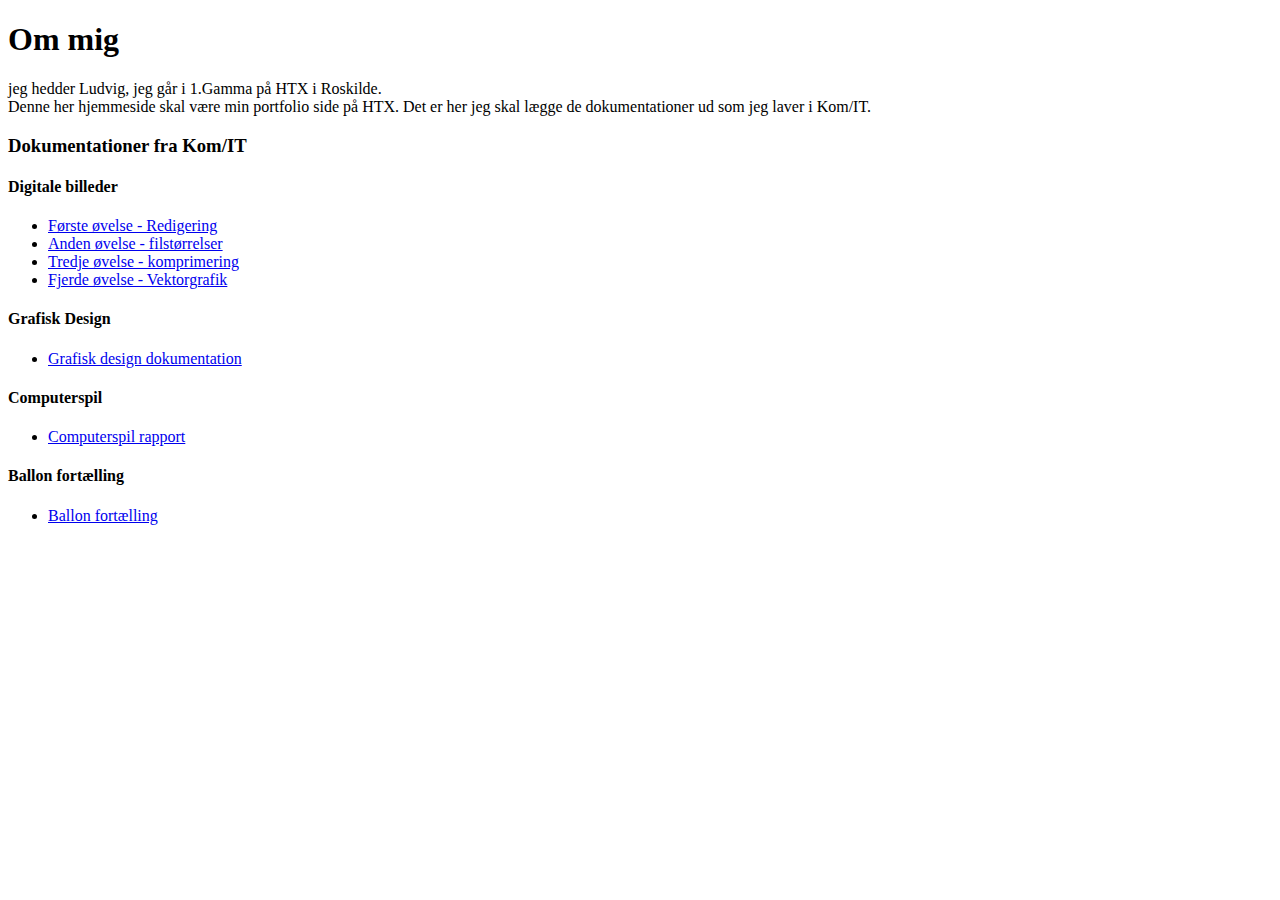
<file: index.html>
<!DOCTYPE html>
<html>
<head>
	<title>Ludvig</title>
	<meta charset="utf-8">
</head>
<body>

<h1>Om mig</h1>
<p>jeg hedder Ludvig, jeg går i 1.Gamma på HTX i Roskilde.<br>
Denne her hjemmeside skal være min portfolio side på HTX. Det er her jeg skal lægge de dokumentationer ud som jeg laver i Kom/IT. </p>

<nav>
	<h3>Dokumentationer fra Kom/IT</h3>

	<h4>Digitale billeder</h4>
	<ul>
		<li><a href="sider/digitale-billeder/db-første.html">Første øvelse - Redigering</a></li>
		<li><a href="sider/digitale-billeder/db-anden.html">Anden øvelse - filstørrelser</a></li>
		<li><a href="sider/digitale-billeder/db-tredje.html">Tredje øvelse - komprimering</a></li>
		<li><a href="sider/digitale-billeder/db-fjerde.html">Fjerde øvelse - Vektorgrafik</a></li>
	</ul>

	<h4>Grafisk Design</h4>
		<ul>
			<li><a href="sider/grafisk-design/gf-dokumentation.html">Grafisk design dokumentation</a></li>
		</ul>

		<h4>Computerspil</h4>
			<ul>
				<li><a href="sider/computerspil/rapport.html">Computerspil rapport</a></li>
			</ul>

			<h4>Ballon fortælling</h4>
				<ul>
					<li><a href="sider/ballon-fortælling/rapport.html">Ballon fortælling</a></li>
				</ul>
</nav>

</body>
</html>
</file>
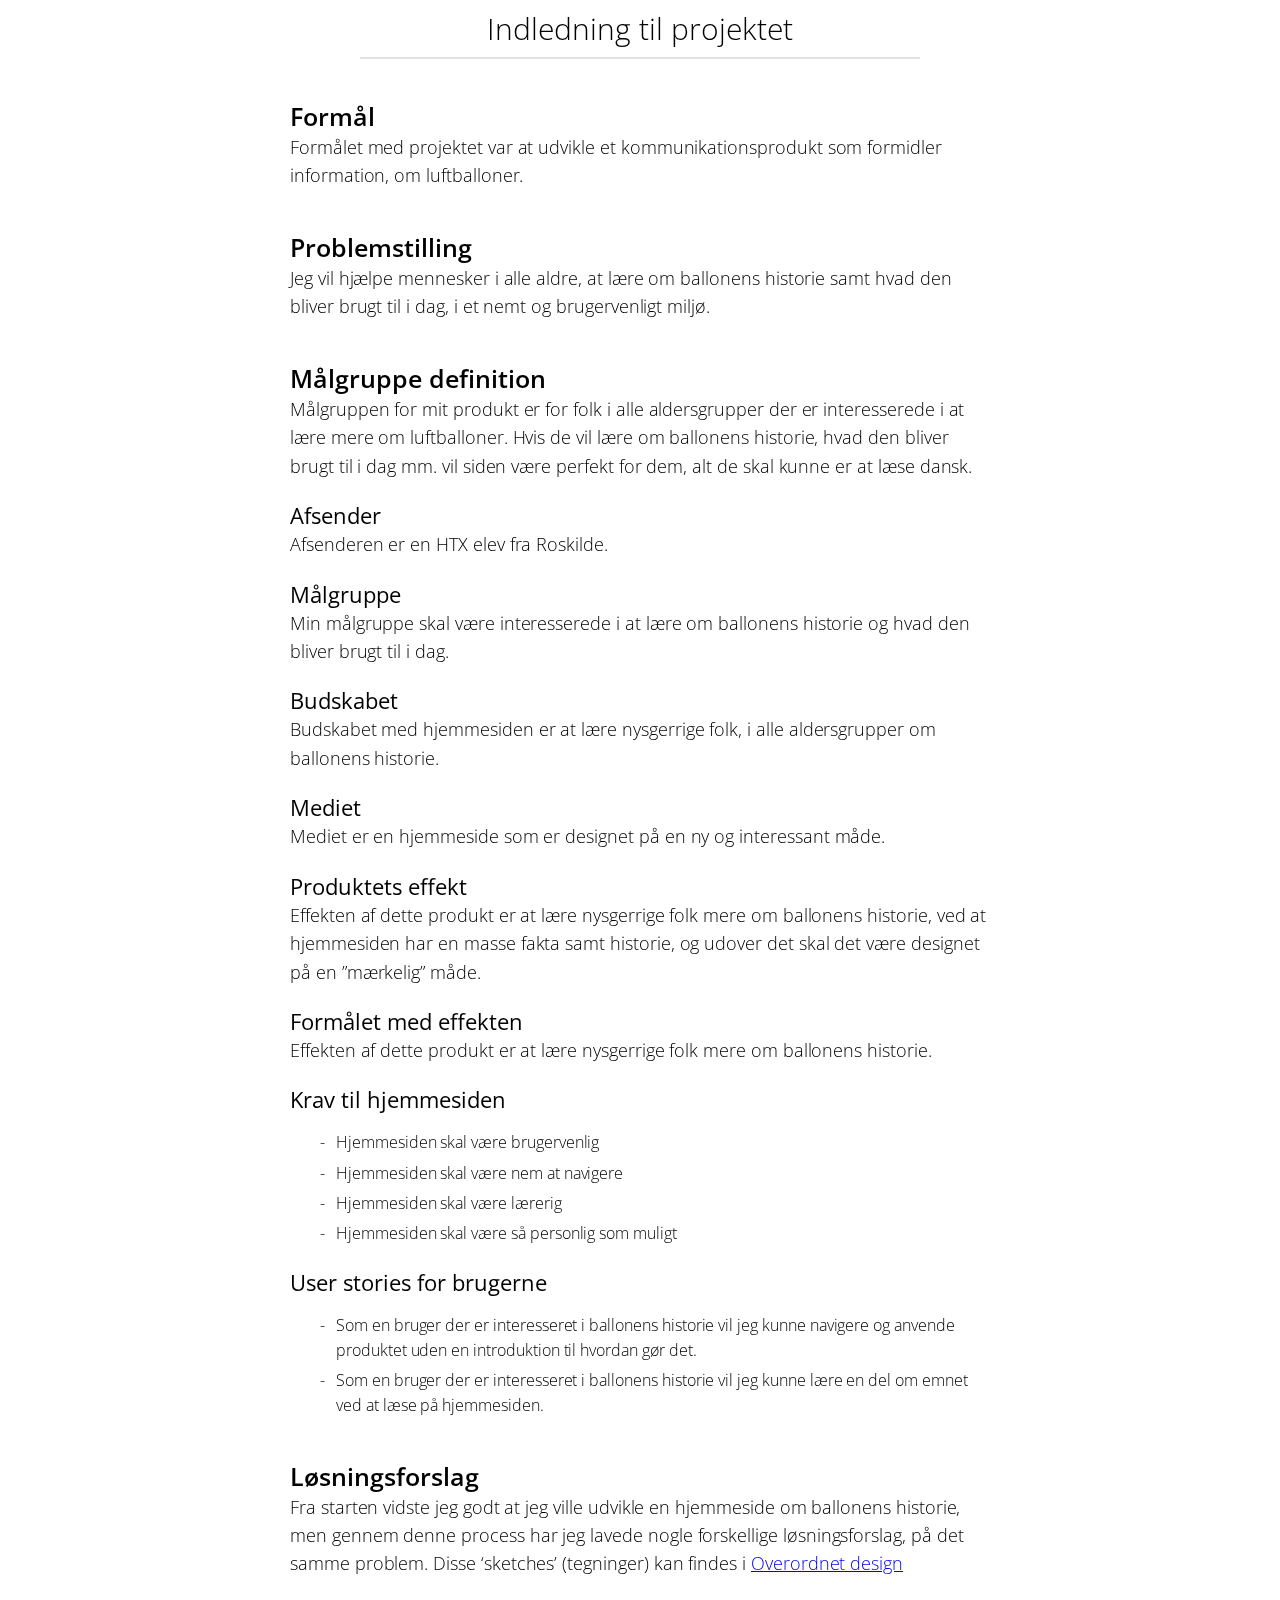
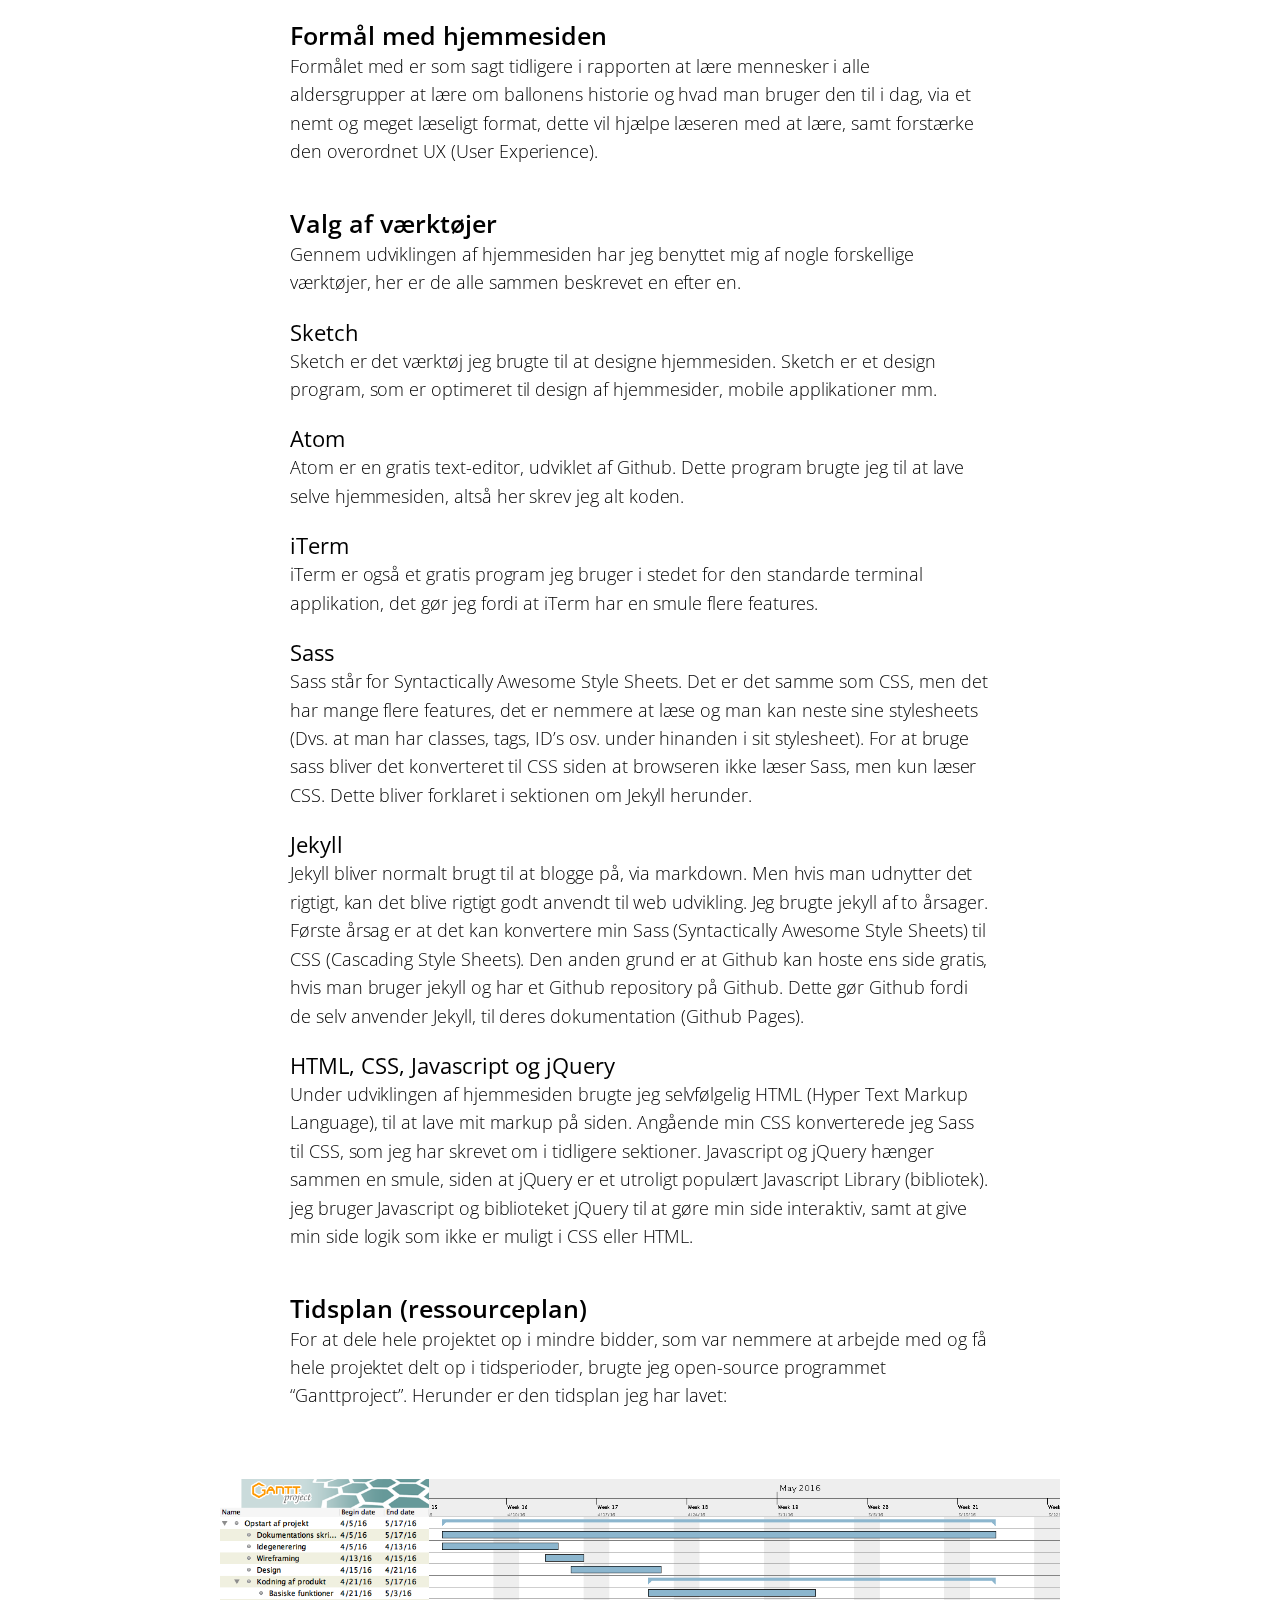
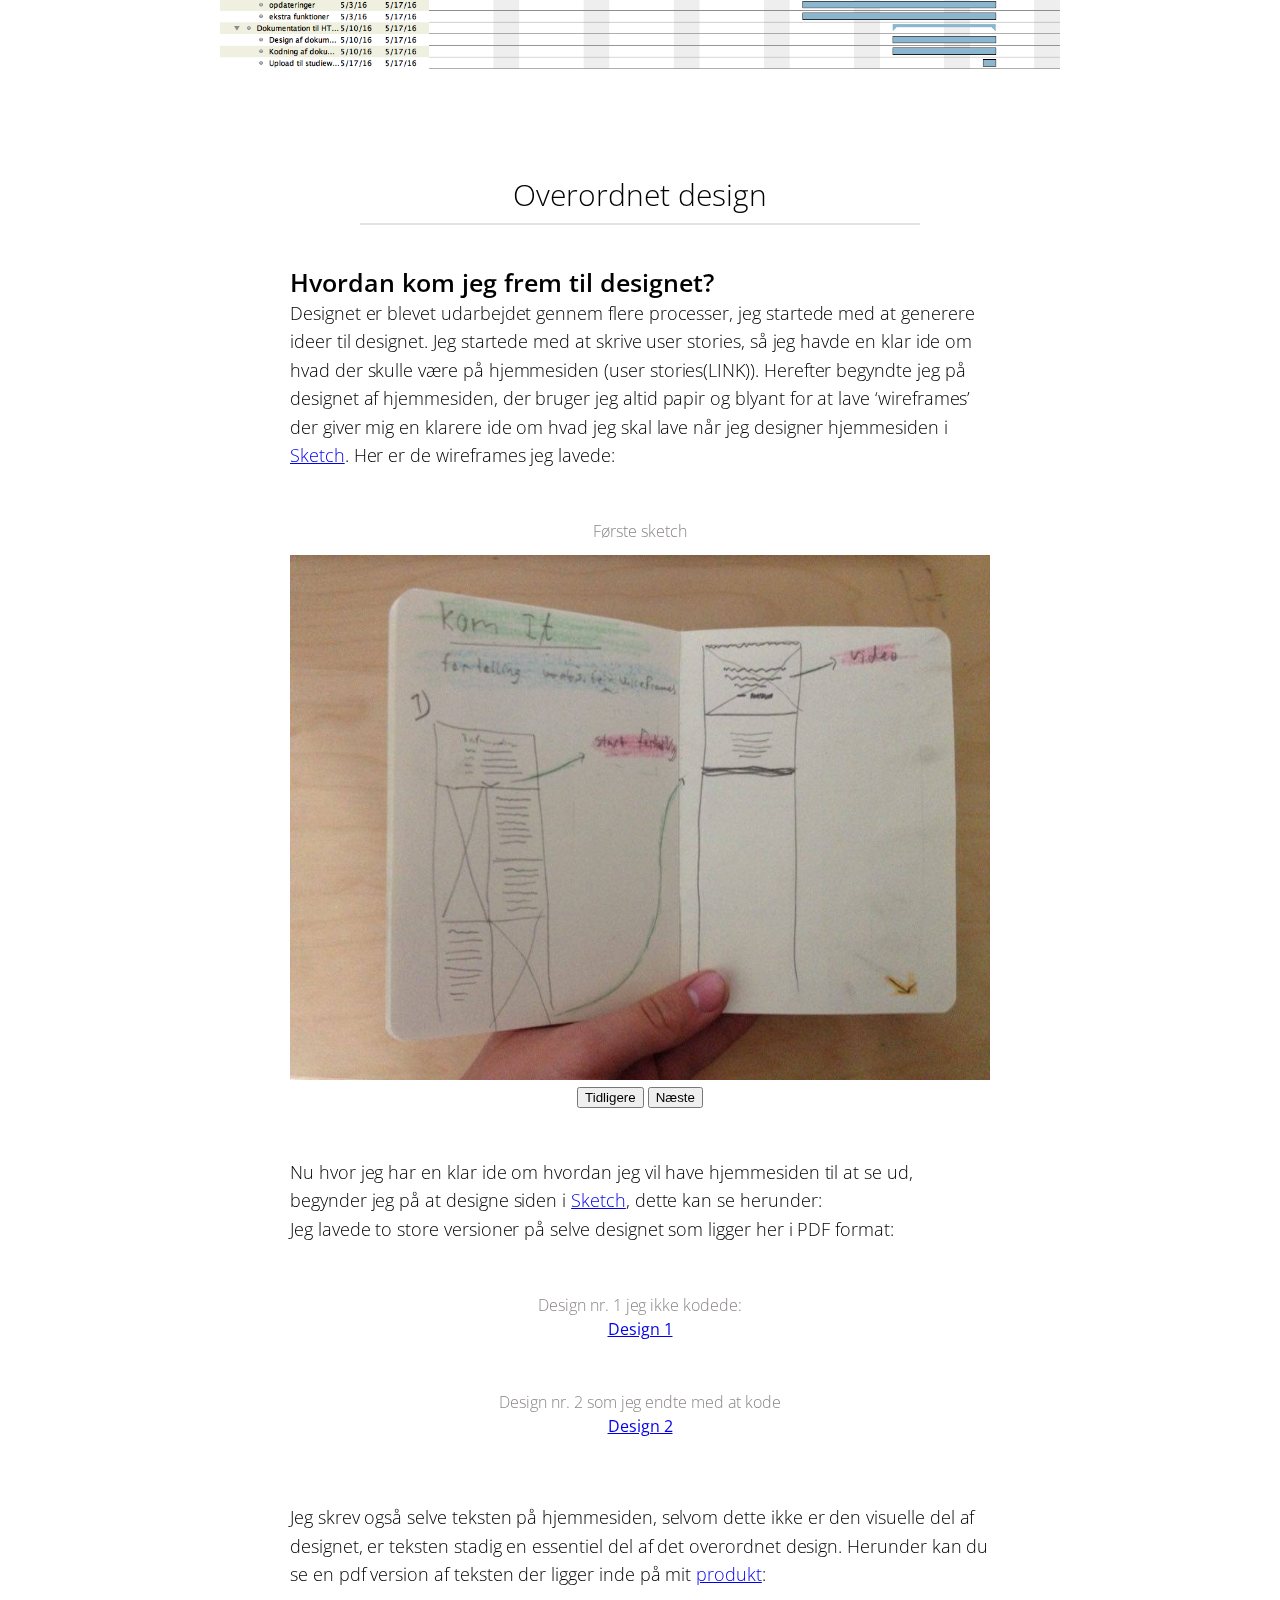
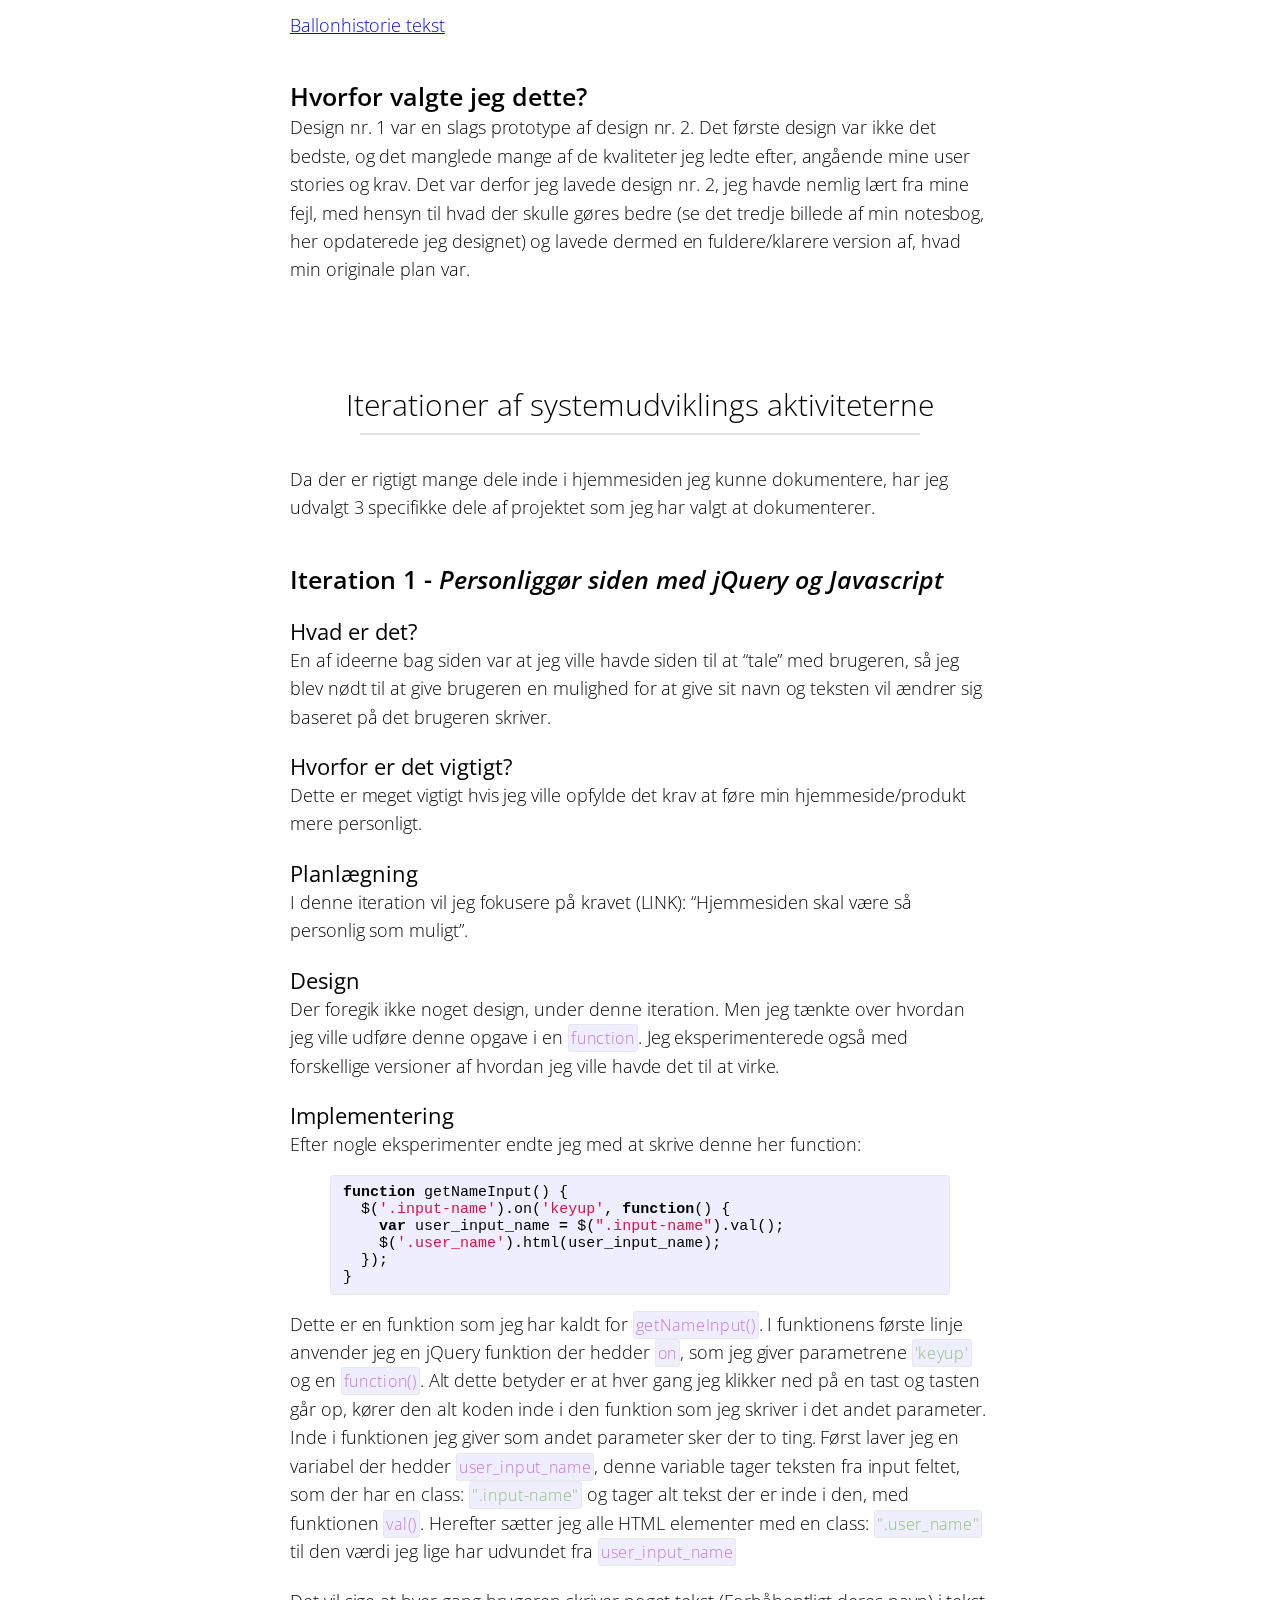
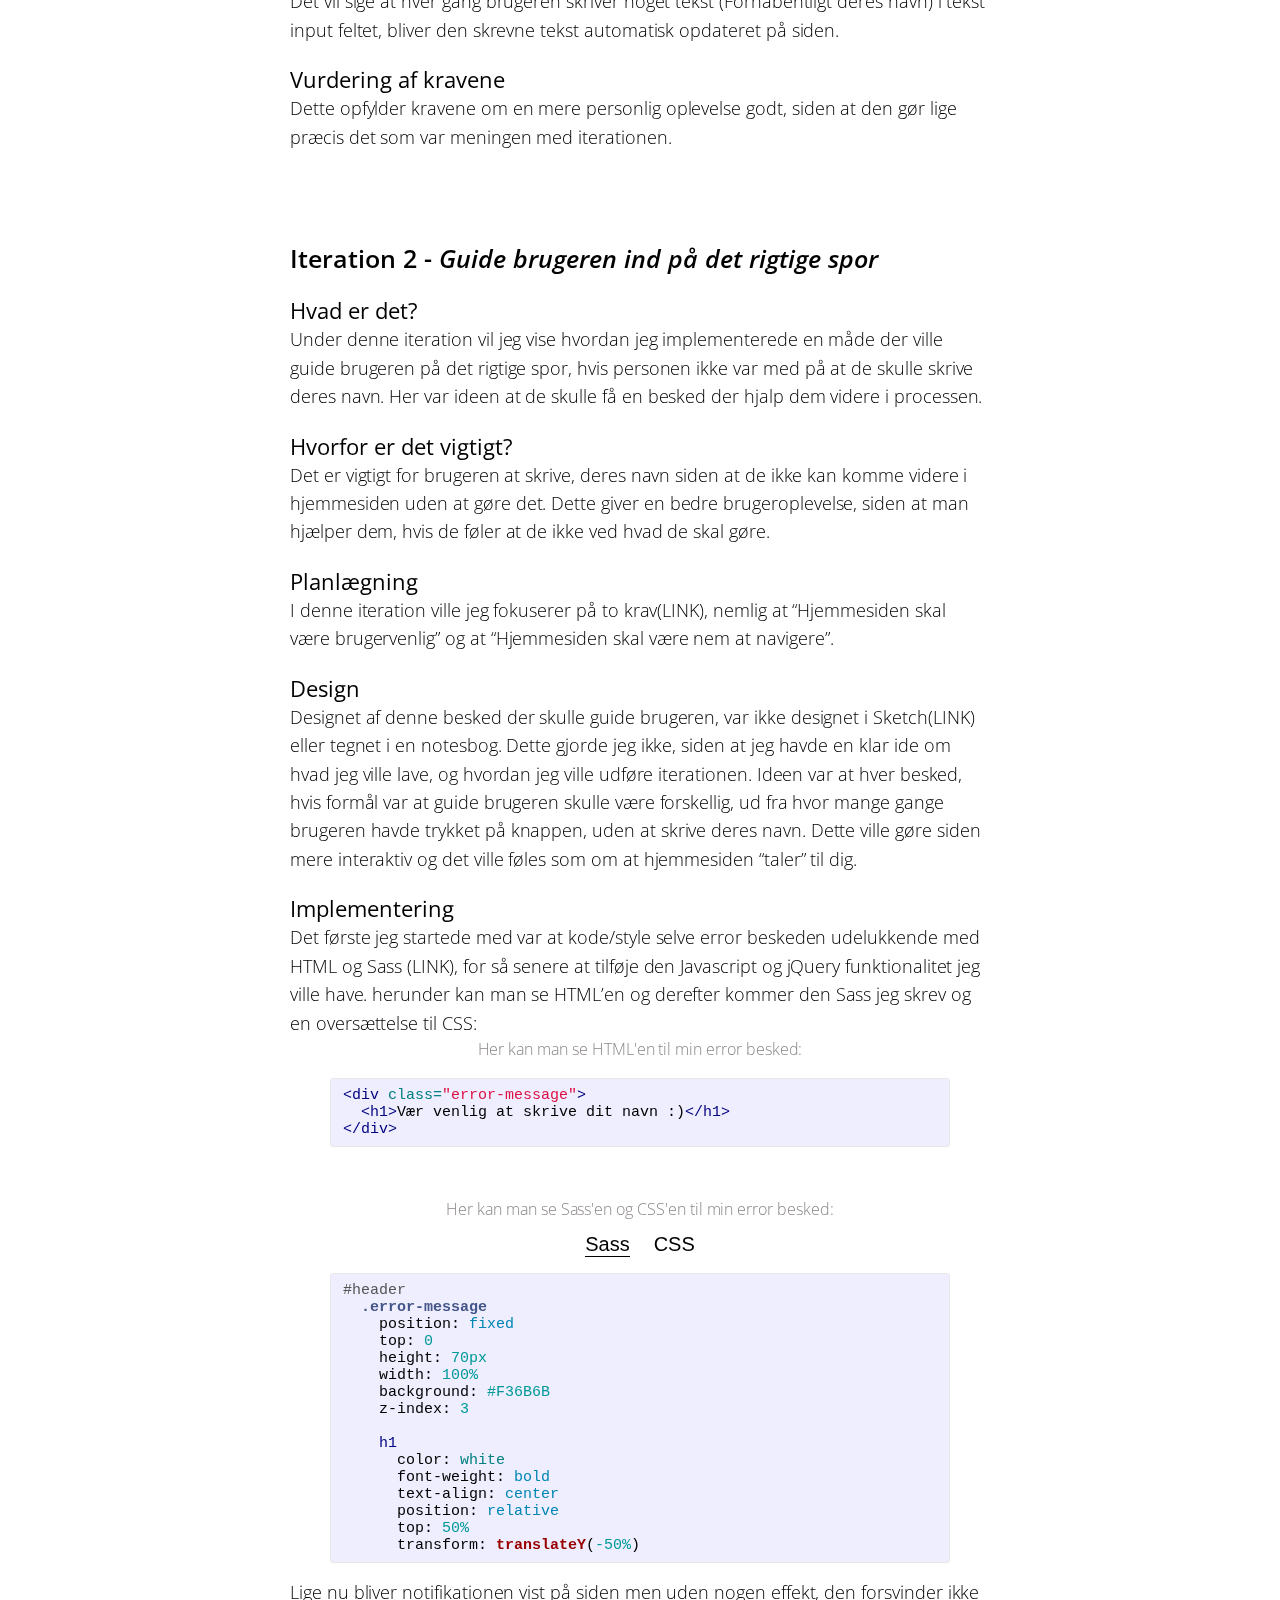
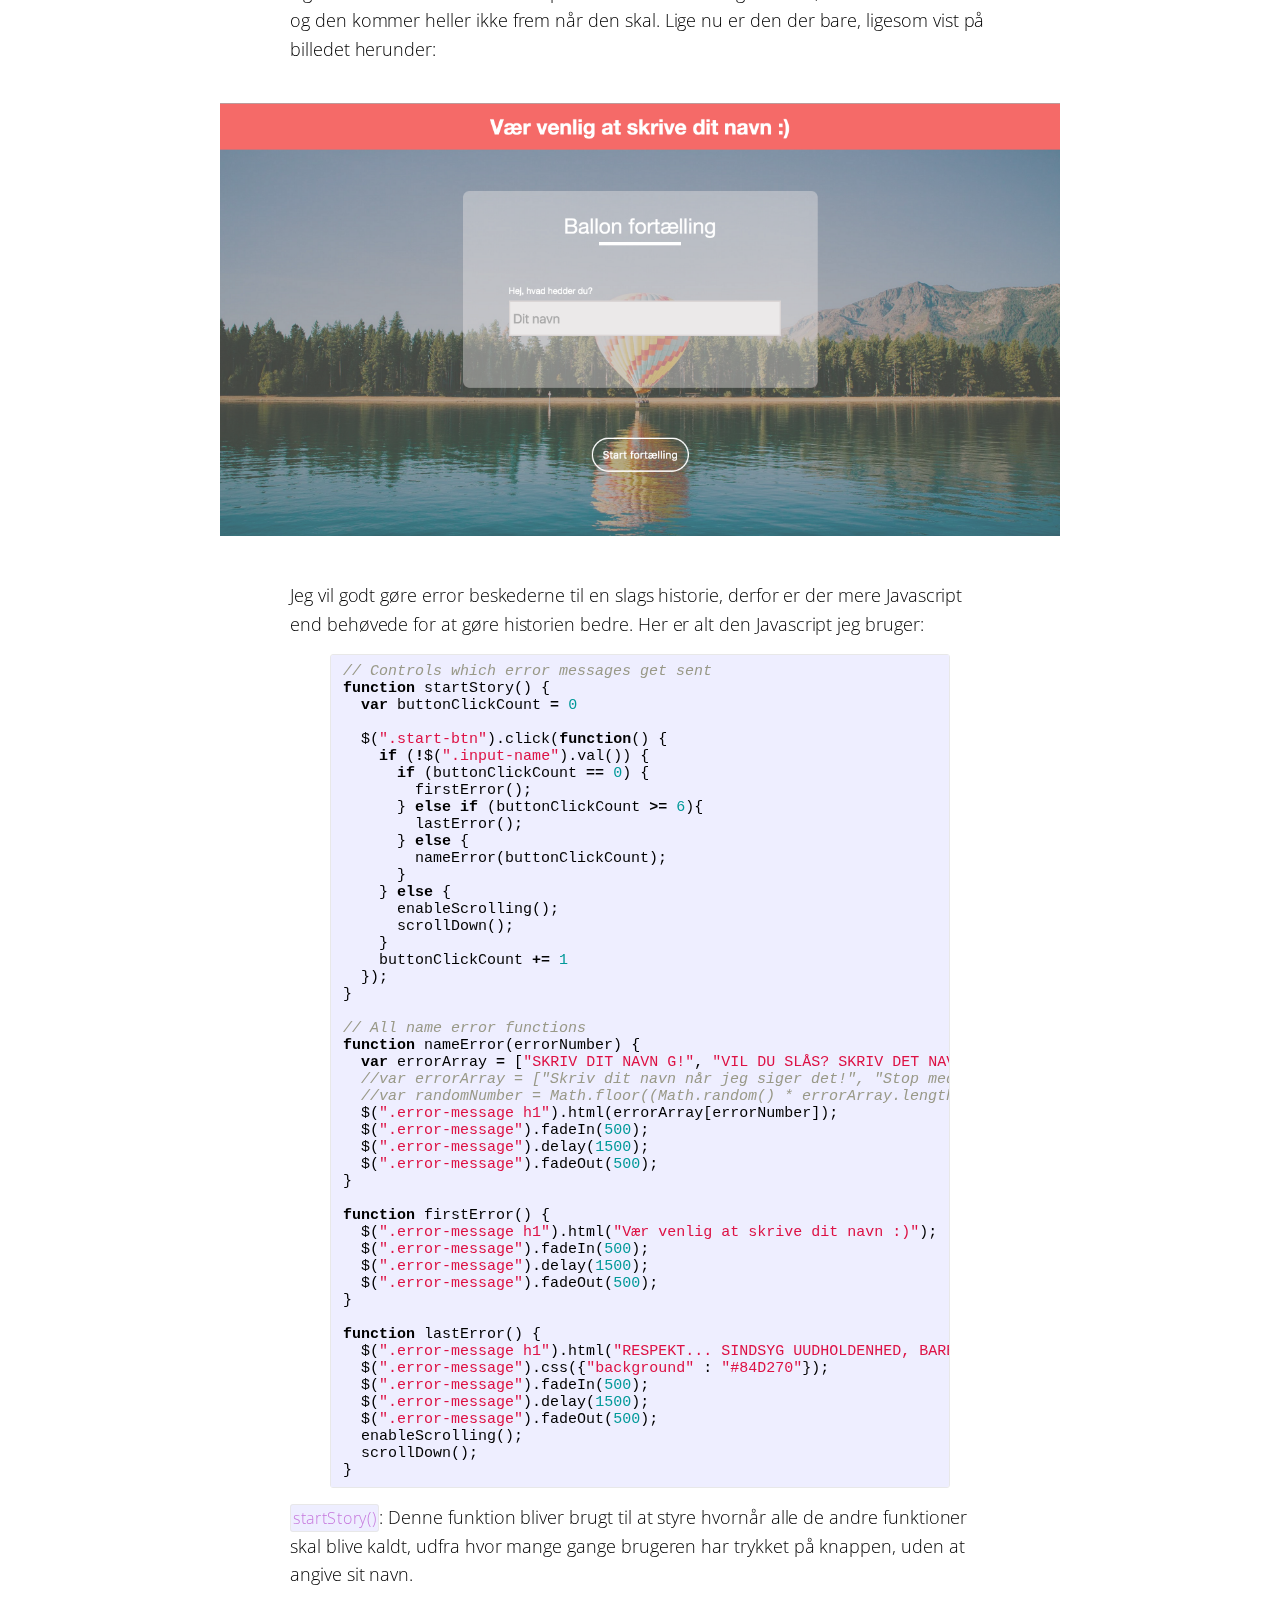
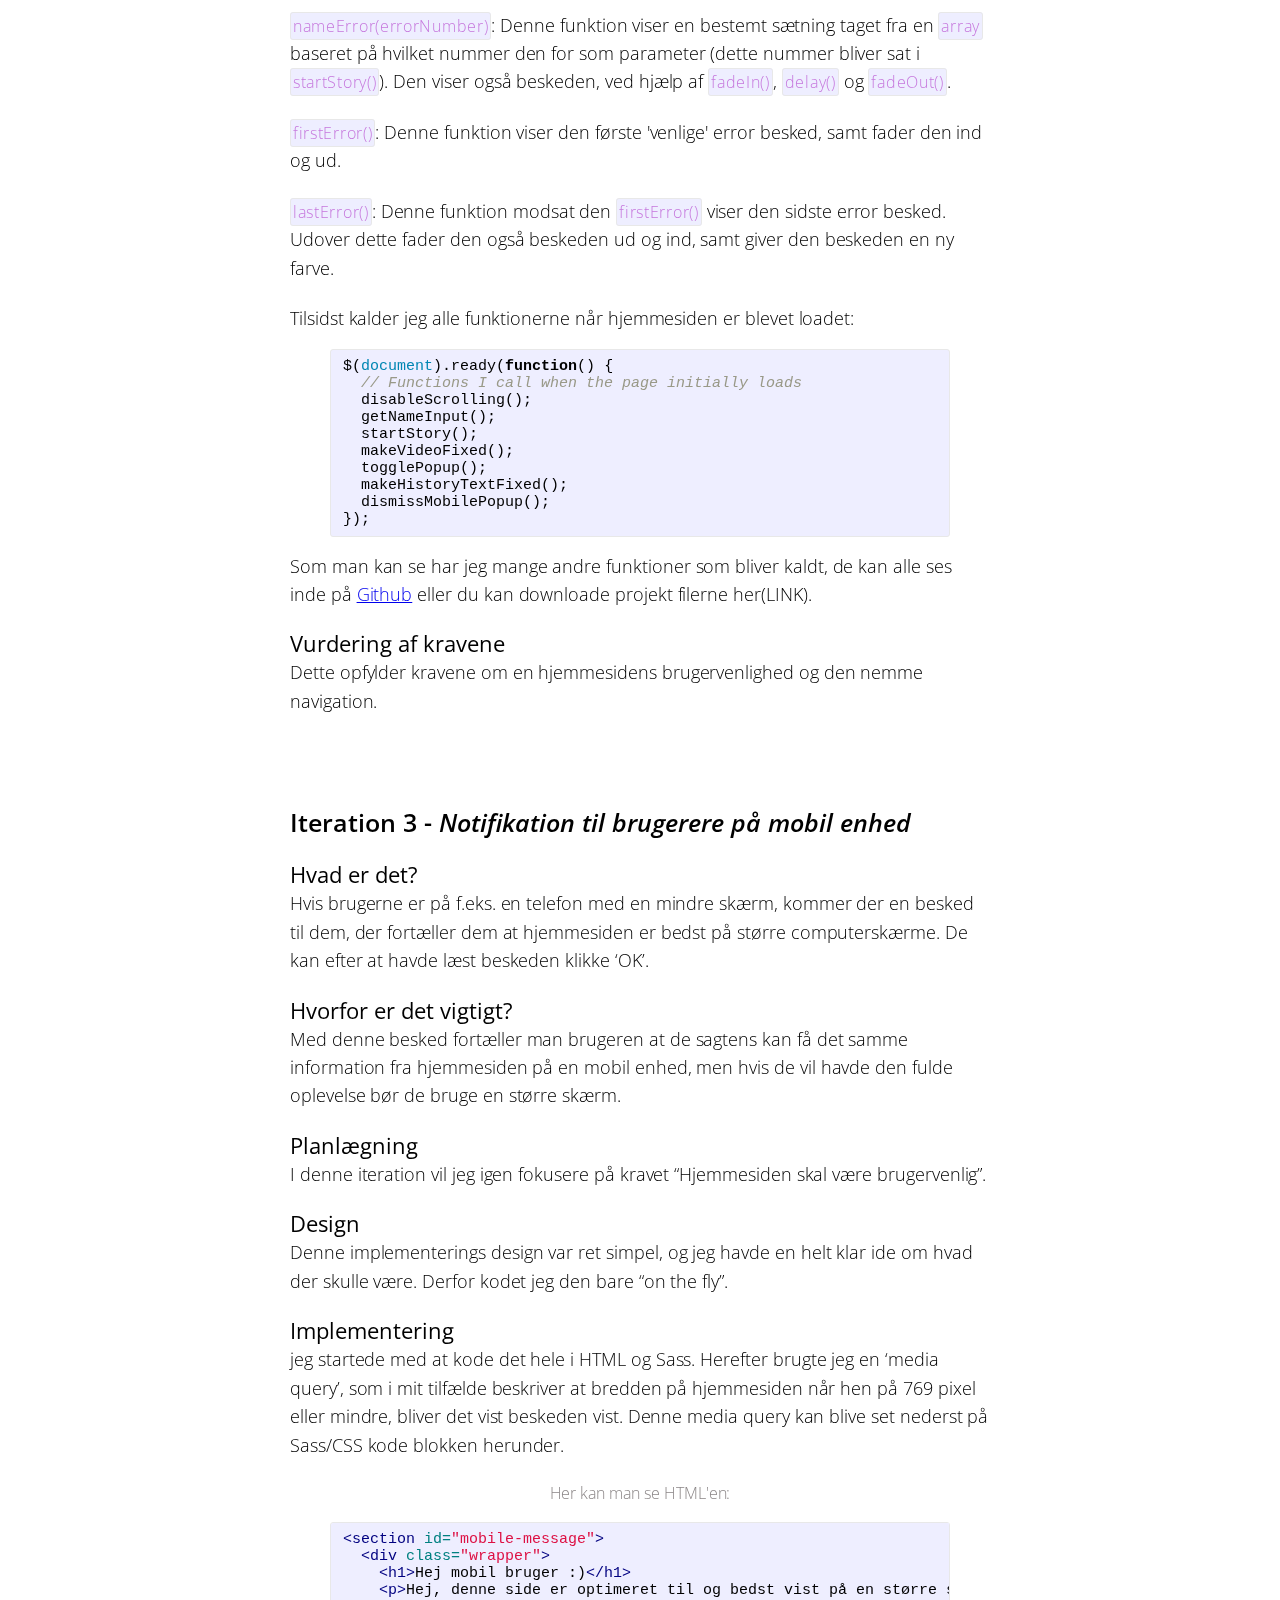
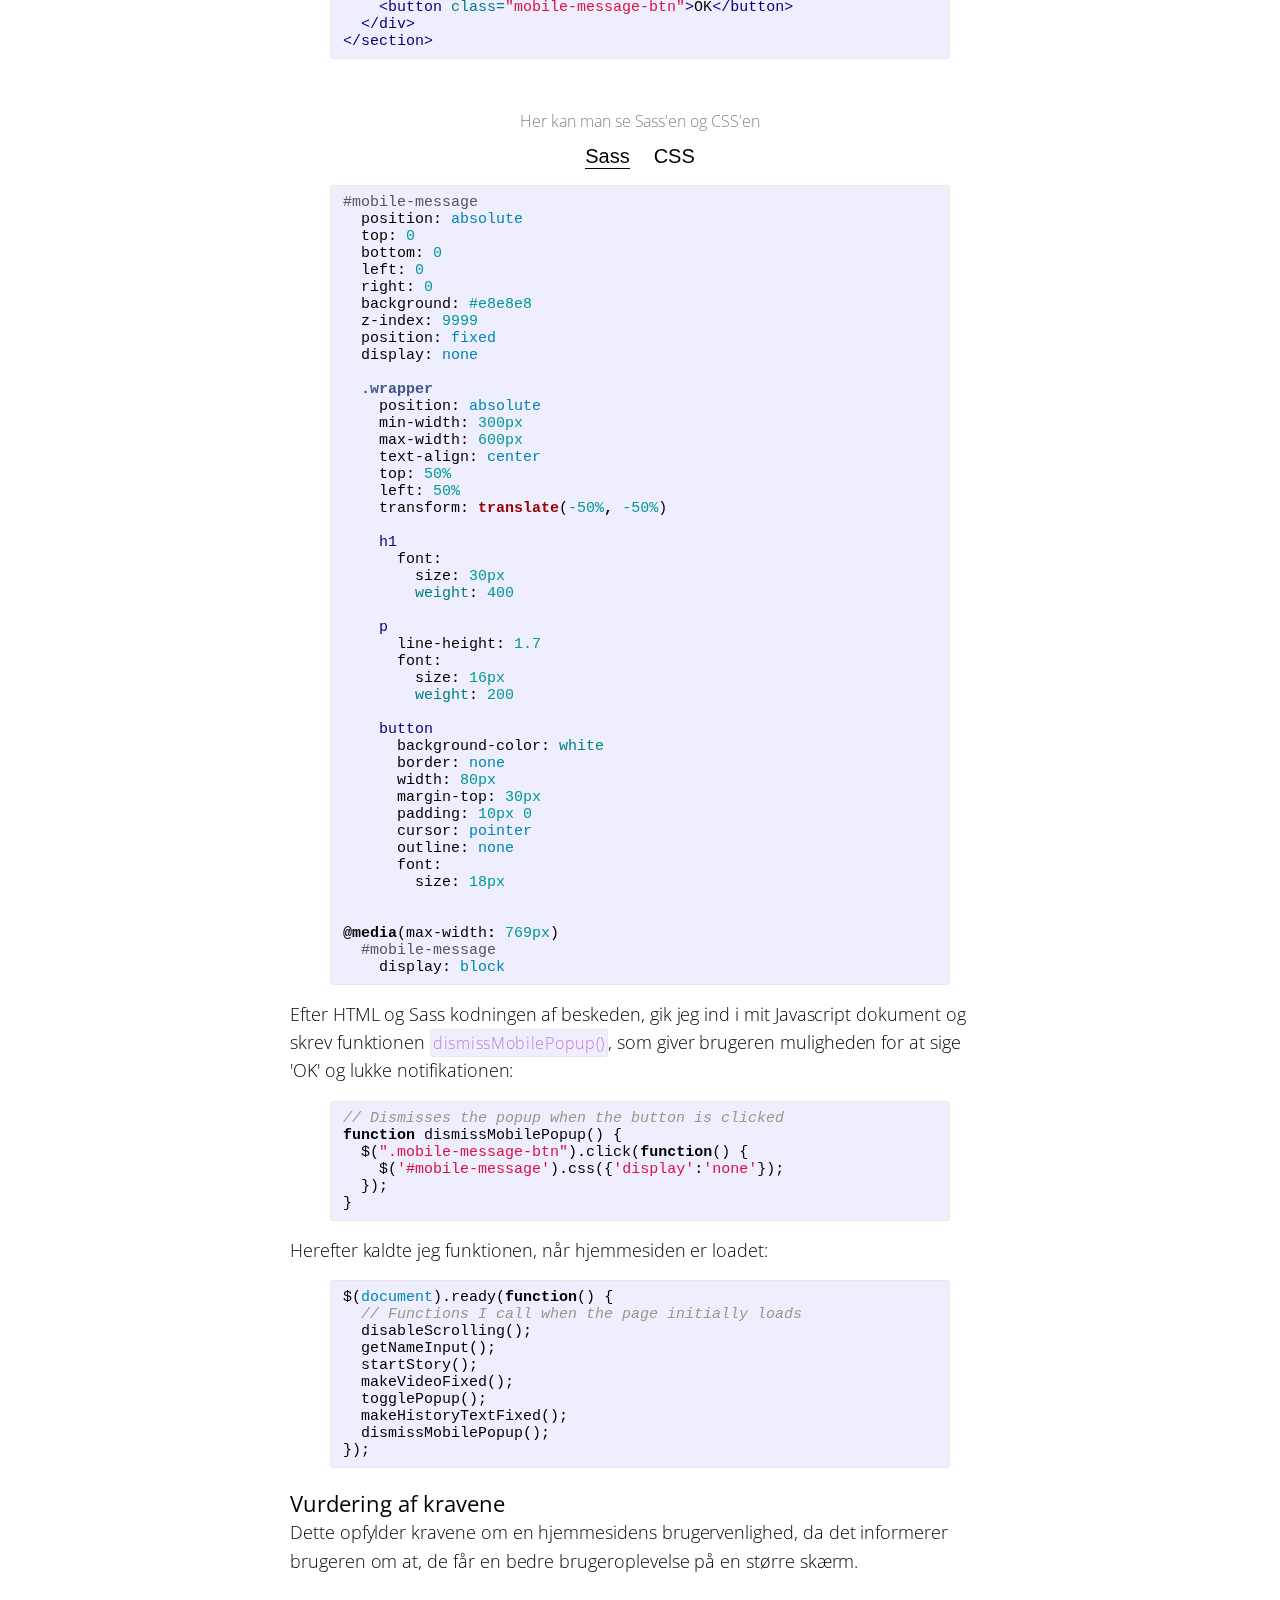
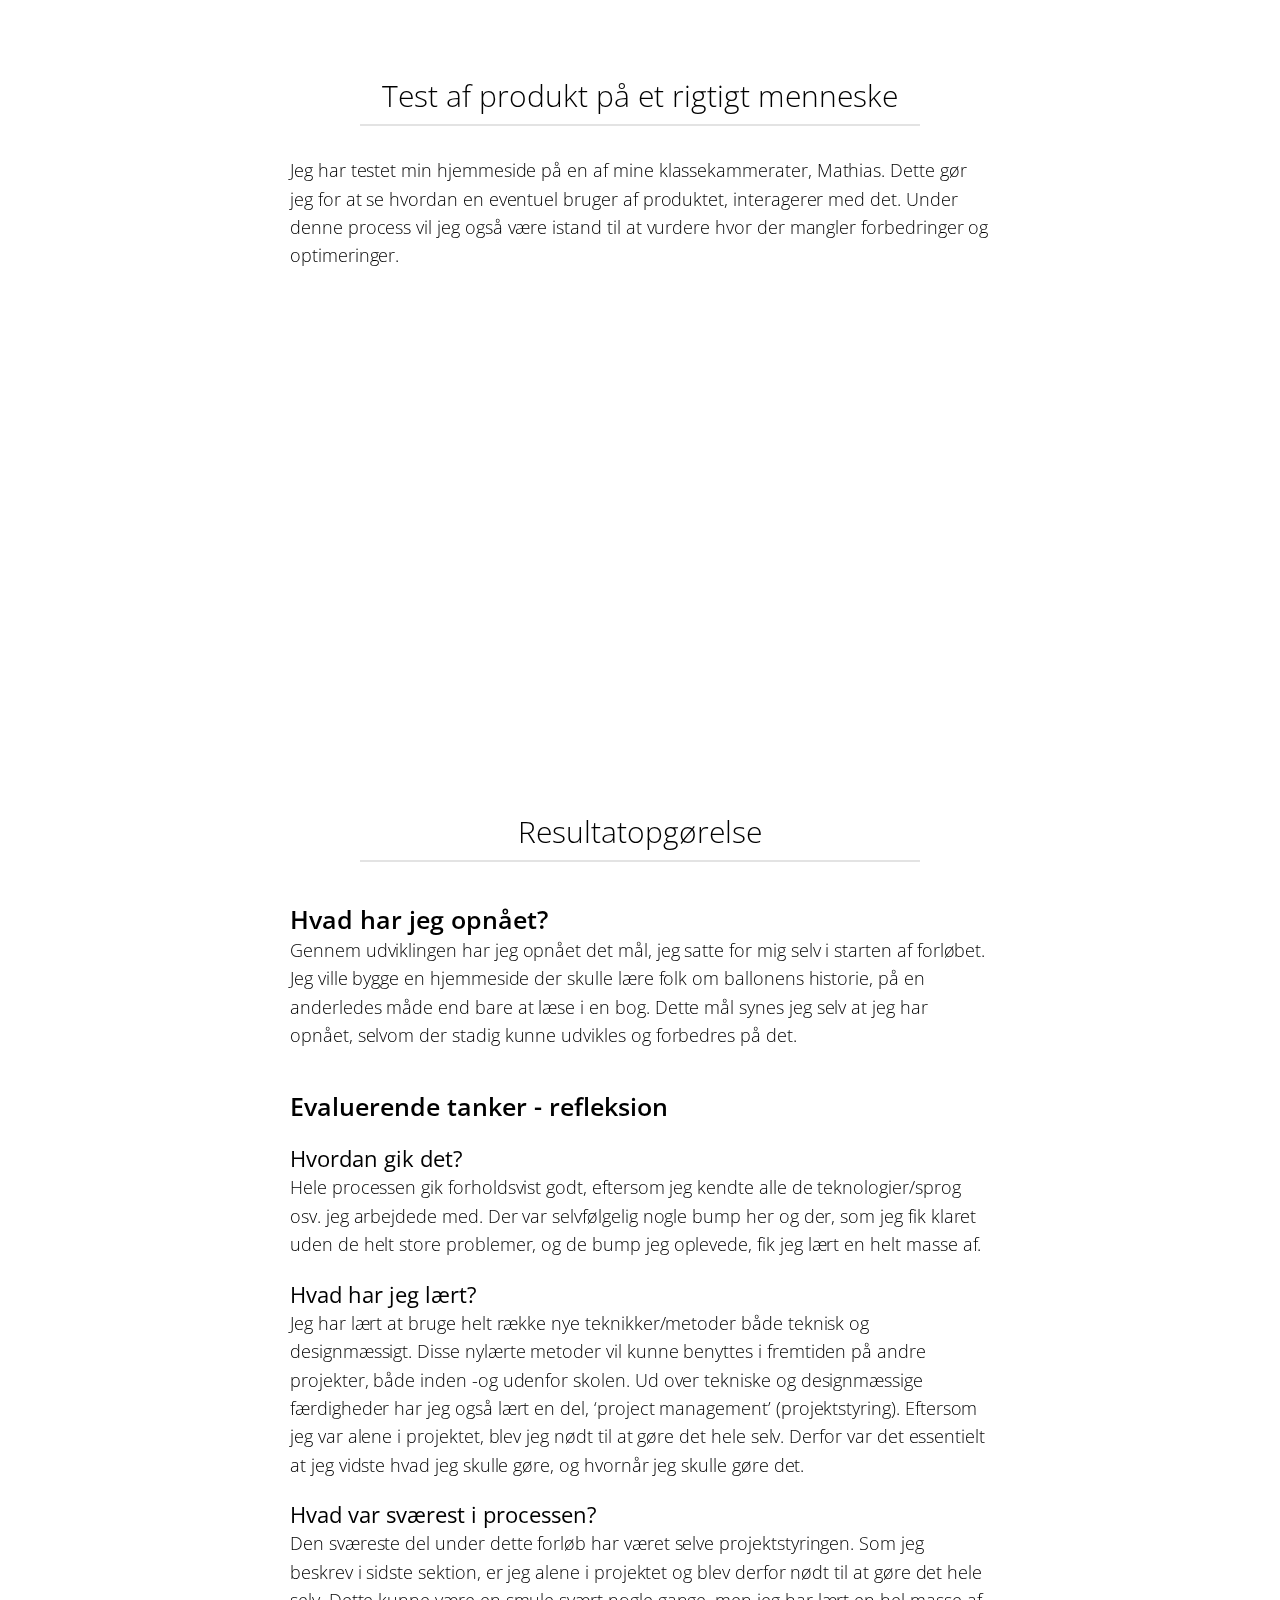
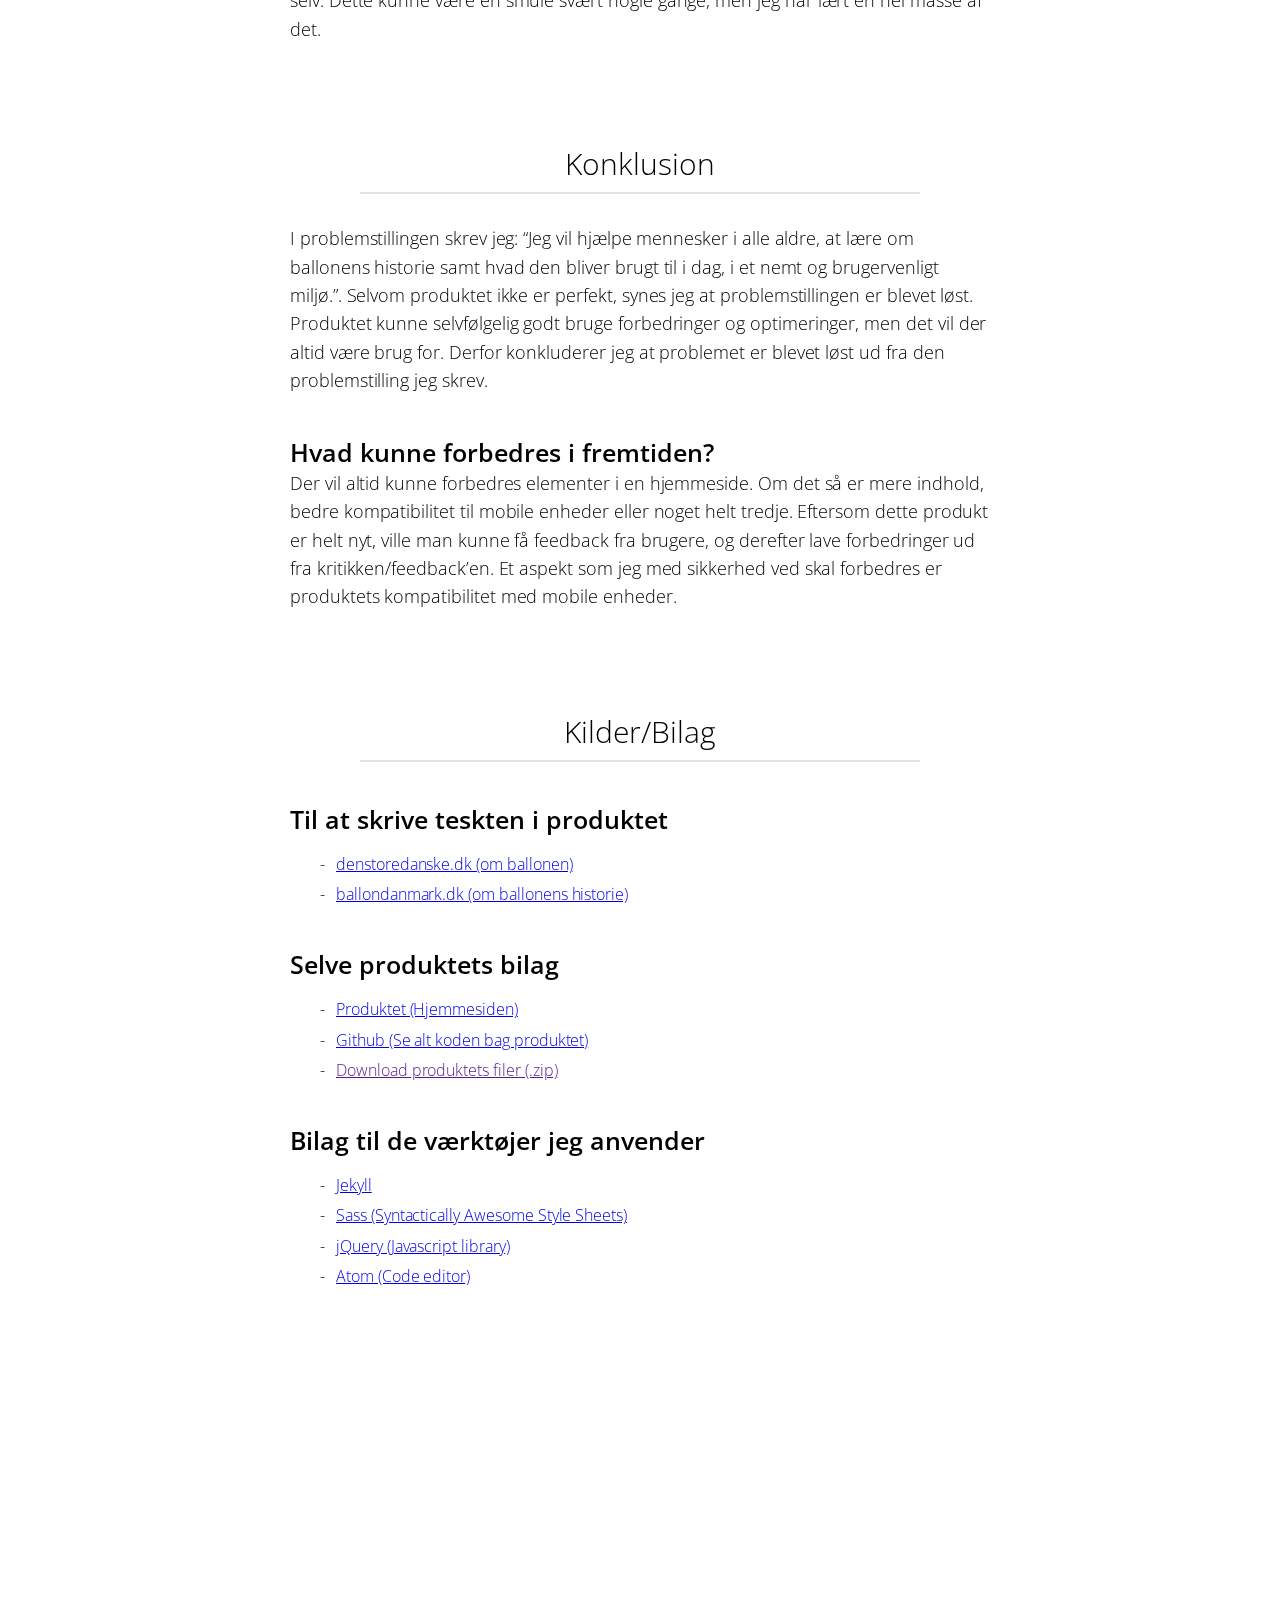
<file: sider/ballon-fortælling/rapport.html>
<!DOCTYPE html>
<html>
<head>
  <title>Ballon fortælling rapport</title>
  <meta charset="utf-8">
  <link rel="stylesheet" href="rapport-style.css">
  <link rel="stylesheet" href="syntax-highlighting.css">
</head>
<body>

  <div id="main">
    <div class="indledning">
      <h1 class="no-margin">Indledning til projektet</h1>
      <hr class="seperator">

      <h2>Formål</h2>
      <p>Formålet med projektet var at udvikle et kommunikationsprodukt som formidler information, om luftballoner.</p>

      <h2>Problemstilling</h2>
      <p>Jeg vil hjælpe mennesker i alle aldre, at lære om ballonens historie samt hvad den bliver brugt til i dag, i et nemt og brugervenligt miljø.</p>

      <h2>Målgruppe definition</h2>
      <p>Målgruppen for mit produkt er for folk i alle aldersgrupper der er interesserede i at lære mere om luftballoner. Hvis de vil lære om ballonens historie, hvad den bliver brugt til i dag mm. vil siden være perfekt for dem, alt de skal kunne er at læse dansk.</p>

      <h3>Afsender</h3>
      <p>Afsenderen er en HTX elev fra Roskilde.</p>

      <h3>Målgruppe</h3>
      <p>Min målgruppe skal være interesserede i at lære om ballonens historie og hvad den bliver brugt til i dag.</p>

      <h3>Budskabet</h3>
      <p>Budskabet med hjemmesiden er at lære nysgerrige folk, i alle aldersgrupper om ballonens historie.</p>

      <h3>Mediet</h3>
      <p>Mediet er en hjemmeside som er designet på en ny og interessant måde.</p>

      <h3>Produktets effekt</h3>
      <p>Effekten af dette produkt er at lære nysgerrige folk mere om ballonens historie, ved at hjemmesiden har en masse fakta samt historie, og udover det skal det være designet på en ”mærkelig” måde.</p>

      <h3>Formålet med effekten</h3>
      <p>Effekten af dette produkt er at lære nysgerrige folk mere om ballonens historie.</p>

      <h3>Krav til hjemmesiden</h3>
        <ul>
          <li>Hjemmesiden skal være brugervenlig</li>
          <li>Hjemmesiden skal være nem at navigere</li>
          <li>Hjemmesiden skal være lærerig</li>
          <li>Hjemmesiden skal være så personlig som muligt</li>
        </ul>

      <h3>User stories for brugerne</h3>
        <ul>
          <li>Som en bruger der er interesseret i ballonens historie vil jeg kunne navigere og anvende produktet uden en introduktion til hvordan gør det.</li>
          <li>Som en bruger der er interesseret i ballonens historie vil jeg kunne lære en del om emnet ved at læse på hjemmesiden.</li>
        </ul>


      <h2>Løsningsforslag</h2>
      <p>Fra starten vidste jeg godt at jeg ville udvikle en hjemmeside om ballonens historie, men gennem denne process har jeg lavede nogle forskellige løsningsforslag, på det samme problem. Disse ‘sketches’ (tegninger) kan findes i <a href="#">Overordnet design</a></p>

      <h2>Formål med hjemmesiden</h2>
      <p>Formålet med er som sagt tidligere i rapporten at lære mennesker i alle aldersgrupper at lære om ballonens historie og hvad man bruger den til i dag, via et nemt og meget læseligt format, dette vil hjælpe læseren med at lære, samt forstærke den overordnet UX (User Experience).</p>


      <h2>Valg af værktøjer</h2>
      <p>Gennem udviklingen af hjemmesiden har jeg benyttet mig af nogle forskellige værktøjer, her er de alle sammen beskrevet en efter en.</p>

      <h3>Sketch</h3>
      <p>Sketch er det værktøj jeg brugte til at designe hjemmesiden. Sketch er et design program, som er optimeret til design af hjemmesider, mobile applikationer mm.</p>

      <h3>Atom</h3>
      <p>Atom er en gratis text-editor, udviklet af Github. Dette program brugte jeg til at lave selve hjemmesiden, altså her skrev jeg alt koden.</p>

      <h3>iTerm</h3>
      <p>iTerm er også et gratis program jeg bruger i stedet for den standarde terminal applikation, det gør jeg fordi at iTerm har en smule flere features.</p>

      <h3>Sass</h3>
      <p>Sass står for Syntactically Awesome Style Sheets. Det er det samme som CSS, men det har mange flere features, det er nemmere at læse og man kan neste sine stylesheets (Dvs. at man har classes, tags, ID’s osv. under hinanden i sit stylesheet). For at bruge sass bliver det konverteret til CSS siden at browseren ikke læser Sass, men kun læser CSS. Dette bliver forklaret i sektionen om Jekyll herunder.</p>

      <h3>Jekyll</h3>
      <p>Jekyll bliver normalt brugt til at blogge på, via markdown. Men hvis man udnytter det rigtigt, kan det blive rigtigt godt anvendt til web udvikling. Jeg brugte jekyll af to årsager. Første årsag er at det kan konvertere min Sass (Syntactically Awesome Style Sheets) til CSS (Cascading Style Sheets). Den anden grund er at Github kan hoste ens side gratis, hvis man bruger jekyll og har et Github repository på Github. Dette gør Github fordi de selv anvender Jekyll, til deres dokumentation (Github Pages).</p>

      <h3>HTML, CSS, Javascript og jQuery</h3>
      <p>Under udviklingen af hjemmesiden brugte jeg selvfølgelig HTML (Hyper Text Markup Language), til at lave mit markup på siden. Angående min CSS konverterede jeg Sass til CSS, som jeg har skrevet om i tidligere sektioner. Javascript og jQuery hænger sammen en smule, siden at jQuery er et utroligt populært Javascript Library (bibliotek). jeg bruger Javascript og biblioteket jQuery til at gøre min side interaktiv, samt at give min side logik som ikke er muligt i CSS eller HTML.</p>


      <h2>Tidsplan (ressourceplan)</h2>
      <p>For at dele hele projektet op i mindre bidder, som var nemmere at arbejde med og få hele projektet delt op i tidsperioder, brugte jeg open-source programmet “Ganttproject”. Herunder er den tidsplan jeg har lavet:</p>

      <div class="image">
        <div class="image-wrapper">
          <img src="billeder/gantt-diagram-ballon-komit.png" alt="Der burde være et billede her ¯\_(ツ)_/¯">
        </div>
      </div>
    </div>

  <div class="overordnet-design">
    <h1>Overordnet design</h1>
    <hr class="seperator">

    <h2>Hvordan kom jeg frem til designet?</h2>
    <p>Designet er blevet udarbejdet gennem flere processer, jeg startede med at generere ideer til designet. Jeg startede med at skrive user stories, så jeg havde en klar ide om hvad der skulle være på hjemmesiden (user stories(LINK)). Herefter begyndte jeg på designet af hjemmesiden, der bruger jeg altid papir og blyant for at lave ‘wireframes’ der giver mig en klarere ide om hvad jeg skal lave når jeg designer hjemmesiden i <a href="https://sketchapp.com/">Sketch</a>. Her er de wireframes jeg lavede:</p>

    <div class="image-slider">
      <div class="image-slider-wrapper">
        <p class="current-image-comment">De første wireframes</p>
        <img class="current-image" src="billeder/error-screenshot.png" alt="Der burde være et billede her ¯\_(ツ)_/¯">

        <div class="navigation">
          <button class="prev">Tidligere</button>
          <button class="next">Næste</button>
        </div>
      </div>
    </div>

    <p>Nu hvor jeg har en klar ide om hvordan jeg vil have hjemmesiden til at se ud, begynder jeg på at designe siden i <a href="https://sketchapp.com/">Sketch</a>, dette kan se herunder:</p>

    <p>Jeg lavede to store versioner på selve designet som ligger her i PDF format:</p>

    <div class="comment">
      <p>Design nr. 1 jeg ikke kodede:</p>
      <a href="downloadables/design-1.pdf">Design 1</a>
    </div>

    <div class="comment">
      <p>Design nr. 2 som jeg endte med at kode</p>
      <a href="downloadables/design-2-final.pdf">Design 2</a>
    </div>

    <br><br><br>

    <p>Jeg skrev også selve teksten på hjemmesiden, selvom dette ikke er den visuelle del af designet, er teksten stadig en essentiel del af det overordnet design. Herunder kan du se en pdf version af teksten der ligger inde på mit <a href="http://lutski.github.io/ballon-fort-lling-KomIt/">produkt</a>:</p>
    <br>
    <p><a href="downloadables/Komitballon-historie.pdf">Ballonhistorie tekst</a></p>

    <h2>Hvorfor valgte jeg dette?</h2>
    <p>Design nr. 1 var en slags prototype af design nr. 2. Det første design var ikke det bedste, og det manglede mange af de kvaliteter jeg ledte efter, angående mine user stories og krav. Det var derfor jeg lavede design nr. 2, jeg havde nemlig lært fra mine fejl, med hensyn til hvad der skulle gøres bedre (se det tredje billede af min notesbog, her opdaterede jeg designet) og lavede dermed en fuldere/klarere version af, hvad min originale plan var.</p>

  </div>





    <h1>Iterationer af systemudviklings aktiviteterne</h1>
    <hr class="seperator">

    <p>Da der er rigtigt mange dele inde i hjemmesiden jeg kunne dokumentere, har jeg udvalgt 3 specifikke dele af projektet som jeg har valgt at dokumenterer.</p>

    <h2>Iteration 1 - <i>Personliggør siden med jQuery og Javascript</i></h2>
    <h3>Hvad er det?</h3>
    <p>En af ideerne bag siden var at jeg ville havde siden til at “tale” med brugeren, så jeg blev nødt til at give brugeren en mulighed for at give sit navn og teksten vil ændrer sig baseret på det brugeren skriver.</p>

    <h3>Hvorfor er det vigtigt?</h3>
    <p>Dette er meget vigtigt hvis jeg ville opfylde det krav at føre min hjemmeside/produkt mere personligt.</p>

    <h3>Planlægning</h3>
    <p>I denne iteration vil jeg fokusere på kravet (LINK): “Hjemmesiden skal være så personlig som muligt”.</p>

    <h3>Design</h3>
    <p>Der foregik ikke noget design, under denne iteration. Men jeg tænkte over hvordan jeg ville udføre denne opgave i en <span class="coderize">function</span>. Jeg eksperimenterede også med forskellige versioner af hvordan jeg ville havde det til at virke.</p>

    <h3>Implementering</h3>
    <p>Efter nogle eksperimenter endte jeg med at skrive denne her function:</p>

    <figure class="highlight"><pre><code class="language-javascript" data-lang="javascript"><span class="kd">function</span> <span class="nx">getNameInput</span><span class="p">()</span> <span class="p">{</span>
  <span class="nx">$</span><span class="p">(</span><span class="s1">'.input-name'</span><span class="p">).</span><span class="nx">on</span><span class="p">(</span><span class="s1">'keyup'</span><span class="p">,</span> <span class="kd">function</span><span class="p">()</span> <span class="p">{</span>
    <span class="kd">var</span> <span class="nx">user_input_name</span> <span class="o">=</span> <span class="nx">$</span><span class="p">(</span><span class="s2">".input-name"</span><span class="p">).</span><span class="nx">val</span><span class="p">();</span>
    <span class="nx">$</span><span class="p">(</span><span class="s1">'.user_name'</span><span class="p">).</span><span class="nx">html</span><span class="p">(</span><span class="nx">user_input_name</span><span class="p">);</span>
  <span class="p">});</span>
<span class="p">}</span></code></pre></figure>

    <p>Dette er en funktion som jeg har kaldt for <span class="coderize">getNameInput()</span>. I funktionens første linje anvender jeg en jQuery funktion der hedder <span class="coderize">on</span>, som jeg giver parametrene <span class="stringerize">'keyup'</span> og en <span class="coderize">function()</span>. Alt dette betyder er at hver gang jeg klikker ned på en tast og tasten går op, kører den alt koden inde i den funktion som jeg skriver i det andet parameter. Inde i funktionen jeg giver som andet parameter sker der to ting. Først laver jeg en variabel der hedder <span class="coderize">user_input_name</span>, denne variable tager teksten fra input feltet, som der har en class: <span class="stringerize">".input-name"</span> og tager alt tekst der er inde i den, med funktionen <span class="coderize">val()</span>. Herefter sætter jeg alle HTML elementer med en class: <span class="stringerize">".user_name"</span> til den værdi jeg lige har udvundet fra <span class="coderize">user_input_name</span></p>
    <br>
    <p>Det vil sige at hver gang brugeren skriver noget tekst (Forhåbentligt deres navn) i tekst input feltet, bliver den skrevne tekst automatisk opdateret på siden.</p>

    <h3>Vurdering af kravene</h3>
    <p>Dette opfylder kravene om en mere personlig oplevelse godt, siden at den gør lige præcis det som var meningen med iterationen.</p>

    <div class="space-divider"></div>

    <h2>Iteration 2 - <i>Guide brugeren ind på det rigtige spor</i></h2>
    <h3>Hvad er det?</h3>
    <p>Under denne iteration vil jeg vise hvordan jeg implementerede en måde der ville guide brugeren på det rigtige spor, hvis personen ikke var med på at de skulle skrive deres navn. Her var ideen at de skulle få en besked der hjalp dem videre i processen.</p>

    <h3>Hvorfor er det vigtigt?</h3>
    <p>Det er vigtigt for brugeren at skrive, deres navn siden at de ikke kan komme videre i hjemmesiden uden at gøre det. Dette giver en bedre brugeroplevelse, siden at man hjælper dem, hvis de føler at de ikke ved hvad de skal gøre.</p>

    <h3>Planlægning</h3>
    <p>I denne iteration ville jeg fokuserer på to krav(LINK), nemlig at “Hjemmesiden skal være brugervenlig” og at “Hjemmesiden skal være nem at navigere”.</p>

    <h3>Design</h3>
    <p>Designet af denne besked der skulle guide brugeren, var ikke designet i Sketch(LINK) eller tegnet i en notesbog. Dette gjorde jeg ikke, siden at jeg havde en klar ide om hvad jeg ville lave, og hvordan jeg ville udføre iterationen. Ideen var at hver besked, hvis formål var at guide brugeren skulle være forskellig, ud fra hvor mange gange brugeren havde trykket på knappen, uden at skrive deres navn. Dette ville gøre siden mere interaktiv og det ville føles som om at hjemmesiden “taler” til dig.</p>

    <h3>Implementering</h3>
    <p>Det første jeg startede med var at kode/style selve error beskeden udelukkende med HTML og Sass (LINK), for så senere at tilføje den Javascript og jQuery funktionalitet jeg ville have. herunder kan man se HTML’en og derefter kommer den Sass jeg skrev og en oversættelse til CSS:</p>

    <div class="comment no-margin">
      <p>Her kan man se HTML'en til min error besked:</p>
    </div>

    <figure class="highlight"><pre><code class="language-html" data-lang="html"><span class="nt">&lt;div</span> <span class="na">class=</span><span class="s">"error-message"</span><span class="nt">&gt;</span>
  <span class="nt">&lt;h1&gt;</span>Vær venlig at skrive dit navn :)<span class="nt">&lt;/h1&gt;</span>
<span class="nt">&lt;/div&gt;</span></code></pre></figure>

    <div class="comment">
      <p>Her kan man se Sass'en og CSS'en til min error besked:</p>
    </div>
    <div class="sass-css">
      <div class="buttons">
        <button class="sass-btn sass-css-btn-is-on">Sass</button>
        <button class="css-btn">CSS</button>
      </div>
      <div class="sass">
        <figure class="highlight"><pre><code class="language-sass" data-lang="sass"><span class="nn">#header</span>
  <span class="nc">.error-message</span>
    <span class="nl">position</span><span class="p">:</span> <span class="nb">fixed</span>
    <span class="nl">top</span><span class="p">:</span> <span class="m">0</span>
    <span class="nl">height</span><span class="p">:</span> <span class="m">70px</span>
    <span class="nl">width</span><span class="p">:</span> <span class="m">100%</span>
    <span class="nl">background</span><span class="p">:</span> <span class="mh">#F36B6B</span>
    <span class="nl">z-index</span><span class="p">:</span> <span class="m">3</span>

    <span class="nt">h1</span>
      <span class="nl">color</span><span class="p">:</span> <span class="no">white</span>
      <span class="nl">font-weight</span><span class="p">:</span> <span class="nb">bold</span>
      <span class="nl">text-align</span><span class="p">:</span> <span class="nb">center</span>
      <span class="nl">position</span><span class="p">:</span> <span class="nb">relative</span>
      <span class="nl">top</span><span class="p">:</span> <span class="m">50%</span>
      <span class="nl">transform</span><span class="p">:</span> <span class="nf">translateY</span><span class="p">(</span><span class="m">-50%</span><span class="p">)</span></code></pre></figure>
      </div>
      <div class="css is-gone">
        <figure class="highlight"><pre><code class="language-css" data-lang="css"><span class="nf">#header</span> <span class="nc">.error-message</span> <span class="p">{</span>
  <span class="nl">position</span><span class="p">:</span> <span class="nb">fixed</span><span class="p">;</span>
  <span class="nl">top</span><span class="p">:</span> <span class="m">0</span><span class="p">;</span>
  <span class="nl">height</span><span class="p">:</span> <span class="m">70px</span><span class="p">;</span>
  <span class="nl">width</span><span class="p">:</span> <span class="m">100%</span><span class="p">;</span>
  <span class="nl">background</span><span class="p">:</span> <span class="m">#F36B6B</span><span class="p">;</span>
  <span class="nl">z-index</span><span class="p">:</span> <span class="m">3</span><span class="p">;</span>
<span class="p">}</span>
<span class="nf">#header</span> <span class="nc">.error-message</span> <span class="nt">h1</span> <span class="p">{</span>
  <span class="nl">color</span><span class="p">:</span> <span class="no">white</span><span class="p">;</span>
  <span class="nl">font-weight</span><span class="p">:</span> <span class="nb">bold</span><span class="p">;</span>
  <span class="nl">text-align</span><span class="p">:</span> <span class="nb">center</span><span class="p">;</span>
  <span class="nl">position</span><span class="p">:</span> <span class="nb">relative</span><span class="p">;</span>
  <span class="nl">top</span><span class="p">:</span> <span class="m">50%</span><span class="p">;</span>
  <span class="nl">transform</span><span class="p">:</span> <span class="n">translateY</span><span class="p">(</span><span class="m">-50%</span><span class="p">);</span>
<span class="p">}</span></code></pre></figure>
      </div>
    </div>

    <p>Lige nu bliver notifikationen vist på siden men uden nogen effekt, den forsvinder ikke og den kommer heller ikke frem når den skal. Lige nu er den der bare, ligesom vist på billedet herunder:</p>

    <div class="image">
      <div class="image-wrapper">
        <img src="billeder/error-screenshot.png" alt="Der burde være et billede her ¯\_(ツ)_/¯">
      </div>
    </div>

    <p>Jeg vil godt gøre error beskederne til en slags historie, derfor er der mere Javascript end behøvede for at gøre historien bedre. Her er alt den Javascript jeg bruger:</p>

    <figure class="highlight"><pre><code class="language-javascript" data-lang="javascript"><span class="c1">// Controls which error messages get sent</span>
<span class="kd">function</span> <span class="nx">startStory</span><span class="p">()</span> <span class="p">{</span>
  <span class="kd">var</span> <span class="nx">buttonClickCount</span> <span class="o">=</span> <span class="mi">0</span>

  <span class="nx">$</span><span class="p">(</span><span class="s2">".start-btn"</span><span class="p">).</span><span class="nx">click</span><span class="p">(</span><span class="kd">function</span><span class="p">()</span> <span class="p">{</span>
    <span class="k">if</span> <span class="p">(</span><span class="o">!</span><span class="nx">$</span><span class="p">(</span><span class="s2">".input-name"</span><span class="p">).</span><span class="nx">val</span><span class="p">())</span> <span class="p">{</span>
      <span class="k">if</span> <span class="p">(</span><span class="nx">buttonClickCount</span> <span class="o">==</span> <span class="mi">0</span><span class="p">)</span> <span class="p">{</span>
        <span class="nx">firstError</span><span class="p">();</span>
      <span class="p">}</span> <span class="k">else</span> <span class="k">if</span> <span class="p">(</span><span class="nx">buttonClickCount</span> <span class="o">&gt;=</span> <span class="mi">6</span><span class="p">){</span>
        <span class="nx">lastError</span><span class="p">();</span>
      <span class="p">}</span> <span class="k">else</span> <span class="p">{</span>
        <span class="nx">nameError</span><span class="p">(</span><span class="nx">buttonClickCount</span><span class="p">);</span>
      <span class="p">}</span>
    <span class="p">}</span> <span class="k">else</span> <span class="p">{</span>
      <span class="nx">enableScrolling</span><span class="p">();</span>
      <span class="nx">scrollDown</span><span class="p">();</span>
    <span class="p">}</span>
    <span class="nx">buttonClickCount</span> <span class="o">+=</span> <span class="mi">1</span>
  <span class="p">});</span>
<span class="p">}</span>

<span class="c1">// All name error functions</span>
<span class="kd">function</span> <span class="nx">nameError</span><span class="p">(</span><span class="nx">errorNumber</span><span class="p">)</span> <span class="p">{</span>
  <span class="kd">var</span> <span class="nx">errorArray</span> <span class="o">=</span> <span class="p">[</span><span class="s2">"SKRIV DIT NAVN G!"</span><span class="p">,</span> <span class="s2">"VIL DU SLÅS? SKRIV DET NAVN"</span><span class="p">,</span> <span class="s2">"JEG KALDER PÅ MINE SHABABS! SKRIV DET NAVN!"</span><span class="p">,</span> <span class="s2">"WALLAH, JEG GIVER DIG EN SEKUND TIL AT SKRIVE DIT NAVN"</span><span class="p">,</span> <span class="s2">"PAS PÅ G, JEG HAR DRENGE PÅ GADEN! SKRIV DET NAVN"</span><span class="p">,</span> <span class="s2">"DU VED IKKE HVAD JEG ER I STAND TIL! SKRIV NAVNET"</span><span class="p">,</span> <span class="s2">"JEG LEGER IKKE... SKRIV DIT NAVN"</span><span class="p">];</span>
  <span class="c1">//var errorArray = ["Skriv dit navn når jeg siger det!", "Stop med at klikke på knappen uden at skrive dit navn... Det gør ondt!", "AVV! Skriv dog dit navn...", "Okay... Sidste chance ellers sagsøger jeg dig!"]</span>
  <span class="c1">//var randomNumber = Math.floor((Math.random() * errorArray.length) + 1);</span>
  <span class="nx">$</span><span class="p">(</span><span class="s2">".error-message h1"</span><span class="p">).</span><span class="nx">html</span><span class="p">(</span><span class="nx">errorArray</span><span class="p">[</span><span class="nx">errorNumber</span><span class="p">]);</span>
  <span class="nx">$</span><span class="p">(</span><span class="s2">".error-message"</span><span class="p">).</span><span class="nx">fadeIn</span><span class="p">(</span><span class="mi">500</span><span class="p">);</span>
  <span class="nx">$</span><span class="p">(</span><span class="s2">".error-message"</span><span class="p">).</span><span class="nx">delay</span><span class="p">(</span><span class="mi">1500</span><span class="p">);</span>
  <span class="nx">$</span><span class="p">(</span><span class="s2">".error-message"</span><span class="p">).</span><span class="nx">fadeOut</span><span class="p">(</span><span class="mi">500</span><span class="p">);</span>
<span class="p">}</span>

<span class="kd">function</span> <span class="nx">firstError</span><span class="p">()</span> <span class="p">{</span>
  <span class="nx">$</span><span class="p">(</span><span class="s2">".error-message h1"</span><span class="p">).</span><span class="nx">html</span><span class="p">(</span><span class="s2">"Vær venlig at skrive dit navn :)"</span><span class="p">);</span>
  <span class="nx">$</span><span class="p">(</span><span class="s2">".error-message"</span><span class="p">).</span><span class="nx">fadeIn</span><span class="p">(</span><span class="mi">500</span><span class="p">);</span>
  <span class="nx">$</span><span class="p">(</span><span class="s2">".error-message"</span><span class="p">).</span><span class="nx">delay</span><span class="p">(</span><span class="mi">1500</span><span class="p">);</span>
  <span class="nx">$</span><span class="p">(</span><span class="s2">".error-message"</span><span class="p">).</span><span class="nx">fadeOut</span><span class="p">(</span><span class="mi">500</span><span class="p">);</span>
<span class="p">}</span>

<span class="kd">function</span> <span class="nx">lastError</span><span class="p">()</span> <span class="p">{</span>
  <span class="nx">$</span><span class="p">(</span><span class="s2">".error-message h1"</span><span class="p">).</span><span class="nx">html</span><span class="p">(</span><span class="s2">"RESPEKT... SINDSYG UUDHOLDENHED, BARE KOM!"</span><span class="p">);</span>
  <span class="nx">$</span><span class="p">(</span><span class="s2">".error-message"</span><span class="p">).</span><span class="nx">css</span><span class="p">({</span><span class="s2">"background"</span> <span class="p">:</span> <span class="s2">"#84D270"</span><span class="p">});</span>
  <span class="nx">$</span><span class="p">(</span><span class="s2">".error-message"</span><span class="p">).</span><span class="nx">fadeIn</span><span class="p">(</span><span class="mi">500</span><span class="p">);</span>
  <span class="nx">$</span><span class="p">(</span><span class="s2">".error-message"</span><span class="p">).</span><span class="nx">delay</span><span class="p">(</span><span class="mi">1500</span><span class="p">);</span>
  <span class="nx">$</span><span class="p">(</span><span class="s2">".error-message"</span><span class="p">).</span><span class="nx">fadeOut</span><span class="p">(</span><span class="mi">500</span><span class="p">);</span>
  <span class="nx">enableScrolling</span><span class="p">();</span>
  <span class="nx">scrollDown</span><span class="p">();</span>
<span class="p">}</span></code></pre></figure>


    <p><span class="coderize">startStory()</span>: Denne funktion bliver brugt til at styre hvornår alle de andre funktioner skal blive kaldt, udfra hvor mange gange brugeren har trykket på knappen, uden at angive sit navn.</p>
    <br>
    <p><span class="coderize">nameError(errorNumber)</span>: Denne funktion viser en bestemt sætning taget fra en <span class="coderize">array</span> baseret på hvilket nummer den for som parameter (dette nummer bliver sat i <span class="coderize">startStory()</span>). Den viser også beskeden, ved hjælp af <span class="coderize">fadeIn()</span>, <span class="coderize">delay()</span> og <span class="coderize">fadeOut()</span>.</p>
    <br>
    <p><span class="coderize">firstError()</span>: Denne funktion viser den første 'venlige' error besked, samt fader den ind og ud.</p>
    <br>
    <p><span class="coderize">lastError()</span>: Denne funktion modsat den <span class="coderize">firstError()</span> viser den sidste error besked. Udover dette fader den også beskeden ud og ind, samt giver den beskeden en ny farve.</p>
    <br>
    <p>Tilsidst kalder jeg alle funktionerne når hjemmesiden er blevet loadet:</p>

    <figure class="highlight"><pre><code class="language-javascript" data-lang="javascript"><span class="nx">$</span><span class="p">(</span><span class="nb">document</span><span class="p">).</span><span class="nx">ready</span><span class="p">(</span><span class="kd">function</span><span class="p">()</span> <span class="p">{</span>
  <span class="c1">// Functions I call when the page initially loads</span>
  <span class="nx">disableScrolling</span><span class="p">();</span>
  <span class="nx">getNameInput</span><span class="p">();</span>
  <span class="nx">startStory</span><span class="p">();</span>
  <span class="nx">makeVideoFixed</span><span class="p">();</span>
  <span class="nx">togglePopup</span><span class="p">();</span>
  <span class="nx">makeHistoryTextFixed</span><span class="p">();</span>
  <span class="nx">dismissMobilePopup</span><span class="p">();</span>
<span class="p">});</span></code></pre></figure>

    <p>Som man kan se har jeg mange andre funktioner som bliver kaldt, de kan alle ses inde på <a href="https://github.com/Lutski/ballon-fort-lling-KomIt/blob/gh-pages/javascript/main.js">Github</a> eller du kan downloade projekt filerne her(LINK).</p>


    <h3>Vurdering af kravene</h3>
    <p>Dette opfylder kravene om en hjemmesidens brugervenlighed og den nemme navigation.</p>

    <div class="space-divider"></div>

    <h2>Iteration 3 - <i>Notifikation til brugerere på mobil enhed</i></h2>
    <h3>Hvad er det?</h3>
    <p>Hvis brugerne er på f.eks. en telefon med en mindre skærm, kommer der en besked til dem, der fortæller dem at hjemmesiden er bedst på større computerskærme. De kan efter at havde læst beskeden klikke ‘OK’.</p>

    <h3>Hvorfor er det vigtigt?</h3>
    <p>Med denne besked fortæller man brugeren at de sagtens kan få det samme information fra hjemmesiden på en mobil enhed, men hvis de vil havde den fulde oplevelse bør de bruge en større skærm.</p>

    <h3>Planlægning</h3>
    <p>I denne iteration vil jeg igen fokusere på kravet “Hjemmesiden skal være brugervenlig”.</p>

    <h3>Design</h3>
    <p>Denne implementerings design var ret simpel, og jeg havde en helt klar ide om hvad der skulle være. Derfor kodet jeg den bare “on the fly”.</p>

    <h3>Implementering</h3>
    <p>jeg startede med at kode det hele i HTML og Sass. Herefter brugte jeg en ‘media query’, som i mit tilfælde beskriver at bredden på hjemmesiden når hen på 769 pixel eller mindre, bliver det vist beskeden vist. Denne media query kan blive set nederst på Sass/CSS kode blokken herunder.</p>
    <br>
    <div class="comment no-margin">
      <p>Her kan man se HTML'en:</p>
    </div>
<figure class="highlight"><pre><code class="language-html" data-lang="html"><span class="nt">&lt;section</span> <span class="na">id=</span><span class="s">"mobile-message"</span><span class="nt">&gt;</span>
  <span class="nt">&lt;div</span> <span class="na">class=</span><span class="s">"wrapper"</span><span class="nt">&gt;</span>
    <span class="nt">&lt;h1&gt;</span>Hej mobil bruger :)<span class="nt">&lt;/h1&gt;</span>
    <span class="nt">&lt;p&gt;</span>Hej, denne side er optimeret til og bedst vist på en større skærm. Du får de samme informationer ud af det på en mindre skærm, men oplevelsen er bedst på en computer.<span class="nt">&lt;/p&gt;</span>
    <span class="nt">&lt;button</span> <span class="na">class=</span><span class="s">"mobile-message-btn"</span><span class="nt">&gt;</span>OK<span class="nt">&lt;/button&gt;</span>
  <span class="nt">&lt;/div&gt;</span>
<span class="nt">&lt;/section&gt;</span></code></pre></figure>

    <div class="comment">
      <p>Her kan man se Sass'en og CSS'en</p>
    </div>
    <div class="sass-css">
      <div class="buttons">
        <button class="sass-btn sass-css-btn-is-on">Sass</button>
        <button class="css-btn">CSS</button>
      </div>
      <div class="sass">
        <figure class="highlight"><pre><code class="language-sass" data-lang="sass"><span class="nn">#mobile-message</span>
  <span class="nl">position</span><span class="p">:</span> <span class="nb">absolute</span>
  <span class="nl">top</span><span class="p">:</span> <span class="m">0</span>
  <span class="nl">bottom</span><span class="p">:</span> <span class="m">0</span>
  <span class="nl">left</span><span class="p">:</span> <span class="m">0</span>
  <span class="nl">right</span><span class="p">:</span> <span class="m">0</span>
  <span class="nl">background</span><span class="p">:</span> <span class="mh">#e8e8e8</span>
  <span class="nl">z-index</span><span class="p">:</span> <span class="m">9999</span>
  <span class="nl">position</span><span class="p">:</span> <span class="nb">fixed</span>
  <span class="nl">display</span><span class="p">:</span> <span class="nb">none</span>

  <span class="nc">.wrapper</span>
    <span class="nl">position</span><span class="p">:</span> <span class="nb">absolute</span>
    <span class="nl">min-width</span><span class="p">:</span> <span class="m">300px</span>
    <span class="nl">max-width</span><span class="p">:</span> <span class="m">600px</span>
    <span class="nl">text-align</span><span class="p">:</span> <span class="nb">center</span>
    <span class="nl">top</span><span class="p">:</span> <span class="m">50%</span>
    <span class="nl">left</span><span class="p">:</span> <span class="m">50%</span>
    <span class="nl">transform</span><span class="p">:</span> <span class="nf">translate</span><span class="p">(</span><span class="m">-50%</span><span class="o">,</span> <span class="m">-50%</span><span class="p">)</span>

    <span class="nt">h1</span>
      <span class="nl">font</span><span class="p">:</span>
        <span class="nl">size</span><span class="p">:</span> <span class="m">30px</span>
        <span class="na">weight</span><span class="p">:</span> <span class="m">400</span>

    <span class="nt">p</span>
      <span class="nl">line-height</span><span class="p">:</span> <span class="m">1</span><span class="mi">.7</span>
      <span class="nl">font</span><span class="p">:</span>
        <span class="nl">size</span><span class="p">:</span> <span class="m">16px</span>
        <span class="na">weight</span><span class="p">:</span> <span class="m">200</span>

    <span class="nt">button</span>
      <span class="nl">background-color</span><span class="p">:</span> <span class="no">white</span>
      <span class="nl">border</span><span class="p">:</span> <span class="nb">none</span>
      <span class="nl">width</span><span class="p">:</span> <span class="m">80px</span>
      <span class="nl">margin-top</span><span class="p">:</span> <span class="m">30px</span>
      <span class="nl">padding</span><span class="p">:</span> <span class="m">10px</span> <span class="m">0</span>
      <span class="nl">cursor</span><span class="p">:</span> <span class="nb">pointer</span>
      <span class="nl">outline</span><span class="p">:</span> <span class="nb">none</span>
      <span class="nl">font</span><span class="p">:</span>
        <span class="nl">size</span><span class="p">:</span> <span class="m">18px</span>


<span class="k">@media</span><span class="p">(</span><span class="n">max-width</span><span class="o">:</span> <span class="m">769px</span><span class="p">)</span>
  <span class="nn">#mobile-message</span>
    <span class="nl">display</span><span class="p">:</span> <span class="nb">block</span></code></pre></figure>
      </div>
      <div class="css is-gone">
        <figure class="highlight"><pre><code class="language-css" data-lang="css"><span class="nf">#mobile-message</span> <span class="p">{</span>
  <span class="nl">position</span><span class="p">:</span> <span class="nb">absolute</span><span class="p">;</span>
  <span class="nl">top</span><span class="p">:</span> <span class="m">0</span><span class="p">;</span>
  <span class="nl">bottom</span><span class="p">:</span> <span class="m">0</span><span class="p">;</span>
  <span class="nl">left</span><span class="p">:</span> <span class="m">0</span><span class="p">;</span>
  <span class="nl">right</span><span class="p">:</span> <span class="m">0</span><span class="p">;</span>
  <span class="nl">background</span><span class="p">:</span> <span class="m">#e8e8e8</span><span class="p">;</span>
  <span class="nl">z-index</span><span class="p">:</span> <span class="m">9999</span><span class="p">;</span>
  <span class="nl">position</span><span class="p">:</span> <span class="nb">fixed</span><span class="p">;</span>
  <span class="nl">display</span><span class="p">:</span> <span class="nb">none</span><span class="p">;</span>
<span class="p">}</span>
<span class="nf">#mobile-message</span> <span class="nc">.wrapper</span> <span class="p">{</span>
  <span class="nl">position</span><span class="p">:</span> <span class="nb">absolute</span><span class="p">;</span>
  <span class="nl">min-width</span><span class="p">:</span> <span class="m">300px</span><span class="p">;</span>
  <span class="nl">max-width</span><span class="p">:</span> <span class="m">600px</span><span class="p">;</span>
  <span class="nl">text-align</span><span class="p">:</span> <span class="nb">center</span><span class="p">;</span>
  <span class="nl">top</span><span class="p">:</span> <span class="m">50%</span><span class="p">;</span>
  <span class="nl">left</span><span class="p">:</span> <span class="m">50%</span><span class="p">;</span>
  <span class="nl">transform</span><span class="p">:</span> <span class="n">translate</span><span class="p">(</span><span class="m">-50%</span><span class="p">,</span> <span class="m">-50%</span><span class="p">);</span>
<span class="p">}</span>
<span class="nf">#mobile-message</span> <span class="nc">.wrapper</span> <span class="nt">h1</span> <span class="p">{</span>
  <span class="nl">font-size</span><span class="p">:</span> <span class="m">30px</span><span class="p">;</span>
  <span class="nl">font-weight</span><span class="p">:</span> <span class="m">400</span><span class="p">;</span>
<span class="p">}</span>
<span class="nf">#mobile-message</span> <span class="nc">.wrapper</span> <span class="nt">p</span> <span class="p">{</span>
  <span class="nl">line-height</span><span class="p">:</span> <span class="m">1.7</span><span class="p">;</span>
  <span class="nl">font-size</span><span class="p">:</span> <span class="m">16px</span><span class="p">;</span>
  <span class="nl">font-weight</span><span class="p">:</span> <span class="m">200</span><span class="p">;</span>
<span class="p">}</span>
<span class="nf">#mobile-message</span> <span class="nc">.wrapper</span> <span class="nt">button</span> <span class="p">{</span>
  <span class="nl">background-color</span><span class="p">:</span> <span class="no">white</span><span class="p">;</span>
  <span class="nl">border</span><span class="p">:</span> <span class="nb">none</span><span class="p">;</span>
  <span class="nl">width</span><span class="p">:</span> <span class="m">80px</span><span class="p">;</span>
  <span class="nl">margin-top</span><span class="p">:</span> <span class="m">30px</span><span class="p">;</span>
  <span class="nl">padding</span><span class="p">:</span> <span class="m">10px</span> <span class="m">0</span><span class="p">;</span>
  <span class="nl">cursor</span><span class="p">:</span> <span class="nb">pointer</span><span class="p">;</span>
  <span class="nl">outline</span><span class="p">:</span> <span class="nb">none</span><span class="p">;</span>
  <span class="nl">font-size</span><span class="p">:</span> <span class="m">18px</span><span class="p">;</span>
<span class="p">}</span>

<span class="k">@media</span><span class="p">(</span><span class="n">max-width</span><span class="p">:</span> <span class="m">769px</span><span class="p">)</span> <span class="p">{</span>
  <span class="nf">#mobile-message</span> <span class="p">{</span>
    <span class="nl">display</span><span class="p">:</span> <span class="nb">block</span><span class="p">;</span>
  <span class="p">}</span>
<span class="p">}</span></code></pre></figure>
      </div>
    </div>

    <p>Efter HTML og Sass kodningen af beskeden, gik jeg ind i mit Javascript dokument og skrev funktionen <span class="coderize">dismissMobilePopup()</span>, som giver brugeren muligheden for at sige 'OK' og lukke notifikationen:</p>

    <figure class="highlight"><pre><code class="language-javascript" data-lang="javascript"><span class="c1">// Dismisses the popup when the button is clicked</span>
<span class="kd">function</span> <span class="nx">dismissMobilePopup</span><span class="p">()</span> <span class="p">{</span>
  <span class="nx">$</span><span class="p">(</span><span class="s2">".mobile-message-btn"</span><span class="p">).</span><span class="nx">click</span><span class="p">(</span><span class="kd">function</span><span class="p">()</span> <span class="p">{</span>
    <span class="nx">$</span><span class="p">(</span><span class="s1">'#mobile-message'</span><span class="p">).</span><span class="nx">css</span><span class="p">({</span><span class="s1">'display'</span><span class="p">:</span><span class="s1">'none'</span><span class="p">});</span>
  <span class="p">});</span>
<span class="p">}</span></code></pre></figure>

    <p>Herefter kaldte jeg funktionen, når hjemmesiden er loadet:</p>

    <figure class="highlight"><pre><code class="language-javascript" data-lang="javascript"><span class="nx">$</span><span class="p">(</span><span class="nb">document</span><span class="p">).</span><span class="nx">ready</span><span class="p">(</span><span class="kd">function</span><span class="p">()</span> <span class="p">{</span>
  <span class="c1">// Functions I call when the page initially loads</span>
  <span class="nx">disableScrolling</span><span class="p">();</span>
  <span class="nx">getNameInput</span><span class="p">();</span>
  <span class="nx">startStory</span><span class="p">();</span>
  <span class="nx">makeVideoFixed</span><span class="p">();</span>
  <span class="nx">togglePopup</span><span class="p">();</span>
  <span class="nx">makeHistoryTextFixed</span><span class="p">();</span>
  <span class="nx">dismissMobilePopup</span><span class="p">();</span>
<span class="p">});</span></code></pre></figure>


    <h3>Vurdering af kravene</h3>
    <p>Dette opfylder kravene om en hjemmesidens brugervenlighed, da det informerer brugeren om at, de får en bedre brugeroplevelse på en større skærm.</p>

    <div class="test-af-produkt">
      <h1>Test af produkt på et rigtigt menneske</h1>
      <hr class="seperator">

      <p>Jeg har testet min hjemmeside på en af mine klassekammerater, Mathias. Dette gør jeg for at se hvordan en eventuel bruger af produktet, interagerer med det. Under denne process vil jeg også være istand til at vurdere hvor der mangler forbedringer og optimeringer.</p>
      <br>
      <div class="video">
        <iframe src="https://www.youtube.com/embed/W0ROtjKJXmg" frameborder="0" allowfullscreen></iframe>
      </div>
    </div>


    <div class="resultatopgoerelse">
      <h1>Resultatopgørelse</h1>
      <hr class="seperator">

      <h2>Hvad har jeg opnået?</h2>
      <p>Gennem udviklingen har jeg opnået det mål, jeg satte for mig selv i starten af forløbet. Jeg ville bygge en hjemmeside der skulle lære folk om ballonens historie, på en anderledes måde end bare at læse i en bog. Dette mål synes jeg selv at jeg har opnået, selvom der stadig kunne udvikles og forbedres på det.</p>

      <h2>Evaluerende tanker - refleksion</h2>
      <h3>Hvordan gik det?</h3>
      <p>Hele processen gik forholdsvist godt, eftersom jeg kendte alle de teknologier/sprog osv. jeg arbejdede med. Der var selvfølgelig nogle bump her og der, som jeg fik klaret uden de helt store problemer, og de bump jeg oplevede, fik jeg lært en helt masse af.</p>

      <h3>Hvad har jeg lært?</h3>
      <p>Jeg har lært at bruge helt række nye teknikker/metoder både teknisk og designmæssigt. Disse nylærte metoder vil kunne benyttes i fremtiden på andre projekter, både inden -og udenfor skolen. Ud over tekniske og designmæssige færdigheder har jeg også lært en del, ‘project management’ (projektstyring). Eftersom jeg var alene i projektet, blev jeg nødt til at gøre det hele selv. Derfor var det essentielt at jeg vidste hvad jeg skulle gøre, og hvornår jeg skulle gøre det.</p>

      <h3>Hvad var sværest i processen?</h3>
      <p>Den sværeste del under dette forløb har været selve projektstyringen. Som jeg beskrev i sidste sektion, er jeg alene i projektet og blev derfor nødt til at gøre det hele selv. Dette kunne være en smule svært nogle gange, men jeg har lært en hel masse af det.</p>
    </div>


    <div class="konklusion">
      <h1>Konklusion</h1>
      <hr class="seperator">
      <p>I problemstillingen skrev jeg: “Jeg vil hjælpe mennesker i alle aldre, at lære om ballonens historie samt hvad den bliver brugt til i dag, i et nemt og brugervenligt miljø.”. Selvom produktet ikke er perfekt, synes jeg at problemstillingen er blevet løst. Produktet kunne selvfølgelig godt bruge forbedringer og optimeringer, men det vil der altid være brug for. Derfor konkluderer jeg at problemet er blevet løst ud fra den problemstilling jeg skrev.</p>

      <h2>Hvad kunne forbedres i fremtiden?</h2>
      <p>Der vil altid kunne forbedres elementer i en hjemmeside. Om det så er mere indhold, bedre kompatibilitet til mobile enheder eller noget helt tredje. Eftersom dette produkt er helt nyt, ville man kunne få feedback fra brugere, og derefter lave forbedringer ud fra kritikken/feedback’en. Et aspekt som jeg med sikkerhed ved skal forbedres er produktets kompatibilitet med mobile enheder.</p>

    </div>

    <div class="kilder">
      <h1>Kilder/Bilag</h1>
      <hr class="seperator">

      <h2>Til at skrive teskten i produktet</h2>
      <ul>
        <li><a href="http://denstoredanske.dk/Bil,_b%C3%A5d,_fly_m.m./Luftfart/Balloner_og_luftskibe/ballon ">denstoredanske.dk (om ballonen)</a></li>
        <li><a href="http://www.ballondanmark.dk/index.php/ballonens-historie ">ballondanmark.dk (om ballonens historie)</a></li>
      </ul>

      <h2>Selve produktets bilag</h2>
      <ul>
        <li><a href="http://lutski.github.io/ballon-fort-lling-KomIt/">Produktet (Hjemmesiden)</a></li>
        <li><a href="https://github.com/Lutski/ballon-fort-lling-KomIt">Github (Se alt koden bag produktet)</a></li>
        <li><a href="">Download produktets filer (.zip)</a></li>
      </ul>

      <h2>Bilag til de værktøjer jeg anvender</h2>
      <ul>
        <li><a href="http://jekyllrb.com/">Jekyll</a></li>
        <li><a href="http://sass-lang.com/">Sass (Syntactically Awesome Style Sheets)</a></li>
        <li><a href="https://jquery.com/">jQuery (Javascript library)</a></li>
        <li><a href="https://atom.io/">Atom (Code editor)</a></li>
      </ul>
    </div>

    <div class="space"></div>
  </div>

  <script src="http://code.jquery.com/jquery-2.1.4.min.js"></script>
  <script src="rapport.js"></script>
</body>
</html>
</file>
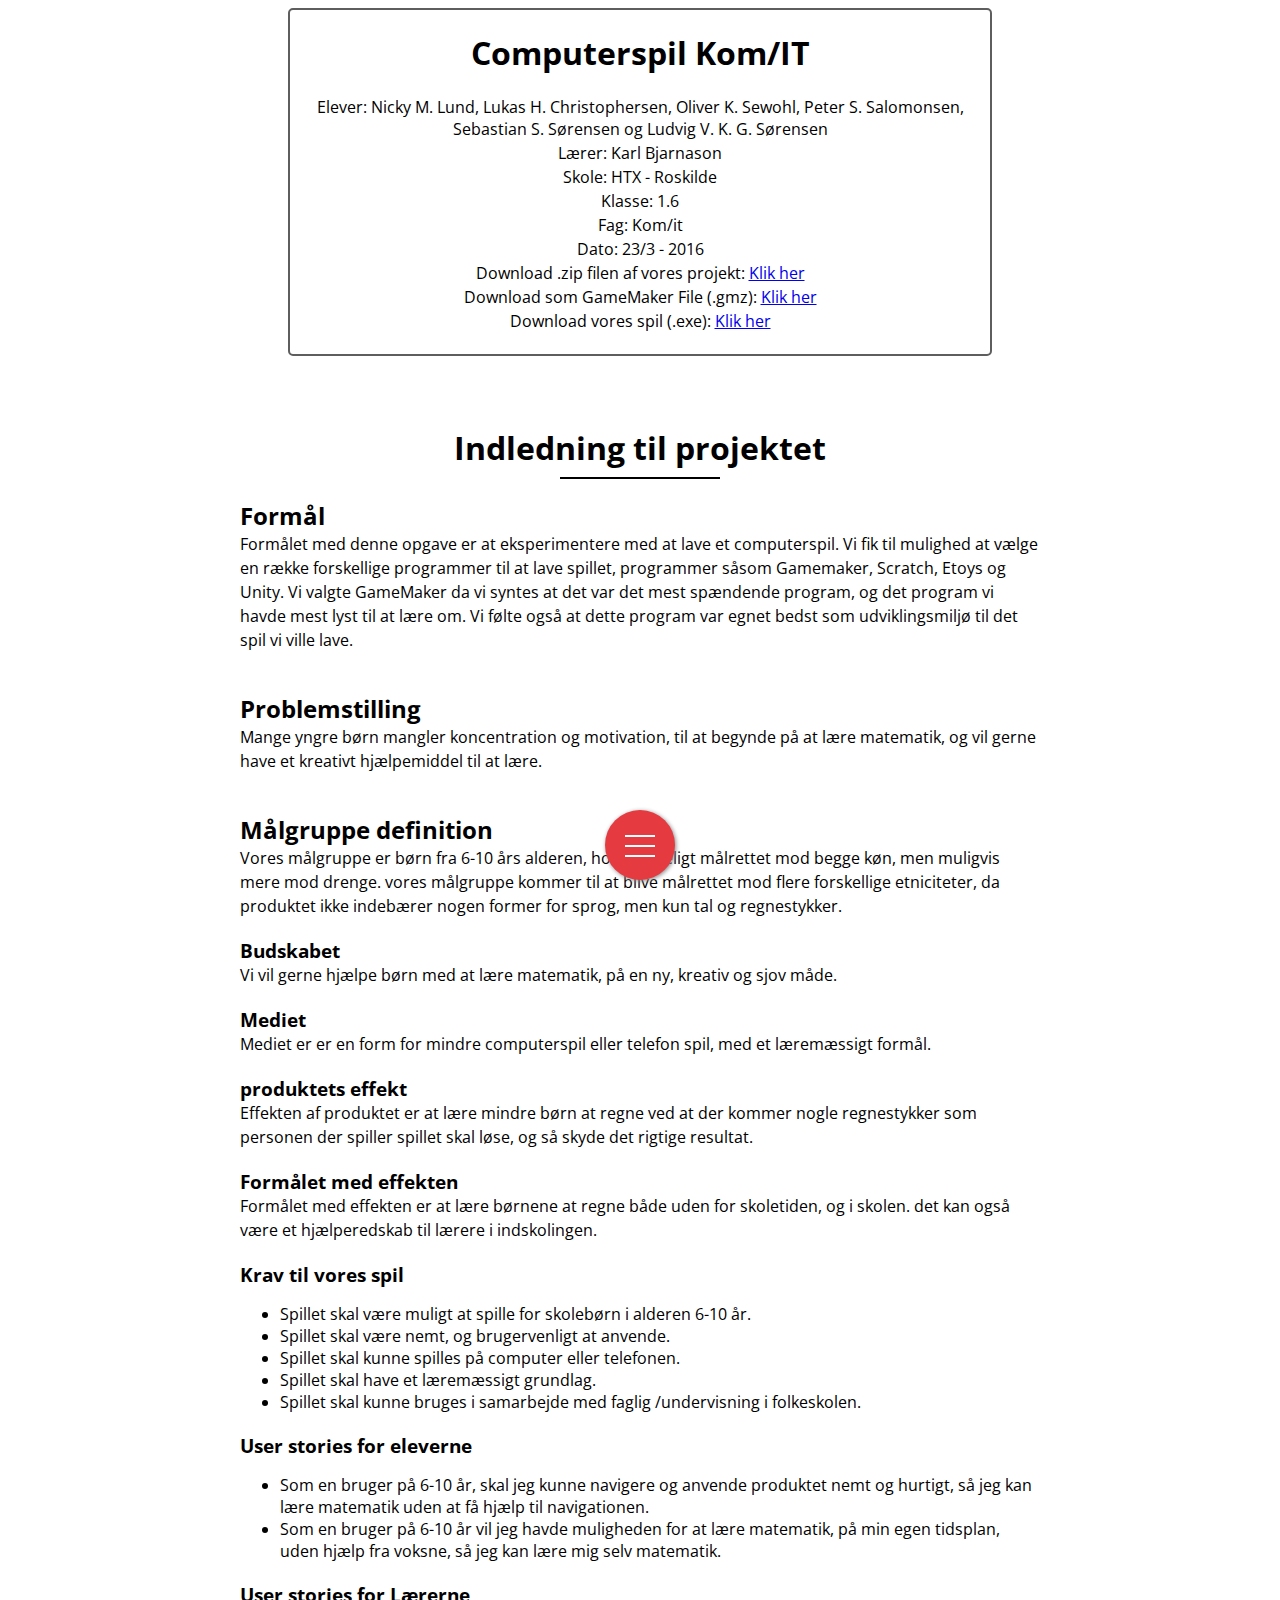
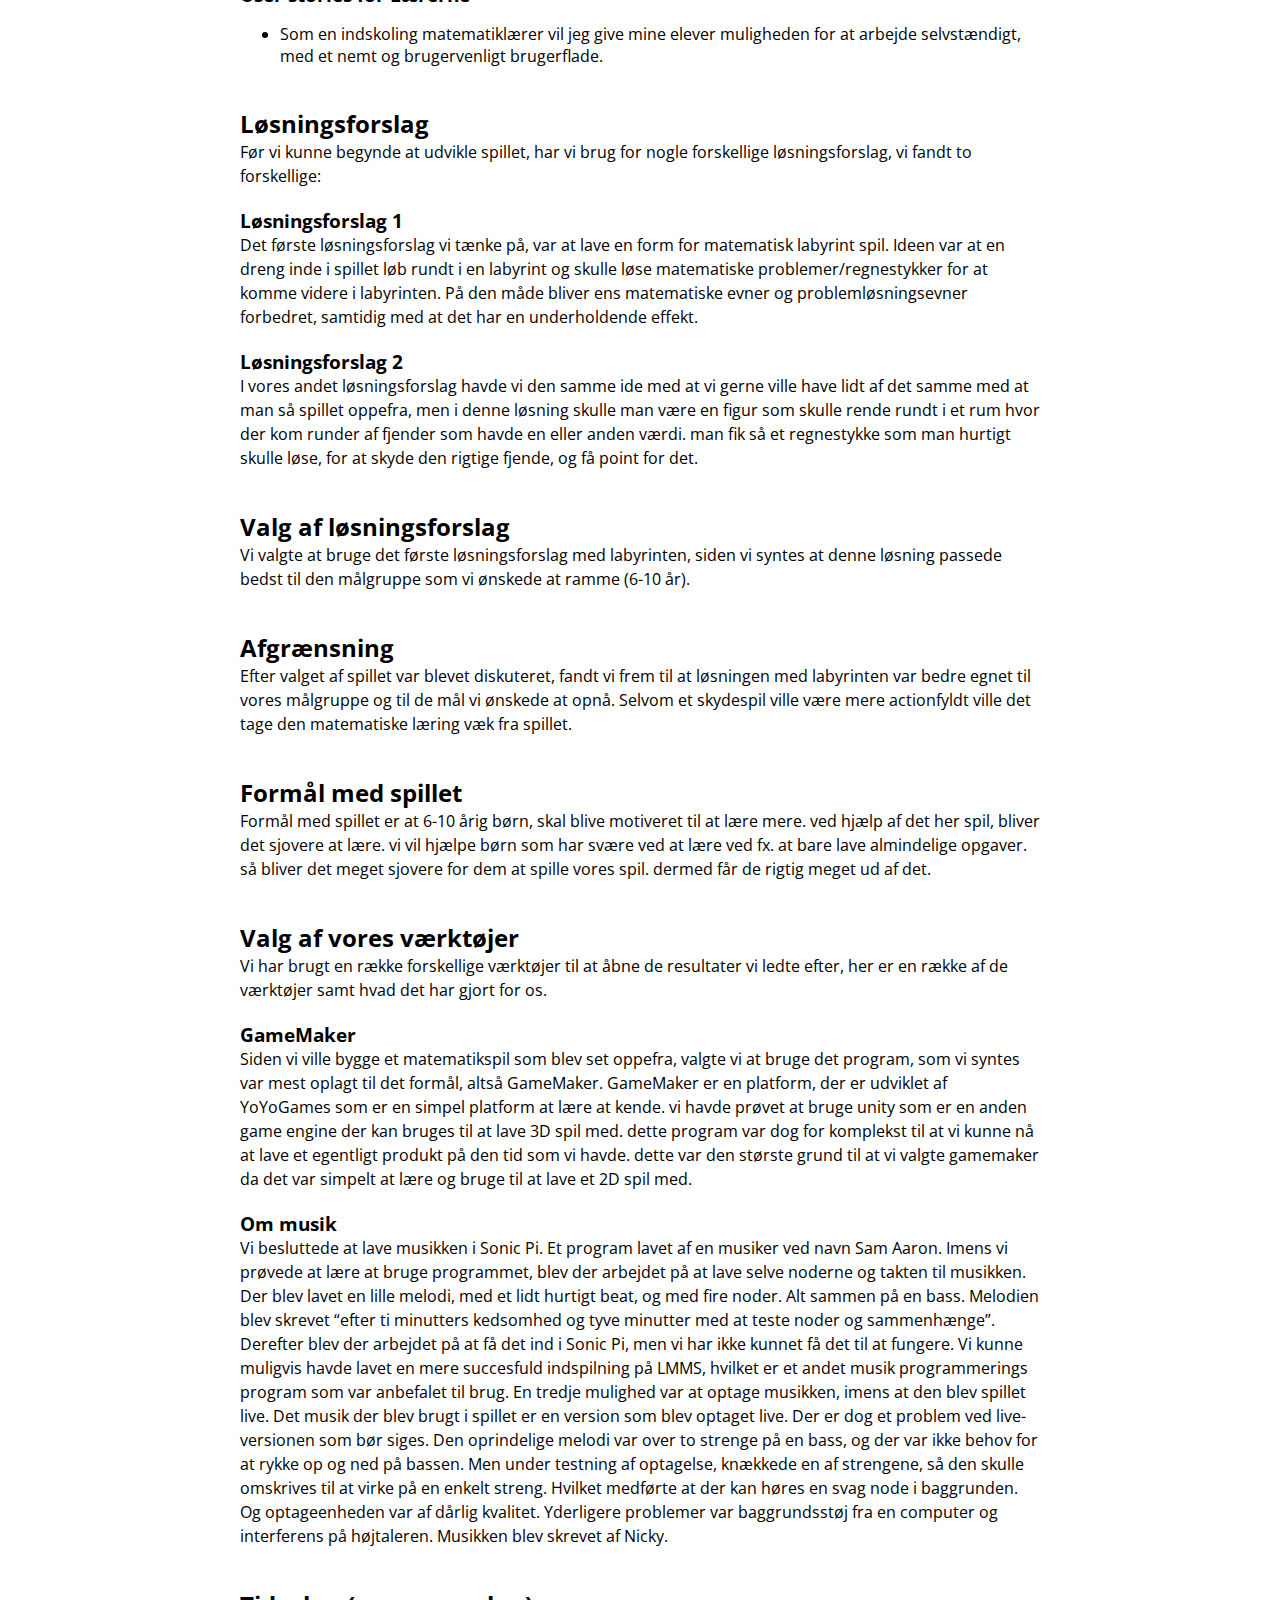
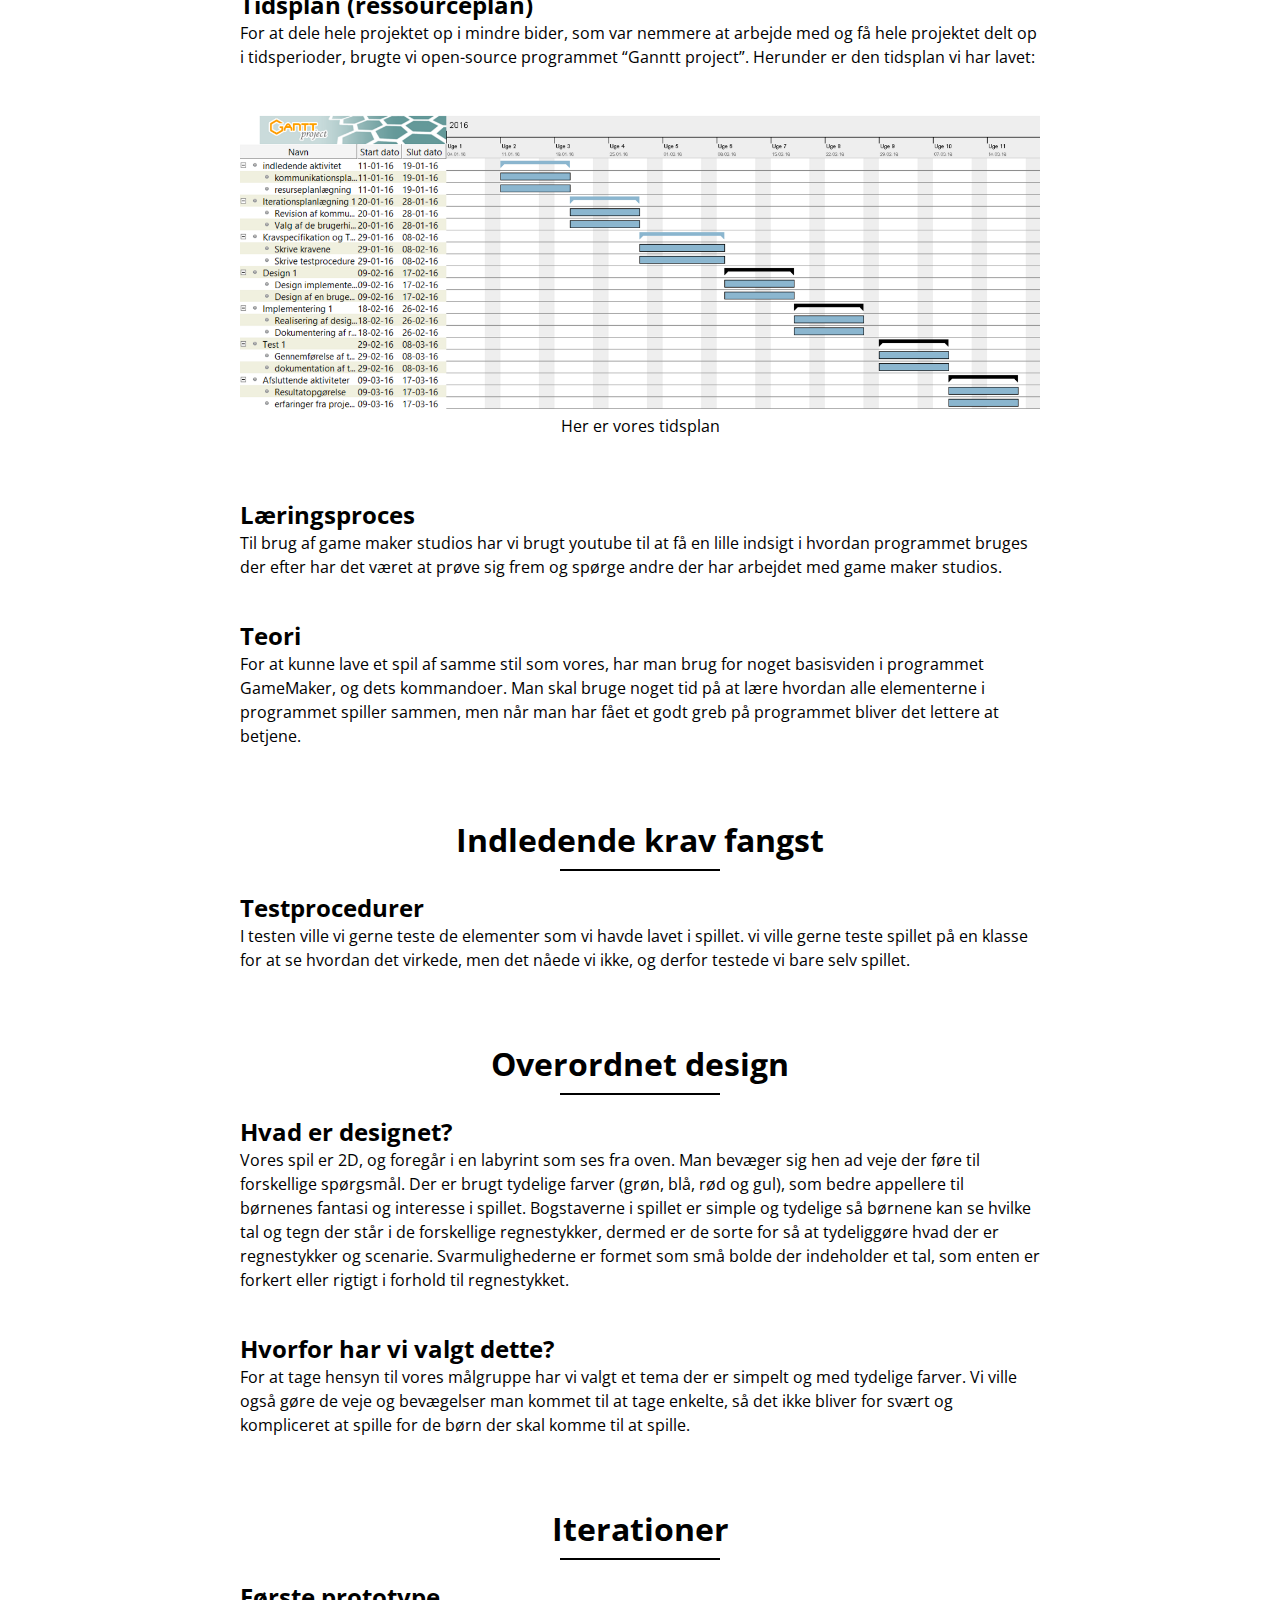
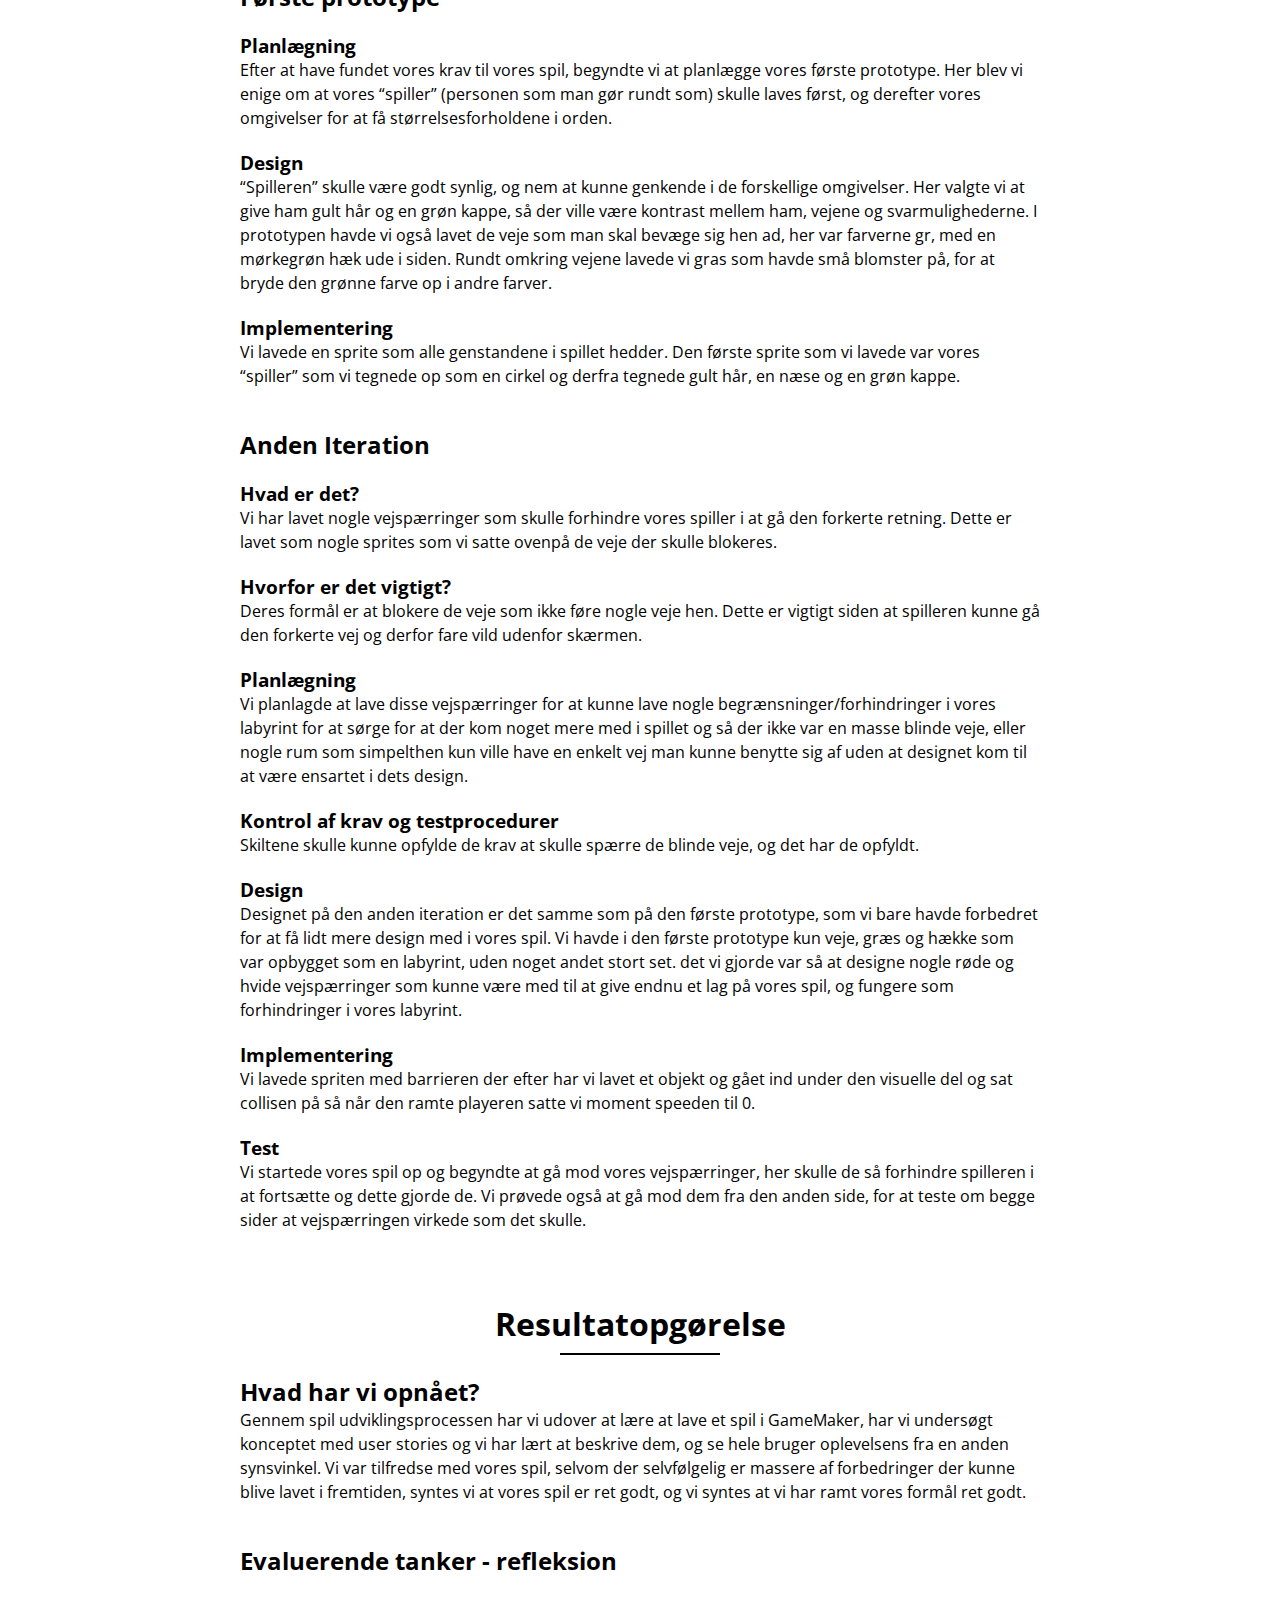
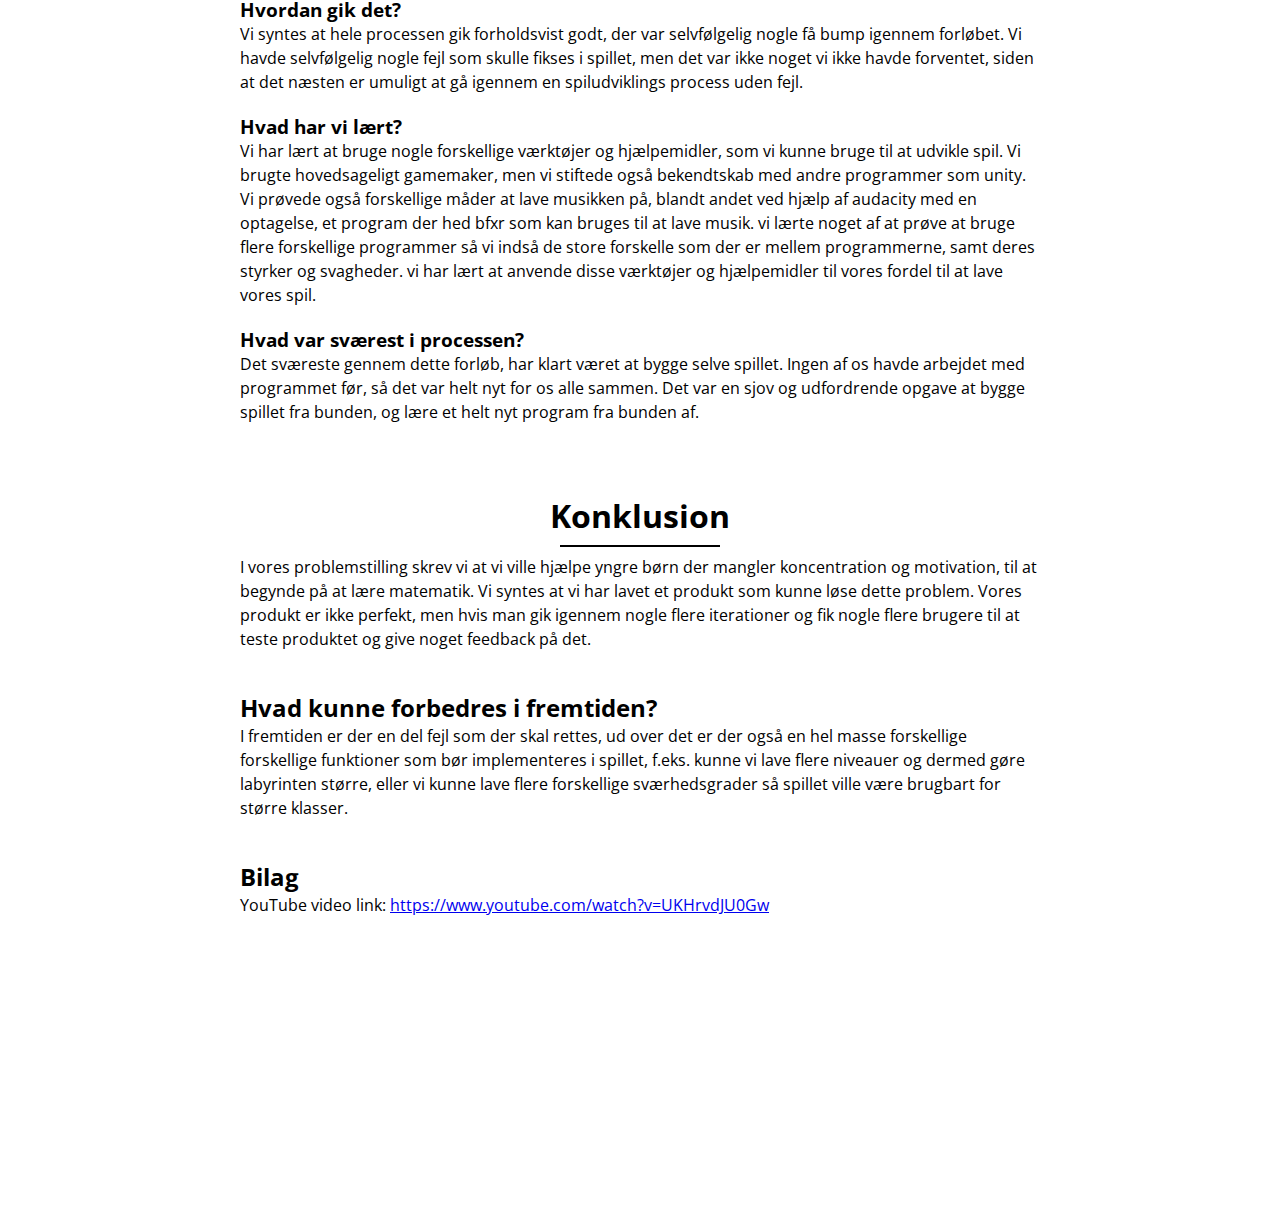
<file: sider/computerspil/rapport.html>
<!DOCTYPE html>
<html>
<head>
	<title>Computerspil Kom/IT</title>
  <meta charset="utf-8">
  <link rel="stylesheet" href="rapport-style.css">
</head>
<body>
  <button class="menu-btn">
    <div class="nav-toggle"><span></span></div>
  </button>

  <div class="intro">
    <div class="text_wrapper">
      <h1>Computerspil Kom/IT</h1>
      <p>Elever: Nicky M. Lund, Lukas H. Christophersen,
  Oliver K. Sewohl, Peter S. Salomonsen, Sebastian S. Sørensen og Ludvig V. K. G. Sørensen</p>
      <p>Lærer: Karl Bjarnason</p>
      <p>Skole: HTX - Roskilde</p>
      <p>Klasse: 1.6</p>
      <p>Fag: Kom/it</p>
      <p>Dato: 23/3 - 2016</p>
      <p>Download .zip filen af vores projekt: <a href="files/Peter.zip" download>Klik her</a></p>
      <p>Download som GameMaker File (.gmz): <a href="files/Peter.gmz" download>Klik her</a></p>
      <p>Download vores spil (.exe): <a href="files/Peter.exe" download>Klik her</a></p>
    </div>
  </div>

  <div class="opgave">

    <div id="indledning">
      <h1>Indledning til projektet</h1>
      <hr />

      <h2 class="first-after">Formål</h2>
      <p>Formålet med denne opgave er at eksperimentere med at lave et computerspil. Vi fik til mulighed at vælge en række forskellige programmer til at lave spillet, programmer såsom Gamemaker, Scratch, Etoys og Unity. Vi valgte GameMaker da vi syntes at det var det mest spændende program, og det program vi havde mest lyst til at lære om. Vi følte også at dette program var egnet bedst som udviklingsmiljø til det spil vi ville lave.</p>



      <h2>Problemstilling</h2>
      <p>Mange yngre børn mangler koncentration og motivation, til at begynde på at lære matematik, og vil gerne have et kreativt hjælpemiddel til at lære.</p>



      <h2>Målgruppe definition</h2>
      <p>Vores målgruppe er børn fra 6-10 års alderen, hovedsageligt målrettet mod begge køn, men muligvis mere mod drenge. vores målgruppe kommer til at blive målrettet mod flere forskellige etniciteter, da produktet ikke indebærer nogen former for sprog, men kun tal og regnestykker.</p>

      <h3>Budskabet</h3>
      <p>Vi vil gerne hjælpe børn med at lære matematik, på en ny, kreativ og sjov måde.</p>

      <h3>Mediet</h3>
      <p>Mediet er er en form for mindre computerspil eller telefon spil, med et læremæssigt formål.</p>

      <h3>produktets effekt</h3>
      <p>Effekten af produktet er at lære mindre børn at regne ved at der kommer nogle regnestykker som personen der spiller spillet skal løse, og så skyde det rigtige resultat.</p>

      <h3>Formålet med effekten</h3>
      <p>Formålet med effekten er at lære børnene at regne både uden for skoletiden, og i skolen. det kan også være et hjælperedskab til lærere i indskolingen.</p>

      <h3>Krav til vores spil</h3>
      <ul>
        <li>Spillet skal være muligt at spille for skolebørn i alderen 6-10 år.</li>
        <li>Spillet skal være nemt, og brugervenligt at anvende.</li>
        <li>Spillet skal kunne spilles på computer eller telefonen.</li>
        <li>Spillet skal have et læremæssigt grundlag.</li>
        <li>Spillet skal kunne bruges i samarbejde med faglig /undervisning i folkeskolen.</li>
      </ul>

      <h3>User stories for eleverne</h3>
      <ul>
        <li>Som en bruger på 6-10 år, skal jeg kunne navigere og anvende produktet nemt og hurtigt, så jeg kan lære matematik uden at få hjælp til navigationen.</li>
        <li>Som en bruger på 6-10 år vil jeg havde muligheden for at lære matematik, på min egen tidsplan, uden hjælp fra voksne, så jeg kan lære mig selv matematik.</li>
      </ul>

      <h3>User stories for Lærerne</h3>
      <ul>
        <li>Som en indskoling matematiklærer vil jeg give mine elever muligheden for at arbejde selvstændigt, med et nemt og brugervenligt brugerflade.</li>
      </ul>



      <h2>Løsningsforslag</h2>
      <p>Før vi kunne begynde at udvikle spillet, har vi brug for nogle forskellige løsningsforslag, vi fandt to forskellige:</p>

      <h3>Løsningsforslag 1</h3>
      <p>Det første løsningsforslag vi tænke på, var at lave en form for matematisk labyrint spil. Ideen var at en dreng inde i spillet løb rundt i en labyrint og skulle løse matematiske problemer/regnestykker for at komme videre i labyrinten. På den måde bliver ens matematiske evner og problemløsningsevner forbedret, samtidig med at det har en underholdende effekt.</p>

      <h3>Løsningsforslag 2</h3>
      <p>I vores andet løsningsforslag havde vi den samme ide med at vi gerne ville have lidt af det samme med at man så spillet oppefra, men i denne løsning skulle man være en figur som skulle rende rundt i et rum hvor der kom runder af fjender som havde en eller anden værdi. man fik så et regnestykke som man hurtigt skulle løse, for at skyde den rigtige fjende, og få point for det.</p>



      <h2>Valg af løsningsforslag</h2>
      <p>Vi valgte at bruge det første løsningsforslag med labyrinten, siden vi syntes at denne løsning passede bedst til den målgruppe som vi ønskede at ramme (6-10 år).</p>



      <h2>Afgrænsning</h2>
      <p>Efter valget af spillet var blevet diskuteret, fandt vi frem til at løsningen med labyrinten var bedre egnet til vores målgruppe og til de mål vi ønskede at opnå. Selvom et skydespil ville være mere actionfyldt ville det tage den matematiske læring væk fra spillet.</p>



      <h2>Formål med spillet</h2>
      <p>Formål med spillet er at 6-10 årig børn, skal blive motiveret til at lære mere. ved hjælp af det her spil, bliver det sjovere at lære. vi vil hjælpe børn som har svære ved at lære ved fx. at bare lave almindelige opgaver. så bliver det meget sjovere for dem at spille vores spil. dermed får de rigtig meget ud af det.</p>



      <h2>Valg af vores værktøjer</h2>
      <p>Vi har brugt en række forskellige værktøjer til at åbne de resultater vi ledte efter, her er en række af de værktøjer samt hvad det har gjort for os.</p>

      <h3>GameMaker</h3>
      <p>Siden vi ville bygge et matematikspil som blev set oppefra, valgte vi at bruge det program, som vi syntes var mest oplagt til det formål, altså GameMaker.
GameMaker er en platform, der er udviklet af YoYoGames som er en simpel platform at lære at kende. vi havde prøvet at bruge unity som er en anden game engine der kan bruges til at lave 3D spil med. dette program var dog for komplekst til at vi kunne nå at lave et egentligt produkt på den tid som vi havde. dette var den største grund til at vi valgte gamemaker da det var simpelt at lære og bruge til at lave et 2D spil med.</p>

      <h3>Om musik</h3>
      <p>Vi besluttede at lave musikken i Sonic Pi. Et program lavet af en musiker ved navn Sam Aaron. Imens vi prøvede at lære at bruge programmet, blev der arbejdet på at lave selve noderne og takten til musikken. Der blev lavet en lille melodi, med et lidt hurtigt beat, og med fire noder. Alt sammen på en bass. Melodien blev skrevet “efter ti minutters kedsomhed og tyve minutter med at teste noder og sammenhænge”. Derefter blev der arbejdet på at få det ind i Sonic Pi, men vi har ikke kunnet få det til at fungere. Vi kunne muligvis havde lavet en mere succesfuld indspilning på LMMS, hvilket er et andet musik programmerings program som var anbefalet til brug. En tredje mulighed var at optage musikken, imens at den blev spillet live. Det musik der blev brugt i spillet er en version som blev optaget live.
Der er dog et problem ved live-versionen som bør siges. Den oprindelige melodi var over to strenge på en bass, og der var ikke behov for at rykke op og ned på bassen. Men under testning af optagelse, knækkede en af strengene, så den skulle omskrives til at virke på en enkelt streng. Hvilket medførte at der kan høres en svag node i baggrunden. Og optageenheden var af dårlig kvalitet. Yderligere problemer var baggrundsstøj fra en computer og interferens på højtaleren.
Musikken blev skrevet af Nicky.</p>



      <h2>Tidsplan (ressourceplan)</h2>
      <p>For at dele hele projektet op i mindre bider, som var nemmere at arbejde med og få hele projektet delt op i tidsperioder, brugte vi open-source programmet “Ganntt project”. Herunder er den tidsplan vi har lavet:</p>
      <div class="image-wrapper">
        <img src="billeder/gannt-diagram.png" alt="Tidsplanen bør være her :O" />
        <p>Her er vores tidsplan</p>
      </div>



      <h2>Læringsproces</h2>
      <p>Til brug af game maker studios har vi brugt youtube til at få en lille indsigt i hvordan programmet bruges der efter har det været at prøve sig frem og spørge andre der har arbejdet med game maker studios.</p>



      <h2>Teori</h2>
      <p>For at kunne lave et spil af samme stil som vores, har man brug for noget basisviden i programmet GameMaker, og dets kommandoer. Man skal bruge noget tid på at lære hvordan alle elementerne i programmet spiller sammen, men når man har fået et godt greb på programmet bliver det lettere at betjene.</p>
    </div>


    <div id="krav-fangst">
      <h1>Indledende krav fangst</h1>
      <hr />

      <h2 class="first-after">Testprocedurer</h2>
      <p>I testen ville vi gerne teste de elementer som vi havde lavet i spillet. vi ville gerne teste spillet på en klasse for at se hvordan det virkede, men det nåede vi ikke, og derfor testede vi bare selv spillet.</p>
    </div>

    <div id="overordnet-design">
      <h1>Overordnet design</h1>
      <hr />

      <h2 class="first-after">Hvad er designet?</h2>
      <p>Vores spil er 2D, og foregår i en labyrint som ses fra oven. Man bevæger sig hen ad veje der føre til forskellige spørgsmål. Der er brugt tydelige farver (grøn, blå, rød og gul), som bedre appellere til børnenes fantasi og interesse i spillet. Bogstaverne i spillet er simple og tydelige så børnene kan se hvilke tal og tegn der står i de forskellige regnestykker, dermed er de sorte for så at tydeliggøre hvad der er regnestykker og scenarie. Svarmulighederne er formet som små bolde der indeholder et tal, som enten er forkert eller rigtigt i forhold til regnestykket.</p>



      <h2>Hvorfor har vi valgt dette?</h2>
      <p>For at tage hensyn til vores målgruppe har vi valgt et tema der er simpelt og med tydelige farver. Vi ville også gøre de veje og bevægelser man kommet til at tage enkelte, så det ikke bliver for svært og kompliceret at spille for de børn der skal komme til at spille.</p>
    </div>

    <div id="iterationer">
      <h1>Iterationer</h1>
      <hr />

      <h2 class="first-after">Første prototype</h2>

      <h3>Planlægning</h3>
      <p>Efter at have fundet vores krav til vores spil, begyndte vi at planlægge vores første prototype. Her blev vi enige om at vores “spiller” (personen som man gør rundt som) skulle laves først, og derefter vores omgivelser for at få størrelsesforholdene i orden.</p>

      <h3>Design</h3>
      <p>“Spilleren” skulle være godt synlig, og nem at kunne genkende i de forskellige omgivelser. Her valgte vi at give ham gult hår og en grøn kappe, så der ville være kontrast mellem ham, vejene og svarmulighederne. I prototypen havde vi også lavet de veje som man skal bevæge sig hen ad, her var farverne gr, med en mørkegrøn hæk ude i siden. Rundt omkring vejene lavede vi gras som havde små blomster på, for at bryde den grønne farve op i andre farver.</p>

      <h3>Implementering</h3>
      <p>Vi lavede en sprite som alle genstandene i spillet hedder. Den første sprite som vi lavede var vores “spiller” som vi tegnede op som en cirkel og derfra tegnede gult hår, en næse og en grøn kappe.</p>

      <h2>Anden Iteration</h2>

      <h3>Hvad er det?</h3>
      <p>Vi har lavet nogle vejspærringer som skulle forhindre vores spiller i at gå den forkerte retning. Dette er lavet som nogle sprites som vi satte ovenpå de veje der skulle blokeres.</p>

      <h3>Hvorfor er det vigtigt?</h3>
      <p>Deres formål er at blokere de veje som ikke føre nogle veje hen. Dette er vigtigt siden at spilleren kunne gå den forkerte vej og derfor fare vild udenfor skærmen.</p>

      <h3>Planlægning</h3>
      <p>Vi planlagde at lave disse vejspærringer for at kunne lave nogle begrænsninger/forhindringer i vores labyrint for at sørge for at der kom noget mere med i spillet og så der ikke var en masse blinde veje, eller nogle rum som simpelthen kun ville have en enkelt vej man kunne benytte sig af uden at designet kom til at være ensartet i dets design.</p>

      <h3>Kontrol af krav og testprocedurer</h3>
      <p>Skiltene skulle kunne opfylde de krav at skulle spærre de blinde veje, og det har de opfyldt. </p>

      <h3>Design</h3>
      <p>Designet på den anden iteration er det samme som på den første prototype, som vi bare havde forbedret for at få lidt mere design med i vores spil. Vi havde i den første prototype kun veje, græs og hække som var opbygget som en labyrint, uden noget andet stort set. det vi gjorde var så at designe nogle røde og hvide vejspærringer som kunne være med til at give endnu et lag på vores spil, og fungere som forhindringer i vores labyrint.</p>

      <h3>Implementering</h3>
      <p>Vi lavede spriten med barrieren der efter har vi lavet et objekt og gået ind under den visuelle del og sat collisen på så når den ramte playeren satte vi moment speeden til 0.</p>

      <h3>Test</h3>
      <p>Vi startede vores spil op og begyndte at gå mod vores vejspærringer, her skulle de så forhindre spilleren i at fortsætte og dette gjorde de. Vi prøvede også at gå mod dem fra den anden side, for at teste om begge sider at vejspærringen virkede som det skulle.</p>
    </div>


    <div id="resultatopgørelse">
      <h1>Resultatopgørelse</h1>
      <hr />

      <h2 class="first-after">Hvad har vi opnået?</h2>
      <p>Gennem spil udviklingsprocessen har vi udover at lære at lave et spil i GameMaker, har vi undersøgt konceptet med user stories og vi har lært at beskrive dem, og se hele bruger oplevelsens fra en anden synsvinkel. Vi var tilfredse med vores spil, selvom der selvfølgelig er massere af forbedringer der kunne blive lavet i fremtiden, syntes vi at vores spil er ret godt, og vi syntes at vi har ramt vores formål ret godt.</p>

      <h2>Evaluerende tanker - refleksion</h2>
      <h3>Hvordan gik det?</h3>
      <p>Vi syntes at hele processen gik forholdsvist godt, der var selvfølgelig nogle få bump igennem forløbet. Vi havde selvfølgelig nogle fejl som skulle fikses i spillet, men det var ikke noget vi ikke havde forventet, siden at det næsten er umuligt at gå igennem en spiludviklings process uden fejl.</p>

      <h3>Hvad har vi lært?</h3>
      <p>Vi har lært at bruge nogle forskellige værktøjer og hjælpemidler, som vi kunne bruge til at udvikle spil. Vi brugte hovedsageligt gamemaker, men vi stiftede også bekendtskab med andre programmer som unity. Vi prøvede også forskellige måder at lave musikken på, blandt andet ved hjælp af audacity med en optagelse, et program der hed bfxr som kan bruges til at lave musik. vi lærte noget af at prøve at bruge flere forskellige programmer så vi indså de store forskelle som der er mellem programmerne, samt deres styrker og svagheder. vi har lært at anvende disse værktøjer og hjælpemidler til vores fordel til at lave vores spil.</p>

      <h3>Hvad var sværest i processen?</h3>
      <p>Det sværeste gennem dette forløb, har klart været at bygge selve spillet. Ingen af os havde arbejdet med programmet før, så det var helt nyt for os alle sammen. Det var en sjov og udfordrende opgave at bygge spillet fra bunden, og lære et helt nyt program fra bunden af.</p>

    </div>

    <div id="konklusion">
      <h1>Konklusion</h1>
      <hr />

      <p>I vores problemstilling skrev vi at vi ville hjælpe yngre børn der mangler koncentration og motivation, til at begynde på at lære matematik. Vi syntes at vi har lavet et produkt som kunne løse dette problem. Vores produkt er ikke perfekt, men hvis man gik igennem nogle flere iterationer og fik nogle flere brugere til at teste produktet og give noget feedback på det.</p>

      <h2>Hvad kunne forbedres i fremtiden?</h2>
      <p>I fremtiden er der en del fejl som der skal rettes, ud over det er der også en hel masse forskellige forskellige funktioner som bør implementeres i spillet, f.eks. kunne vi lave flere niveauer og dermed gøre labyrinten større, eller vi kunne lave flere forskellige sværhedsgrader så spillet ville være brugbart for større klasser.</p>

      <h2>Bilag</h2>
      <p>YouTube video link: <a href="https://www.youtube.com/watch?v=UKHrvdJU0Gw">https://www.youtube.com/watch?v=UKHrvdJU0Gw</a></p>
    </div>
  </div>

  <div style="height:300px;"></div>
  <!-- <div class="whitespace"></div> -->

  <div class="bg-overlay"></div>
  <div class="overlay">
    <div class="content">
      <h1>Indholdfortegnelse</h1>
      <hr />
      <div class="indhold">
        <h2><a href="#indledning">Indledning til projektet</a></h2>
        <h2><a href="#krav-fangst">Indledende krav fangst</a></h2>
        <h2><a href="#overordnet-design">Overordnet design</a></h2>
        <h2><a href="#iterationer">Iterationer</a></h2>
        <h2><a href="#resultatopgørelse">Resultatopgørelse</a></h2>
        <h2><a href="#konklusion">Konklusion</a></h2>
      </div>
      <div class="triangle"></div>
    </div>
  </div>
  <script src="http://code.jquery.com/jquery-2.1.4.min.js"></script>
  <script src="rapport.js"></script>
</body>
</html>
</file>
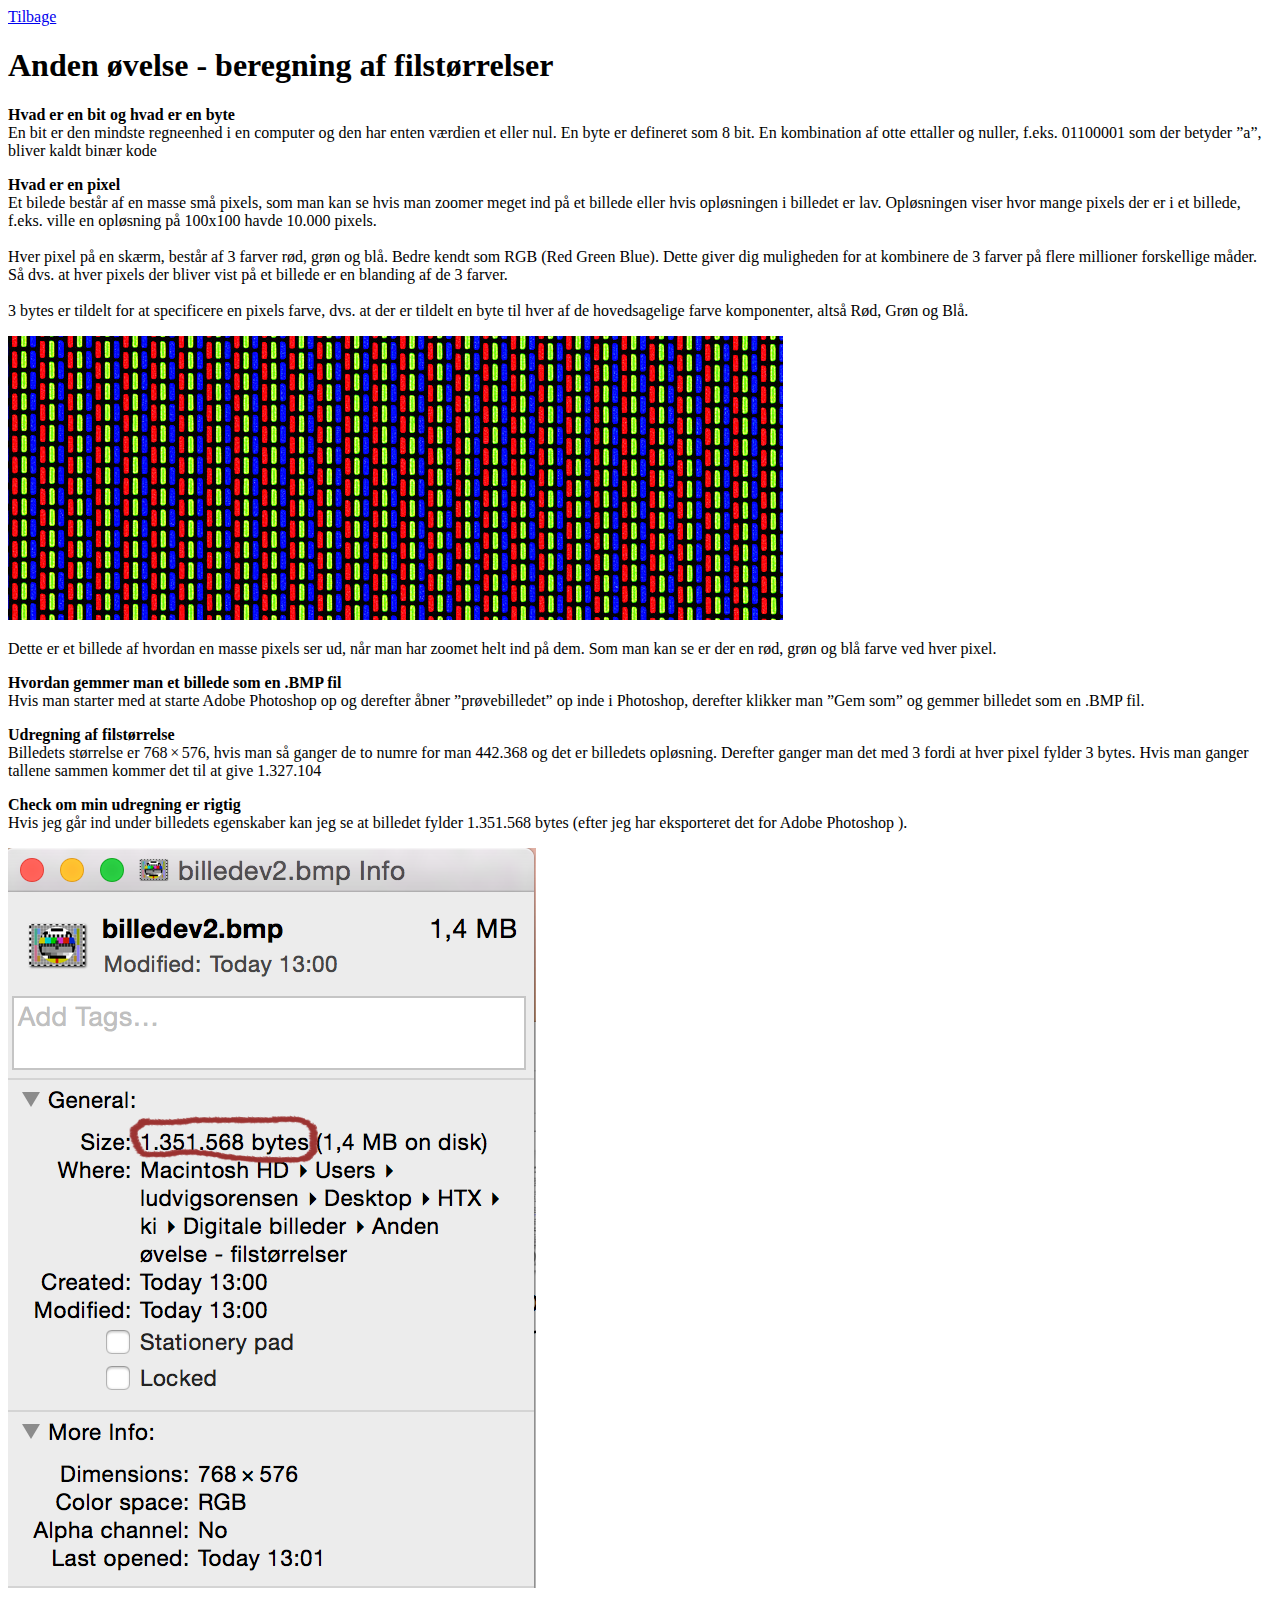
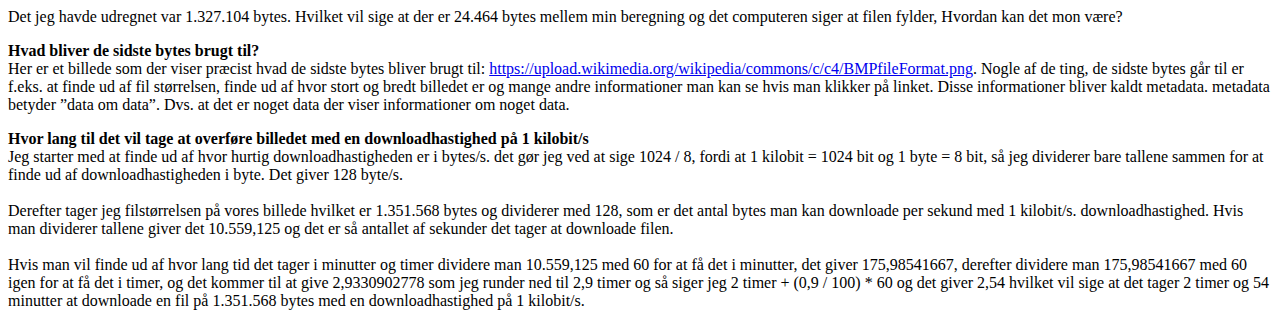
<file: sider/digitale-billeder/db-anden.html>
<!DOCTYPE html>
<html>
<head>
	<title>Digitale billeder: Anden øvelse - filstørrelser</title>
	<meta charset="utf-8">
</head>
<body>

<a href="../../index.html">Tilbage</a>


<h1>Anden øvelse - beregning af filstørrelser
</h1>


<p><b>Hvad er en bit og hvad er en byte</b><br>
En bit er den mindste regneenhed i en computer og den har enten værdien et eller nul. En byte er defineret som 8 bit.
En kombination af otte ettaller og nuller, f.eks. 01100001 som der betyder ”a”, bliver kaldt binær kode</p>


<p><b>Hvad er en pixel</b><br>
Et bilede består af en masse små pixels, som man kan se hvis man zoomer meget ind på et billede eller hvis opløsningen i billedet er lav. Opløsningen viser hvor mange pixels der er i et billede, f.eks. ville en opløsning på 100x100 havde 10.000 pixels.
<br><br>
Hver pixel på en skærm, består af 3 farver rød, grøn og blå. Bedre kendt som RGB (Red Green Blue). Dette giver dig muligheden for at kombinere de 3 farver på flere millioner forskellige måder. Så dvs. at hver pixels der bliver vist på et billede er en blanding af de 3 farver.
<br><br>
3 bytes er tildelt for at specificere en pixels farve, dvs. at der er tildelt en byte til hver af de hovedsagelige farve komponenter, altså Rød, Grøn og Blå.</p>



<img src="digitale-img/anden/db-a-1.jpg">


<p>Dette er et billede af hvordan en masse pixels ser ud, når man har 
zoomet helt ind på dem. Som man kan se er der en rød, grøn og blå farve ved hver pixel. 
</p>


<p><b>Hvordan gemmer man et billede som en .BMP fil</b><br>
Hvis man starter med at starte Adobe Photoshop op og derefter åbner  ”prøvebilledet” op inde i Photoshop, derefter klikker man ”Gem som” og gemmer billedet som en .BMP fil.</p>

<p><b>Udregning af filstørrelse</b><br>
Billedets størrelse er 768 × 576, hvis man så ganger de to numre for man 442.368 og det er billedets opløsning. Derefter ganger man det med 3 fordi at hver pixel fylder 3 bytes. Hvis man ganger tallene sammen kommer det til at give 1.327.104 </p>

<p><b>Check om min udregning  er rigtig</b><br>
Hvis jeg går ind under billedets egenskaber kan jeg se at billedet fylder 1.351.568 bytes (efter jeg har eksporteret det for Adobe Photoshop ).</p>



<img src="digitale-img/anden/db-a-2.png">





<p>Det jeg havde udregnet var 1.327.104 bytes. Hvilket vil sige at der er 24.464 bytes mellem min beregning og det computeren siger at filen fylder, Hvordan kan det mon være?</p>

<p><b>Hvad bliver de sidste bytes brugt til?</b><br>
Her er et billede som der viser præcist hvad de sidste bytes bliver brugt til: <a href="https://upload.wikimedia.org/wikipedia/commons/c/c4/BMPfileFormat.png">https://upload.wikimedia.org/wikipedia/commons/c/c4/BMPfileFormat.png</a>.
Nogle af de ting, de sidste bytes går til er f.eks. at finde ud af fil størrelsen, finde ud af hvor stort og bredt billedet er og mange andre informationer man kan se hvis man klikker på linket.
Disse informationer bliver kaldt metadata.
metadata betyder ”data om data”.
Dvs. at det er noget data der viser informationer om noget data.</p>



<p><b>Hvor lang til det vil tage at overføre billedet med en downloadhastighed på 1 kilobit/s</b><br>

Jeg starter med at finde ud af hvor hurtig downloadhastigheden er i bytes/s. det gør jeg ved at sige 1024 / 8, fordi at 1 kilobit = 1024 bit og 1 byte = 8 bit, så jeg dividerer bare tallene sammen for at finde ud af downloadhastigheden i byte. Det giver 128 byte/s.
<br><br>
Derefter tager jeg filstørrelsen på vores billede hvilket er 1.351.568 bytes og dividerer med 128, som er det antal bytes man kan downloade per sekund med 1 kilobit/s. downloadhastighed.
Hvis man dividerer tallene giver det 10.559,125 og det er så antallet af sekunder det tager at downloade filen.
<br><br>
Hvis man vil finde ud af hvor lang tid det tager i minutter og timer dividere man 10.559,125 med 60 for at få det i minutter, det giver 175,98541667, derefter dividere man 175,98541667 med 60 igen for at få det i timer, og det kommer til at give 2,9330902778 som jeg runder ned til 2,9 timer og så siger jeg 2 timer + (0,9 / 100) * 60 og det giver 2,54 hvilket vil sige at det tager 2 timer og 54 minutter at downloade en fil på 1.351.568 bytes med en downloadhastighed på 1 kilobit/s.</p>

</body>
</html>
</file>
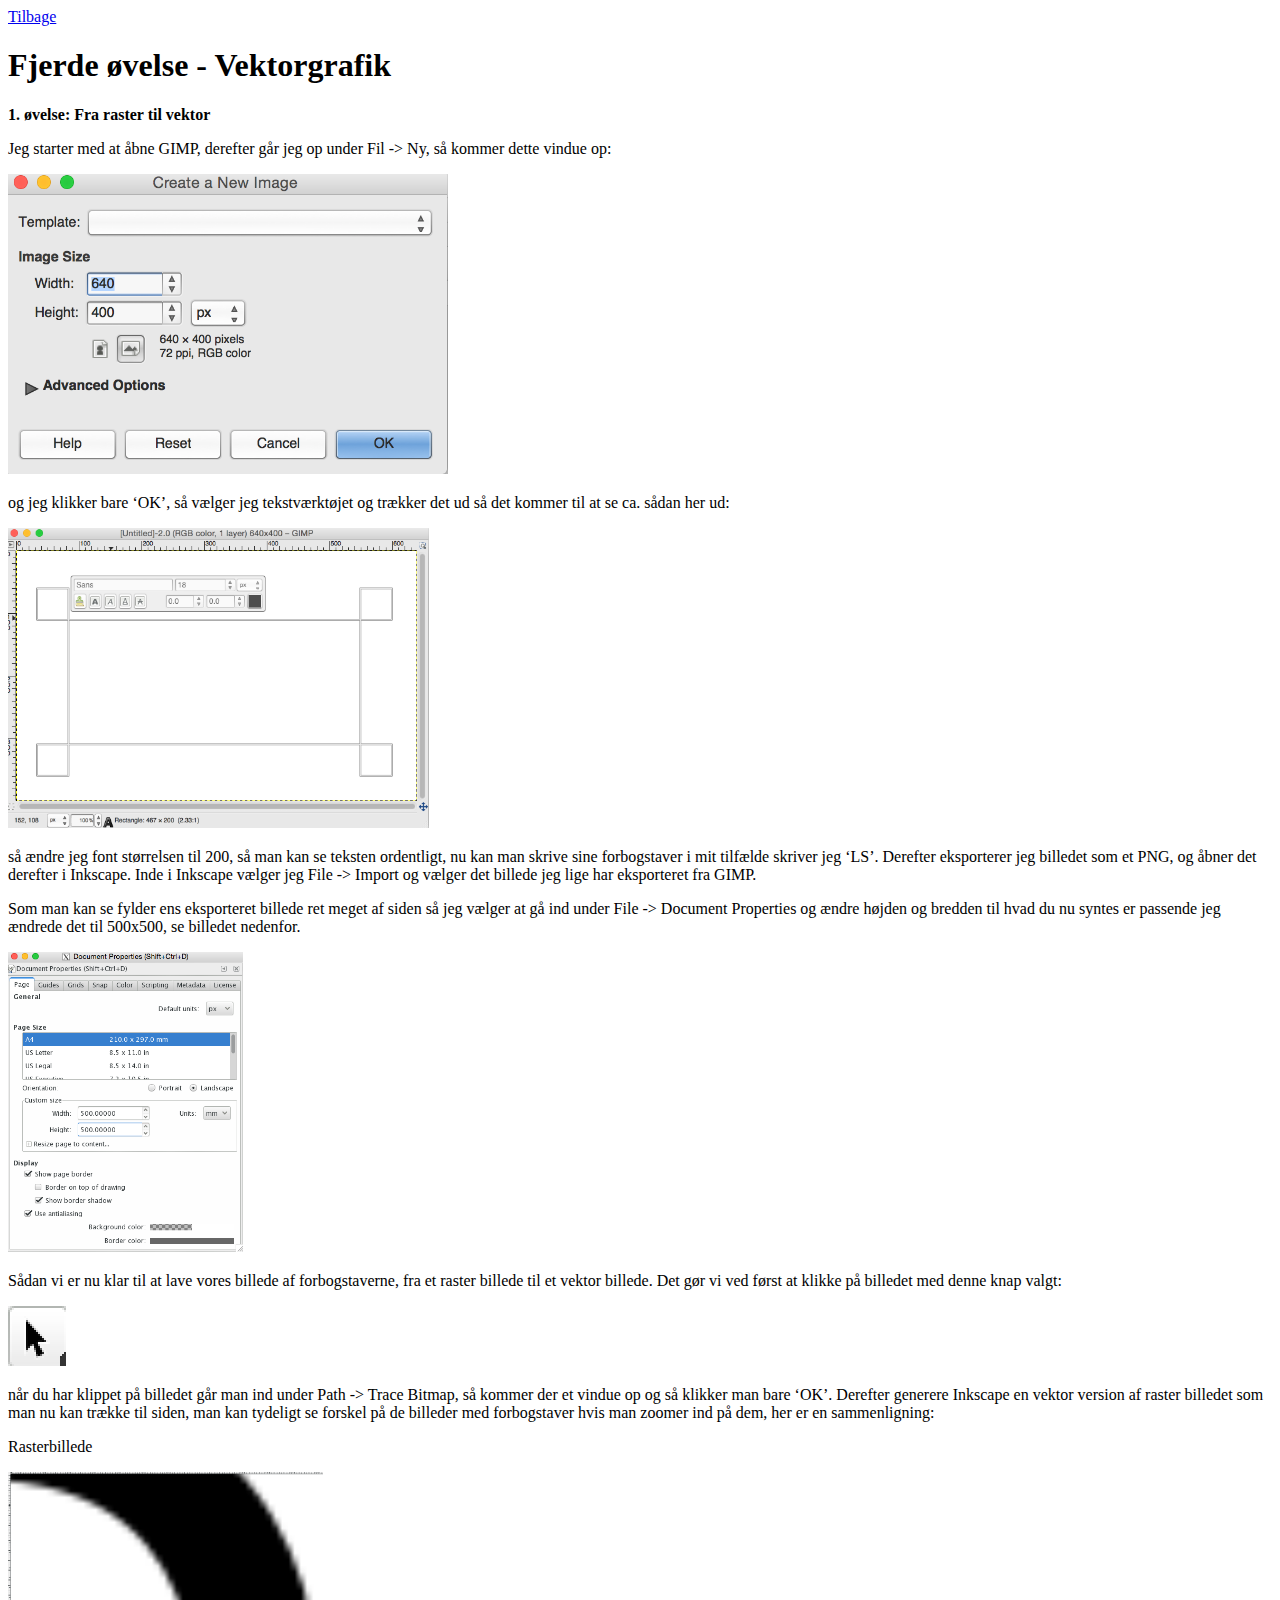
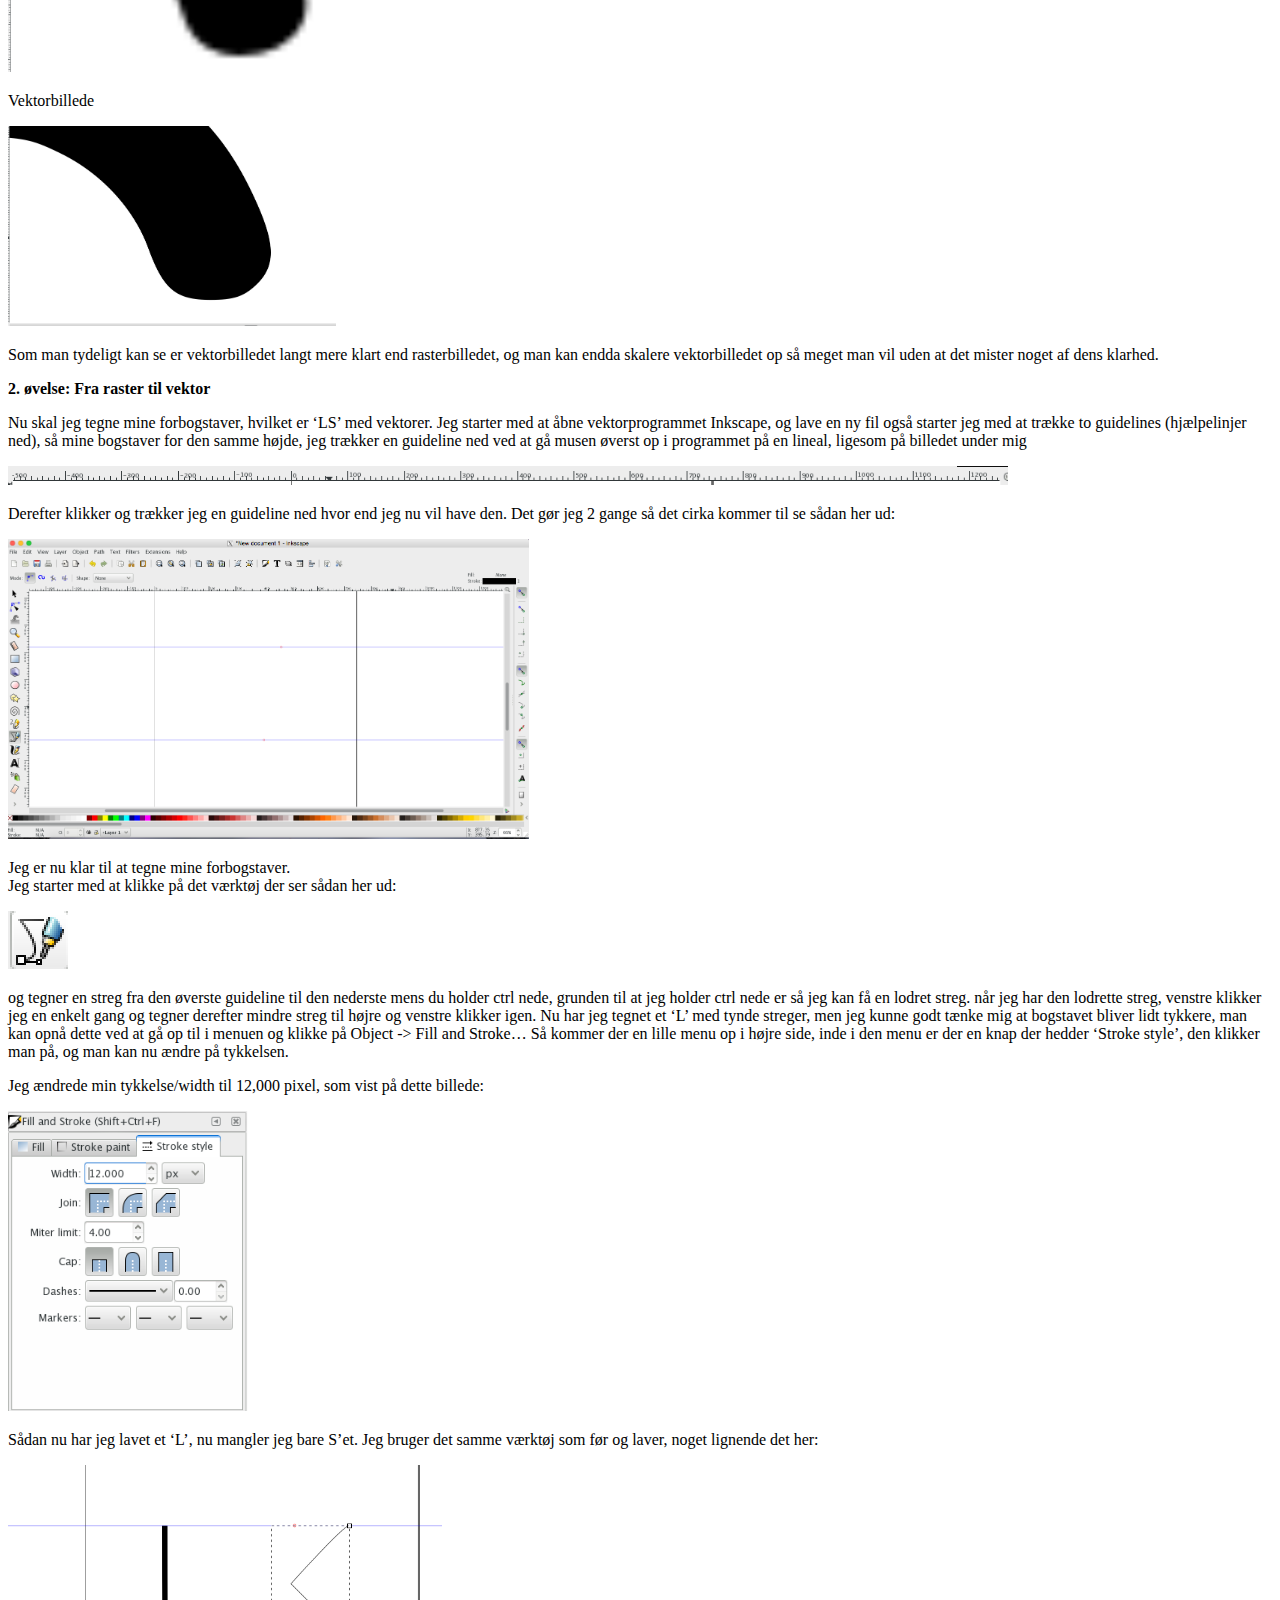
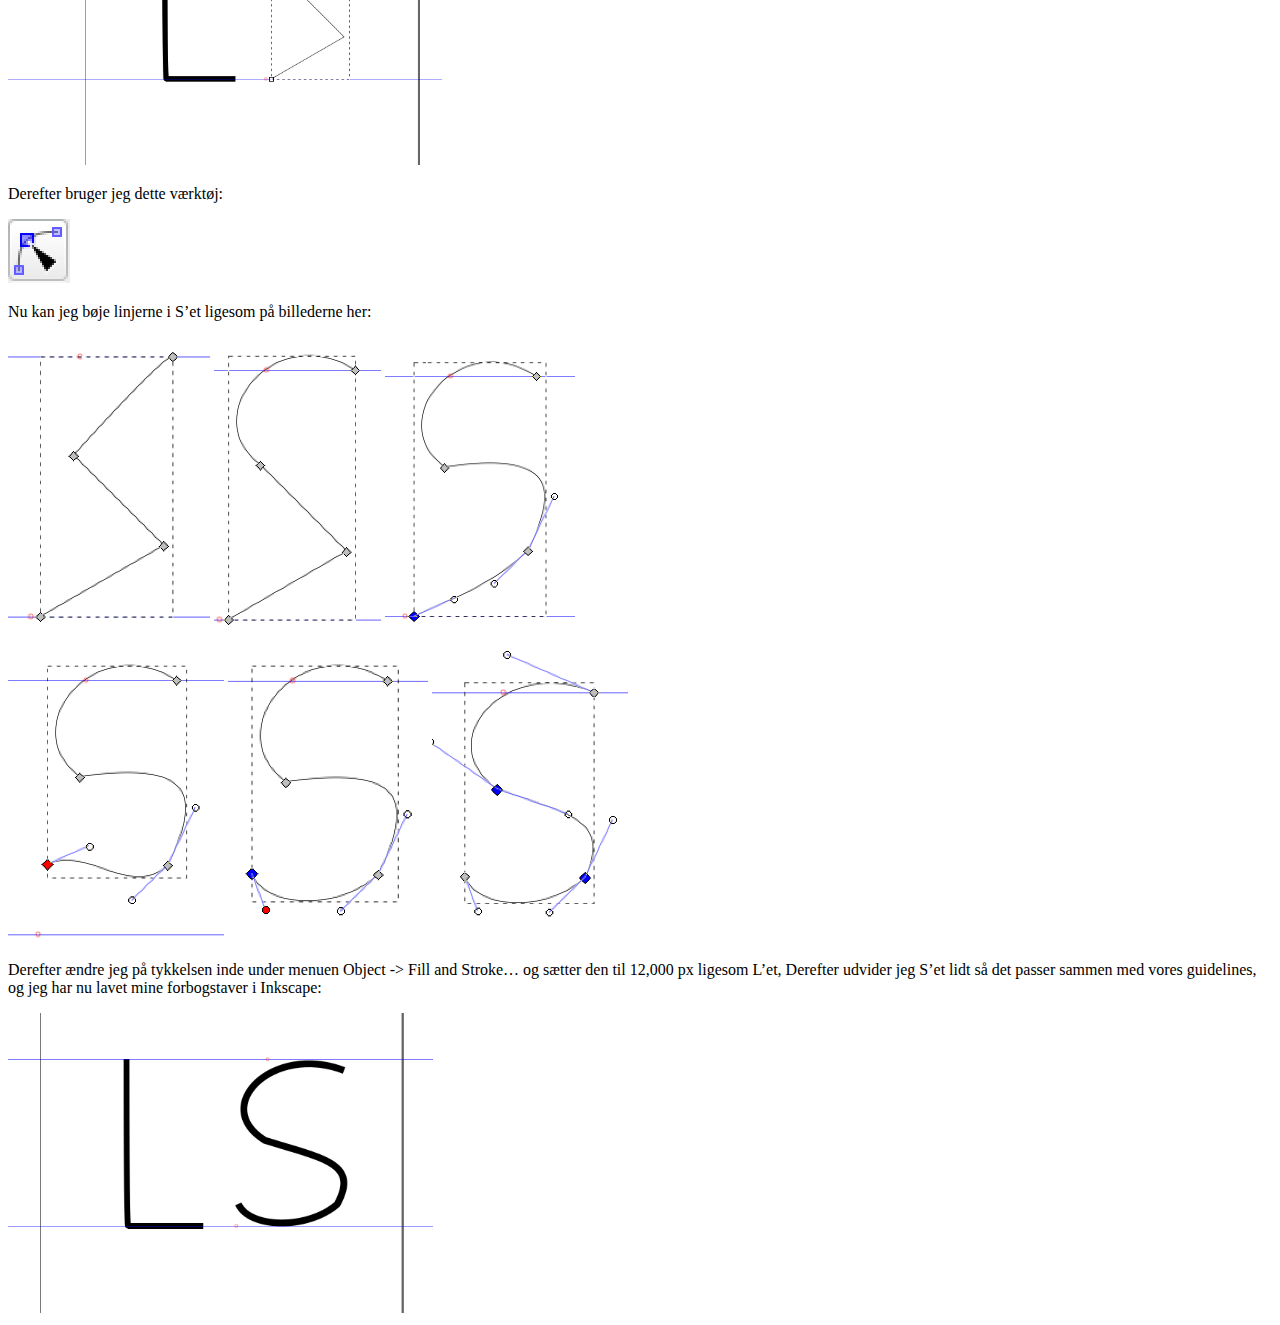
<file: sider/digitale-billeder/db-fjerde.html>
<!DOCTYPE html>
<html>
<head>
	<title>Digitale billeder: Fjerde øvelse - Vektorgrafik</title>
	<meta charset="utf-8">
</head>
<body>
	<a href="../../index.html">Tilbage</a>

	<h1>Fjerde øvelse - Vektorgrafik</h1>


	<!-- Første øvelse -->
	<b>1. øvelse: Fra raster til vektor</b>

	<p>Jeg starter med at åbne GIMP, derefter går jeg op under Fil -> Ny, så kommer dette vindue op:</p>

	<img src="digitale-img/fjerde/øvelse-1/Screen Shot 2015-10-04 at 21.13.48.png" height="300">

	<p>og jeg klikker bare ‘OK’, så vælger jeg tekstværktøjet og trækker det ud så det kommer til at se ca. sådan her ud:</p>

	<img src="digitale-img/fjerde/øvelse-1/Screen Shot 2015-10-04 at 21.15.54.png" height="300">

	<p>så ændre jeg font størrelsen til 200, så man kan se teksten ordentligt, nu kan man skrive sine forbogstaver i mit tilfælde skriver jeg ‘LS’. Derefter eksporterer jeg billedet som et PNG, og åbner det derefter i Inkscape.
	Inde i Inkscape vælger jeg File -> Import og vælger det billede jeg lige har eksporteret fra GIMP.
	</p>

	<p>Som man kan se fylder ens eksporteret billede ret meget af siden så jeg vælger at gå ind under File -> Document Properties og ændre højden og bredden til hvad du nu syntes er passende jeg ændrede det til 500x500, se billedet nedenfor.</p>

	<img src="digitale-img/fjerde/øvelse-1/Screen Shot 2015-10-04 at 22.03.06.png" height="300">

	<p>Sådan vi er nu klar til at lave vores billede af forbogstaverne, fra et raster billede til et vektor billede. Det gør vi ved først at klikke på billedet med denne knap valgt:</p>


	<img src="digitale-img/fjerde/øvelse-1/Screen Shot 2015-10-04 at 22.09.18.png">

	<p>når du har klippet på billedet går man ind under Path -> Trace Bitmap, så kommer der et vindue op og så klikker man bare ‘OK’. Derefter generere Inkscape en vektor version af raster billedet som man nu kan trække til siden, man kan tydeligt se forskel på de billeder med forbogstaver hvis man zoomer ind på dem, her er en sammenligning:</p>

	<p>Rasterbillede</p>
	<img src="digitale-img/fjerde/øvelse-1/Screen Shot 2015-10-04 at 22.17.42.png" height="200">

	<p>Vektorbillede</p>
	<img src="digitale-img/fjerde/øvelse-1/Screen Shot 2015-10-04 at 22.18.03.png" height="200">

	<p>Som man tydeligt kan se er vektorbilledet langt mere klart end rasterbilledet, og man kan endda skalere vektorbilledet op så meget man vil uden at det mister noget af dens klarhed.</p>



	<!-- Anden øvelse -->

	<b>2. øvelse: Fra raster til vektor</b>

	<p>Nu skal jeg tegne mine forbogstaver, hvilket er ‘LS’ med vektorer.
	Jeg starter med at åbne vektorprogrammet Inkscape, og lave en ny fil også starter jeg med at trække to guidelines (hjælpelinjer ned), så mine bogstaver for den samme højde, jeg trækker en guideline ned ved at gå musen øverst op i programmet på en lineal, ligesom på billedet under mig</p>

	<img src="digitale-img/fjerde/øvelse-2/Screen Shot 2015-10-13 at 16.53.38.png" width="1000">

	<p>Derefter klikker og trækker jeg en guideline ned hvor end jeg nu vil have den. Det gør jeg 2 gange så det cirka kommer til se sådan her ud:</p>

	<img src="digitale-img/fjerde/øvelse-2/Screen Shot 2015-10-13 at 16.56.09.png" height="300">

	<p>Jeg er nu klar til at tegne mine forbogstaver.<br>
	Jeg starter med at klikke på det værktøj der ser sådan her ud:</p>

	<img src="digitale-img/fjerde/øvelse-2/Screen Shot 2015-10-13 at 16.57.35.png">


	<p>og tegner en streg fra den øverste guideline til den nederste mens du holder ctrl nede, grunden til at jeg holder ctrl nede er så jeg kan få en lodret streg. når jeg har den lodrette streg, venstre klikker jeg en enkelt gang og tegner derefter mindre streg til højre og venstre klikker igen.
	Nu har jeg tegnet et ‘L’ med tynde streger, men jeg kunne godt tænke mig at bogstavet bliver lidt tykkere, man kan opnå dette ved at gå op til i menuen og klikke på Object -> Fill and Stroke…
	Så kommer der en lille menu op i højre side, inde i den menu er der en knap der hedder ‘Stroke style’, den klikker man på, og man kan nu ændre på tykkelsen.</p>

	<p>Jeg ændrede min tykkelse/width til 12,000 pixel, som vist på dette billede:</p>

	<img src="digitale-img/fjerde/øvelse-2/Screen Shot 2015-10-13 at 17.44.04.png" height="300">

	<p>Sådan nu har jeg lavet et ‘L’, nu mangler jeg bare S’et. Jeg bruger det samme værktøj som før og laver, noget lignende det her:</p>

	<img src="digitale-img/fjerde/øvelse-2/Screen Shot 2015-10-13 at 17.48.58.png" height="300">

	<p>Derefter bruger jeg dette værktøj:</p>

	<img src="digitale-img/fjerde/øvelse-2/Screen Shot 2015-10-13 at 17.50.10.png">

	<p>Nu kan jeg bøje linjerne i S’et ligesom på billederne her:</p>

	<img src="digitale-img/fjerde/øvelse-2/Screen Shot 2015-10-13 at 17.51.23.png" height="300">
	<img src="digitale-img/fjerde/øvelse-2/Screen Shot 2015-10-13 at 17.52.09.png" height="300">
	<img src="digitale-img/fjerde/øvelse-2/Screen Shot 2015-10-13 at 17.55.15.png" height="300"><br>
	<img src="digitale-img/fjerde/øvelse-2/Screen Shot 2015-10-13 at 17.55.26.png" height="300">
	<img src="digitale-img/fjerde/øvelse-2/Screen Shot 2015-10-13 at 17.55.35.png" height="300">
	<img src="digitale-img/fjerde/øvelse-2/Screen Shot 2015-10-13 at 17.58.38.png" height="300">

	<p>Derefter ændre jeg på tykkelsen inde under menuen Object -> Fill and Stroke…
	og sætter den til 12,000 px ligesom L’et, Derefter udvider jeg S’et lidt så det passer sammen med vores guidelines, og jeg har nu lavet mine forbogstaver i Inkscape:</p>

	<img src="digitale-img/fjerde/øvelse-2/Screen Shot 2015-10-13 at 18.01.29.png" height="300">
</body>
</html>
</file>
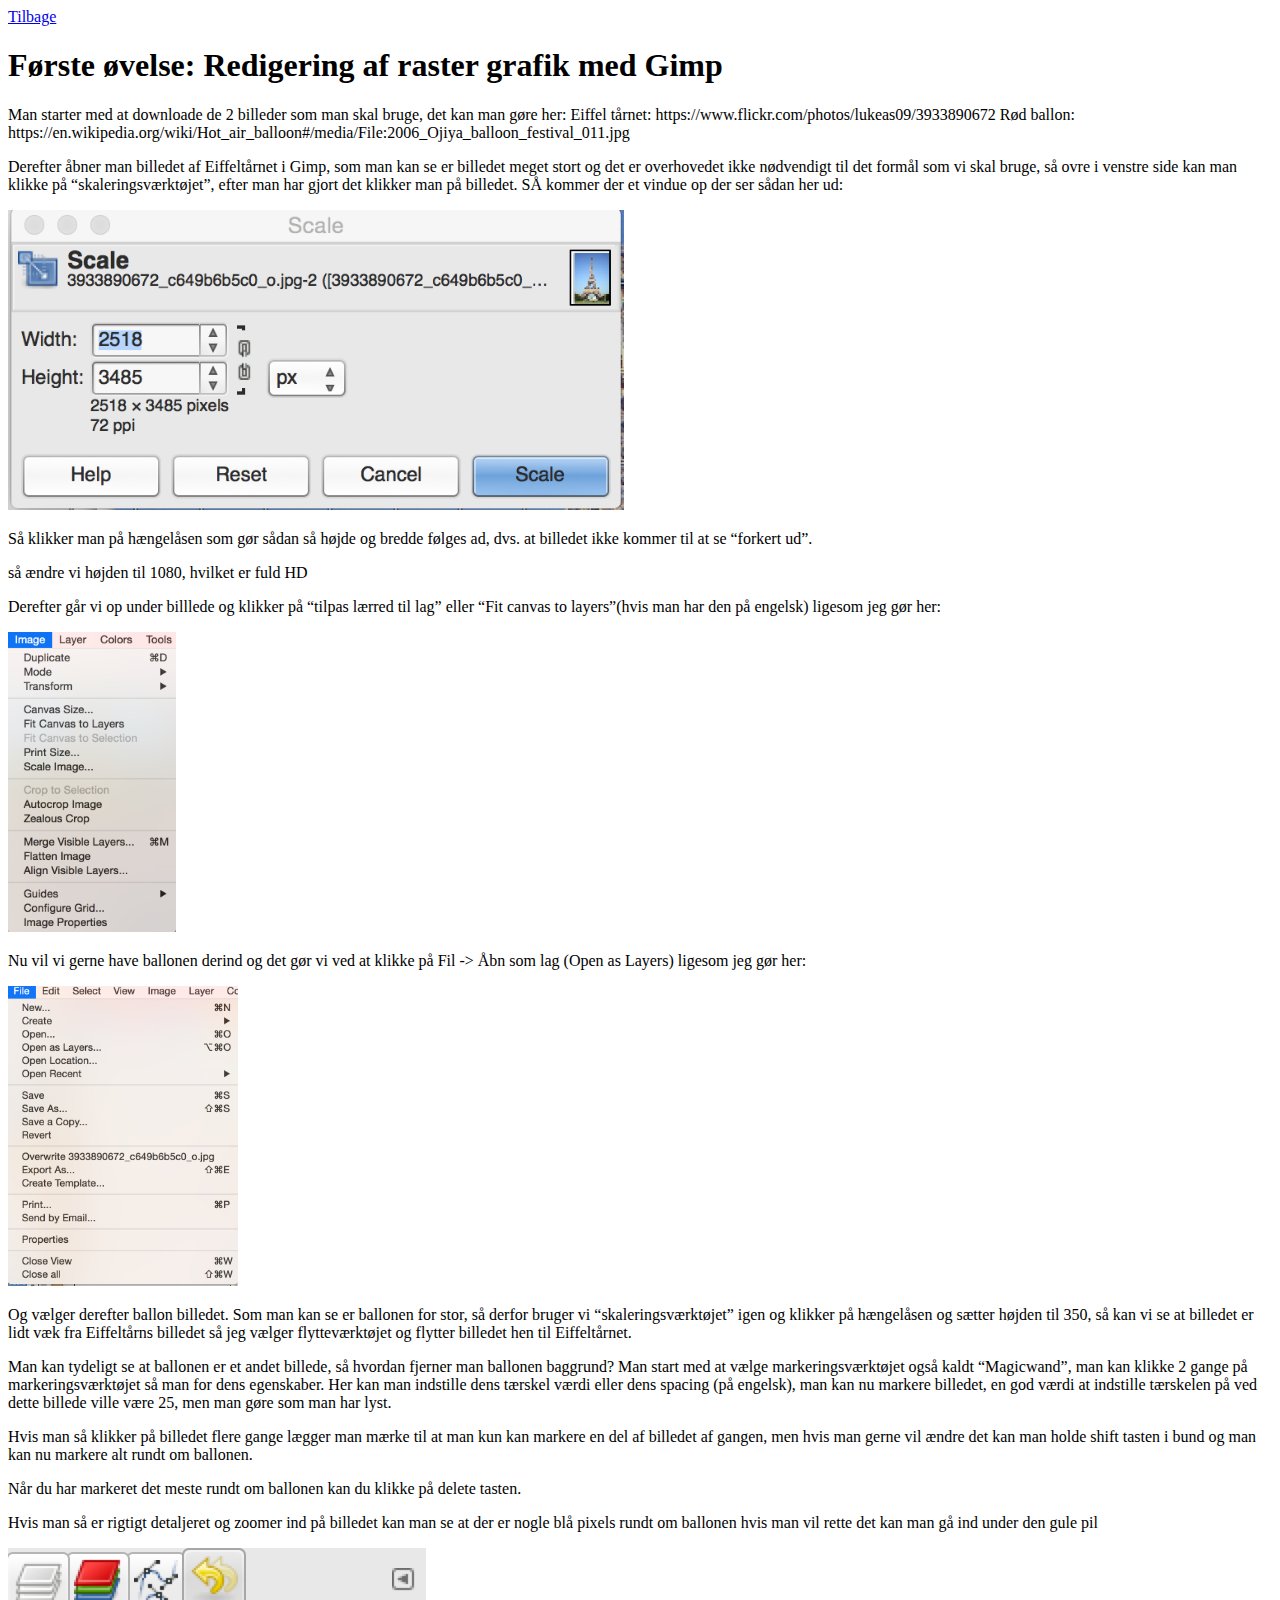
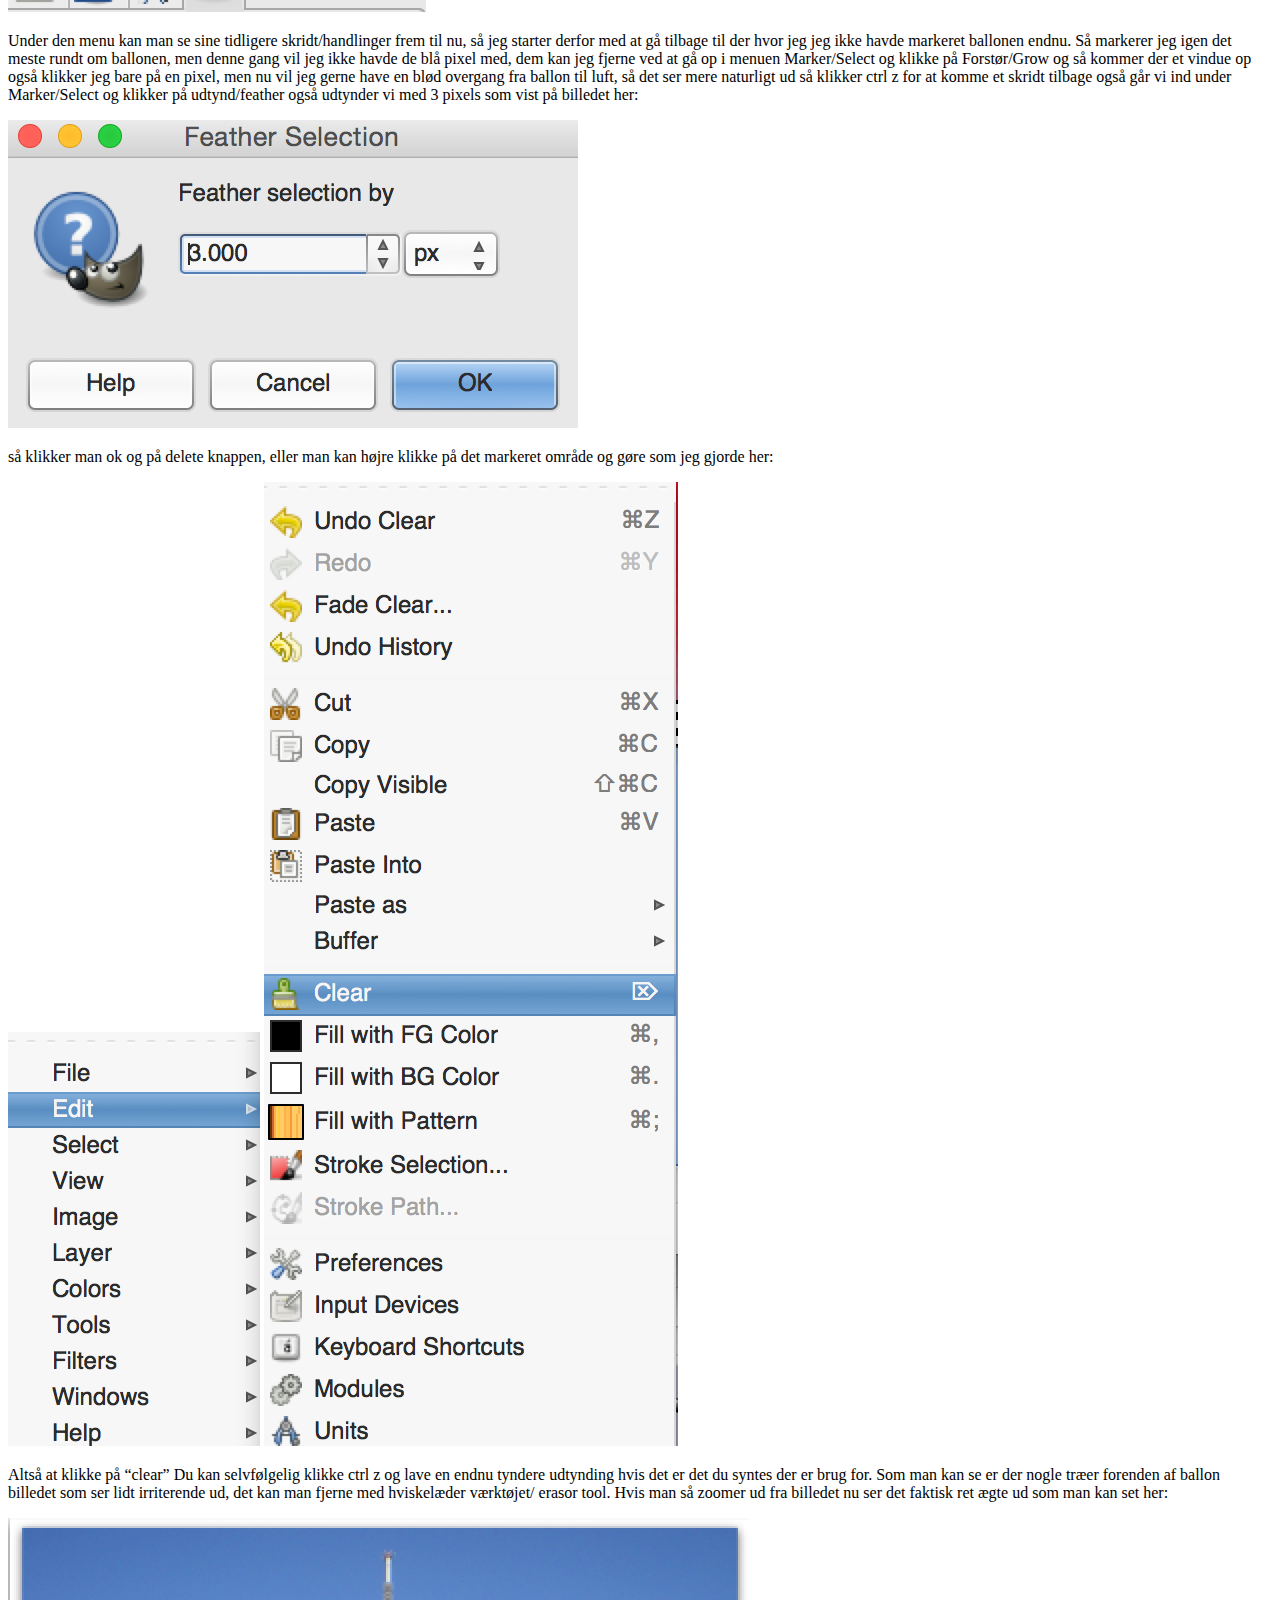
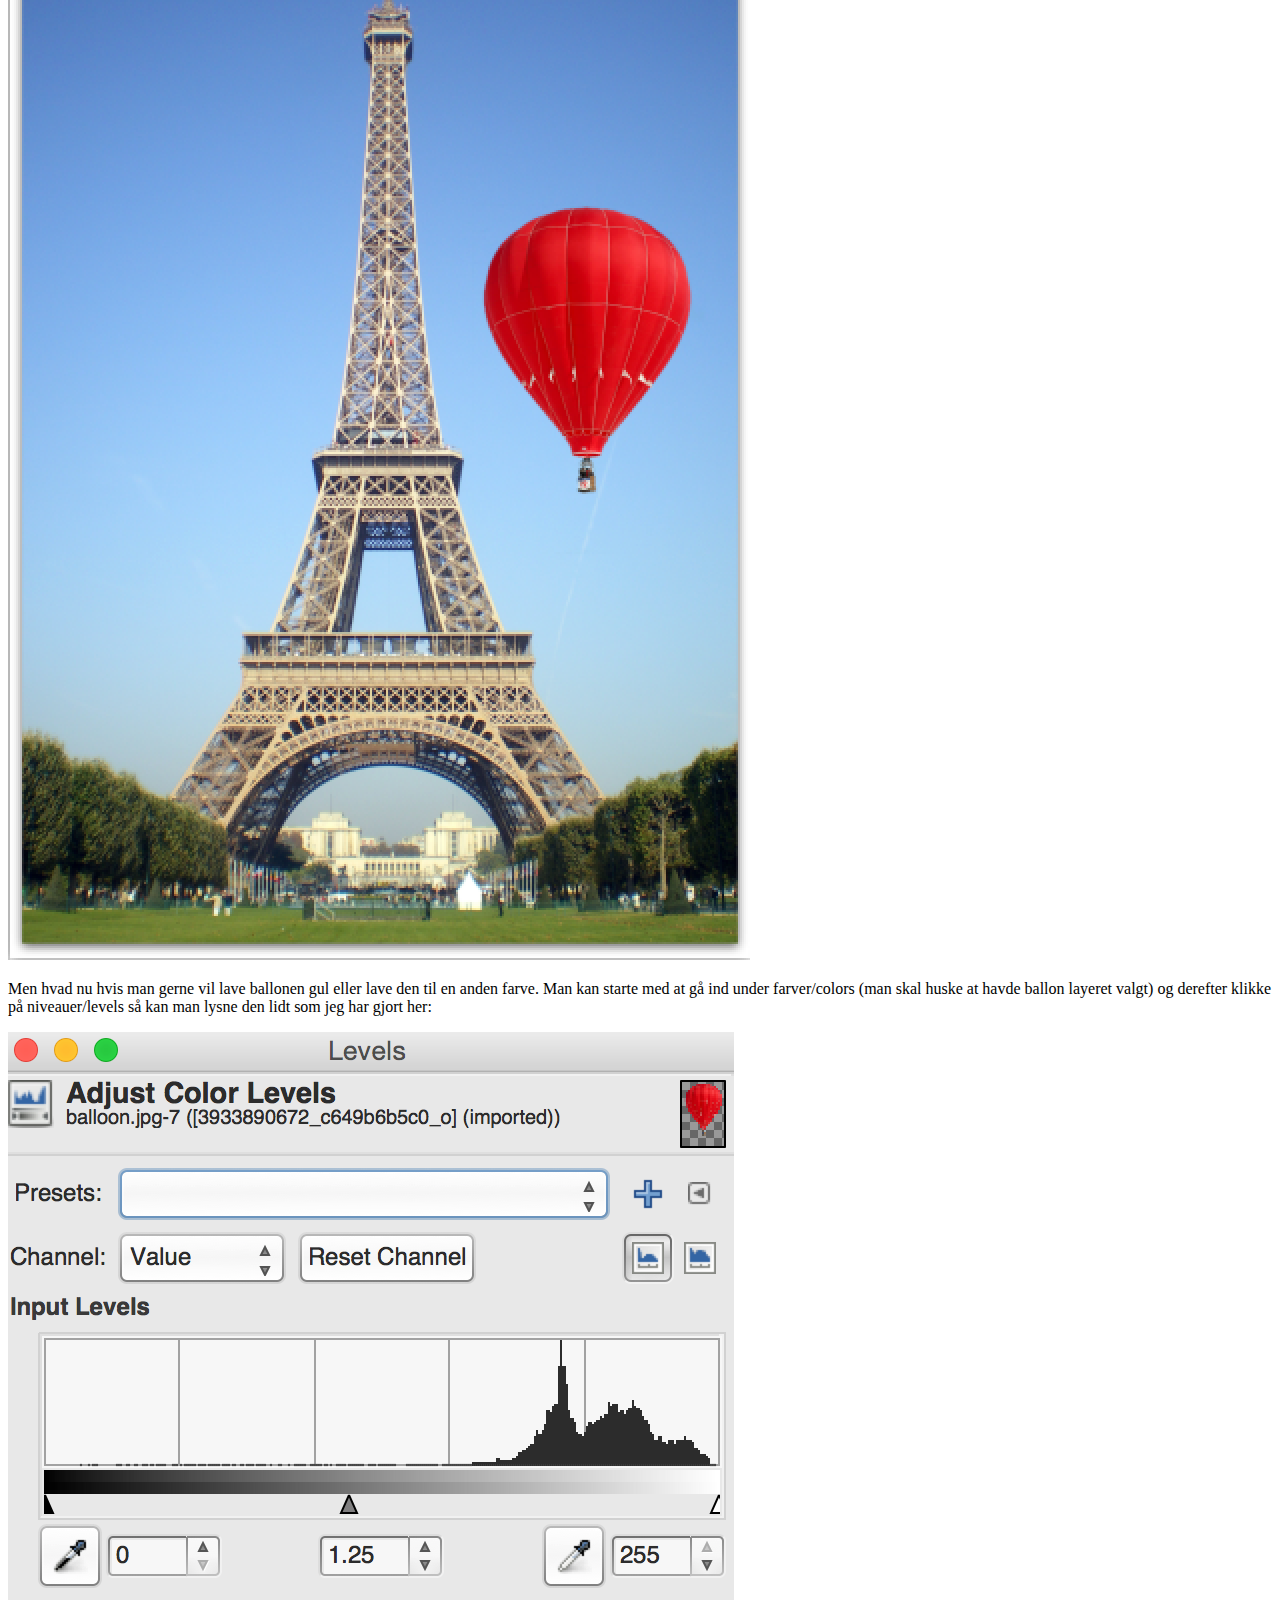
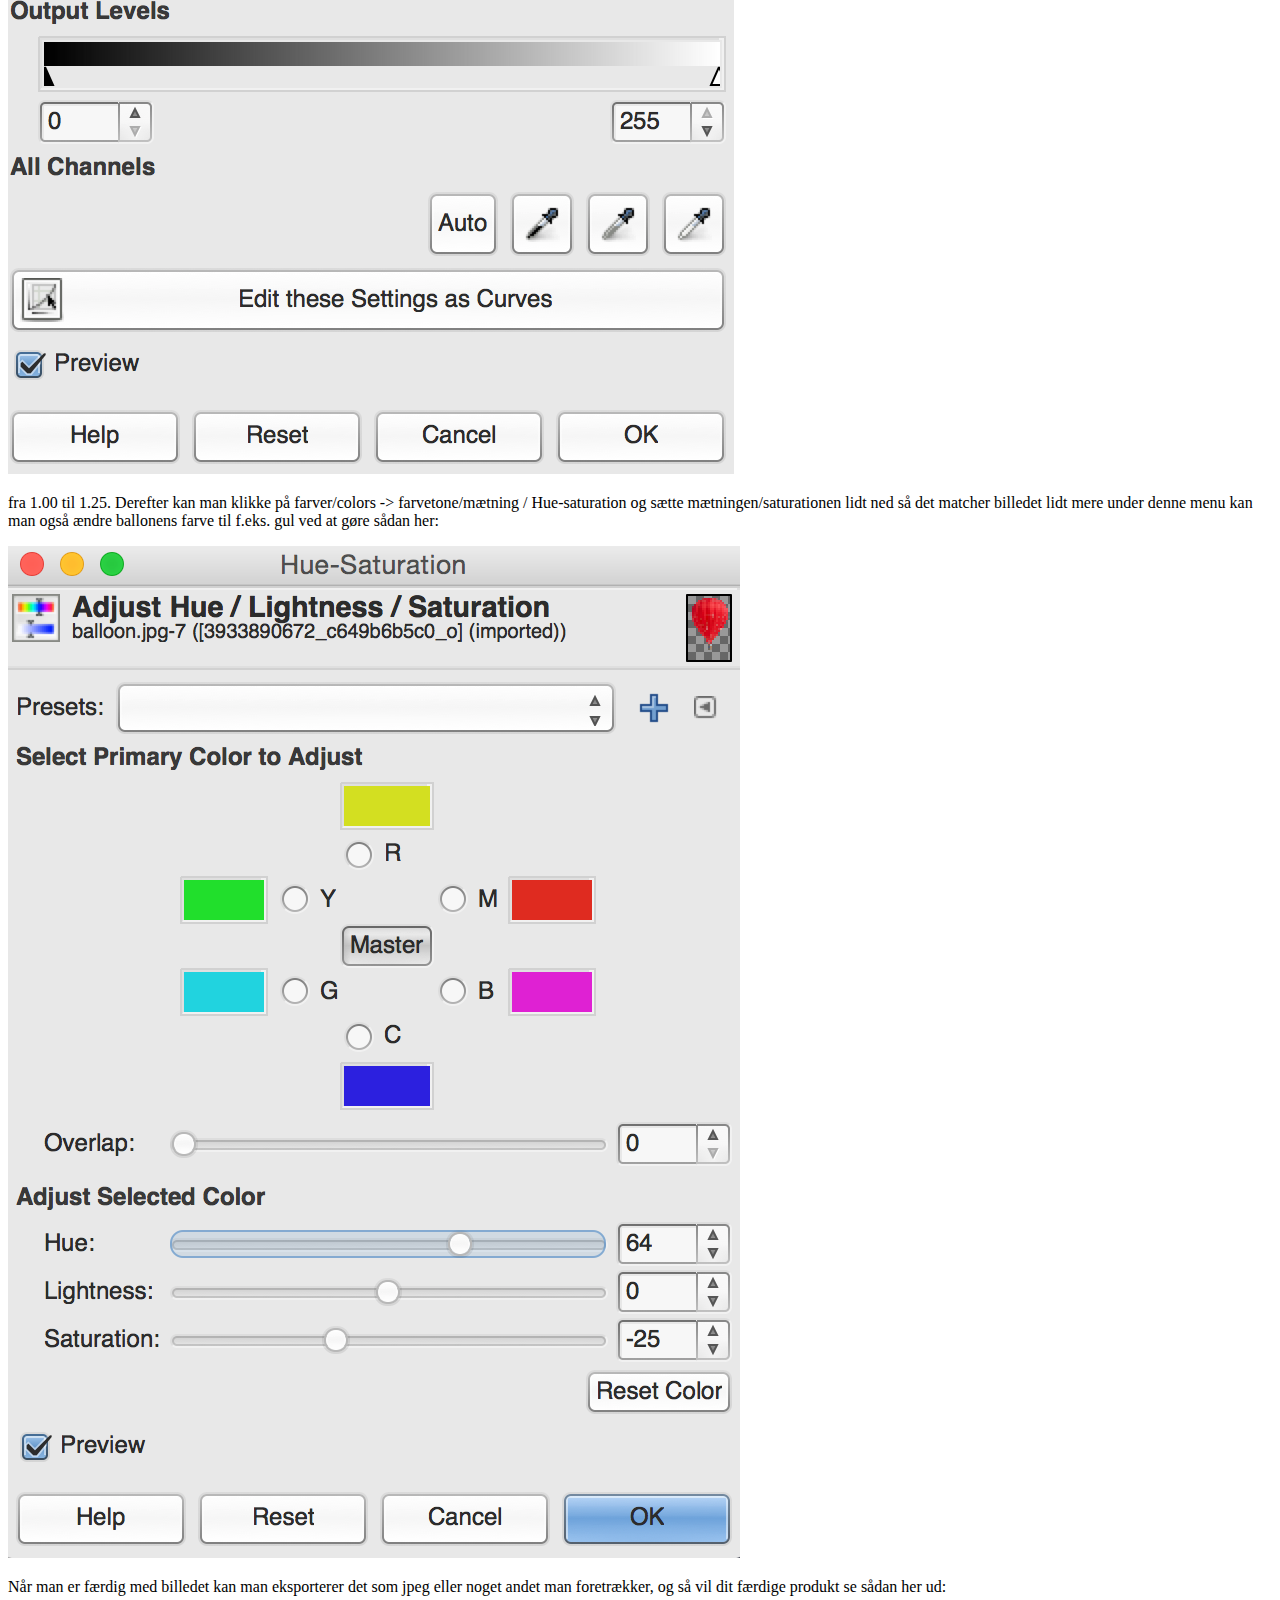
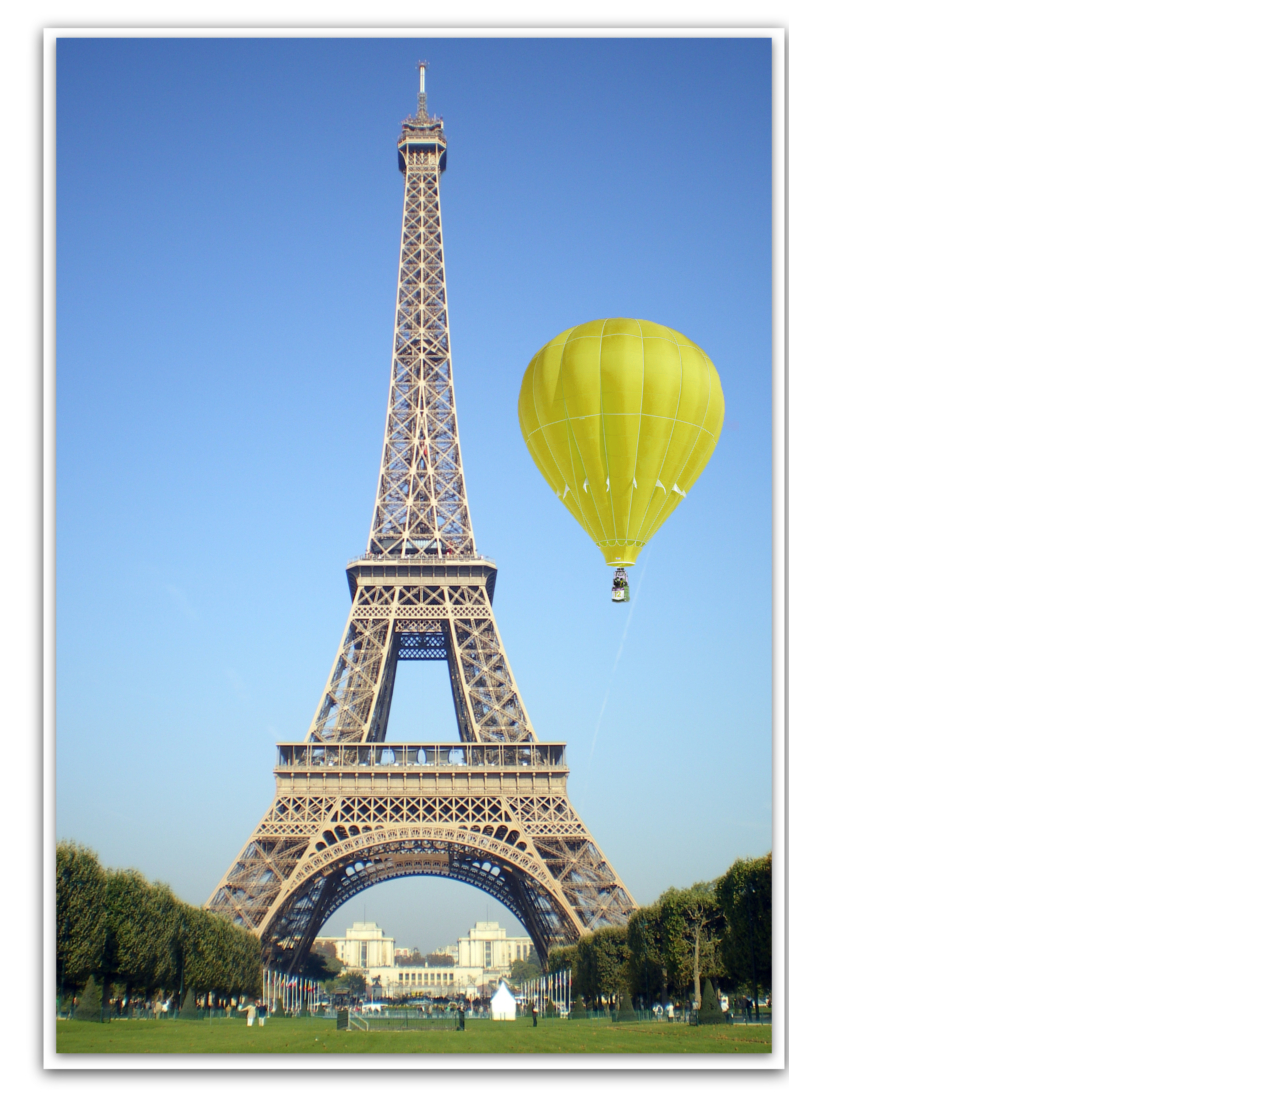
<file: sider/digitale-billeder/db-første.html>
<!DOCTYPE html>
<html>
<head>
	<title>Digitale billeder: Første øvelse - Redigering</title>
	<meta charset="utf-8">
</head>
<body>

<a href="../../index.html">Tilbage</a>

<h1>Første øvelse: Redigering af raster grafik med Gimp</h1>

<p>Man starter med at downloade de 2 billeder som man skal bruge, det kan man gøre her:
Eiffel tårnet: https://www.flickr.com/photos/lukeas09/3933890672
Rød ballon: https://en.wikipedia.org/wiki/Hot_air_balloon#/media/File:2006_Ojiya_balloon_festival_011.jpg </p>

<p>Derefter åbner man billedet af Eiffeltårnet i Gimp, som man kan se er billedet meget stort og det er overhovedet ikke nødvendigt til det formål som vi skal bruge, så ovre i venstre side kan man klikke på “skaleringsværktøjet”, efter man har gjort det klikker man på billedet. SÅ kommer der et vindue op der ser sådan her ud:
</p>

<img src="digitale-img/første/db-f-1.png" height="300px">

<p>Så klikker man på hængelåsen som gør sådan så højde og bredde følges ad, dvs. at billedet ikke kommer til at se “forkert ud”.</p>

<p>så ændre vi højden til 1080, hvilket er fuld HD</p>

<p>Derefter går vi op under billlede og klikker på “tilpas lærred til lag” eller “Fit canvas to layers”(hvis man har den på engelsk) ligesom jeg gør her:</p>

<img src="digitale-img/første/db-f-2.png" height="300px">

<p>Nu vil vi gerne have ballonen derind og det gør vi ved at klikke på Fil -> Åbn som lag (Open as Layers) ligesom jeg gør her:
</p>

<img src="digitale-img/første/db-f-3.png" height="300px">

<p>Og vælger derefter ballon billedet. Som man kan se er ballonen for stor, så derfor bruger vi “skaleringsværktøjet” igen og klikker på hængelåsen og sætter højden til 350, så kan vi se at billedet er lidt væk fra Eiffeltårns billedet så jeg vælger flytteværktøjet og flytter billedet hen til Eiffeltårnet.</p>

<p>Man kan tydeligt se at ballonen er et andet billede, så hvordan fjerner man ballonen baggrund?
Man start med at vælge markeringsværktøjet også kaldt “Magicwand”, man kan klikke 2 gange på markeringsværktøjet så man for dens egenskaber. Her kan man indstille dens tærskel værdi eller dens spacing (på engelsk), man kan nu markere billedet, en god værdi at indstille tærskelen på ved dette billede ville være 25, men man gøre som man har lyst.</p>

<p>Hvis man så klikker på billedet flere gange lægger man mærke til at man kun kan markere en del af billedet af gangen, men hvis man gerne vil ændre det kan man holde shift tasten i bund og man kan nu markere alt rundt om ballonen.</p>

<p>Når du har markeret det meste rundt om ballonen kan du klikke på delete tasten.</p>

<p>Hvis man så er rigtigt detaljeret og zoomer ind på billedet kan man se at der er nogle blå pixels rundt om ballonen hvis man vil rette det kan man gå ind under den gule pil</p>

<img src="digitale-img/første/db-f-4.png">


<p>Under den menu kan man se sine tidligere skridt/handlinger frem til nu, så jeg starter derfor med at gå tilbage til der hvor jeg jeg ikke havde markeret ballonen endnu. Så markerer jeg igen det meste rundt om ballonen, men denne gang vil jeg ikke havde de blå pixel med, dem kan jeg fjerne ved at gå op i menuen Marker/Select og klikke på Forstør/Grow og så kommer der et vindue op også klikker jeg bare på en pixel, men nu vil jeg gerne have en blød overgang fra ballon til luft, så det ser mere naturligt ud så klikker ctrl z for at komme et skridt tilbage også går vi ind under Marker/Select og klikker på udtynd/feather også udtynder vi med 3 pixels som vist på billedet her:</p>



<img src="digitale-img/første/db-f-5.png">



<p>så klikker man ok og på delete knappen, eller man kan højre klikke på det markeret område og gøre som jeg gjorde her:</p>




<img src="digitale-img/første/db-f-6.png">
<img src="digitale-img/første/db-f-7.png">


<p>Altså at klikke på “clear”
Du kan selvfølgelig klikke ctrl z og lave en endnu tyndere udtynding hvis det er det du syntes der er brug for.
Som man kan se er der nogle træer forenden af ballon billedet som ser lidt irriterende ud, det kan man fjerne med hviskelæder værktøjet/ erasor tool.
Hvis man så zoomer ud fra billedet nu ser det faktisk ret ægte ud som man kan set her:</p>


<img src="digitale-img/første/db-f-11.png">


<p>

Men hvad nu hvis man gerne vil lave ballonen gul eller lave den til en anden farve.

Man kan starte med at gå ind under farver/colors (man skal huske at havde ballon layeret valgt) og derefter klikke på niveauer/levels så kan man lysne den lidt som jeg har gjort her:</p>

<img src="digitale-img/første/db-f-12.png">


<p>fra 1.00 til 1.25.
Derefter kan man klikke på farver/colors -> farvetone/mætning / Hue-saturation og sætte mætningen/saturationen lidt ned så det matcher billedet lidt mere under denne menu kan man også ændre ballonens farve til f.eks. gul ved at gøre sådan her:</p>


<img src="digitale-img/første/db-f-13.png">


<p>Når man er færdig med billedet kan man eksporterer det som jpeg eller noget andet man foretrækker, og så vil dit færdige produkt se sådan her ud:
</p>



<img src="digitale-img/første/db-f-14.jpg">





</body>
</html>
</file>
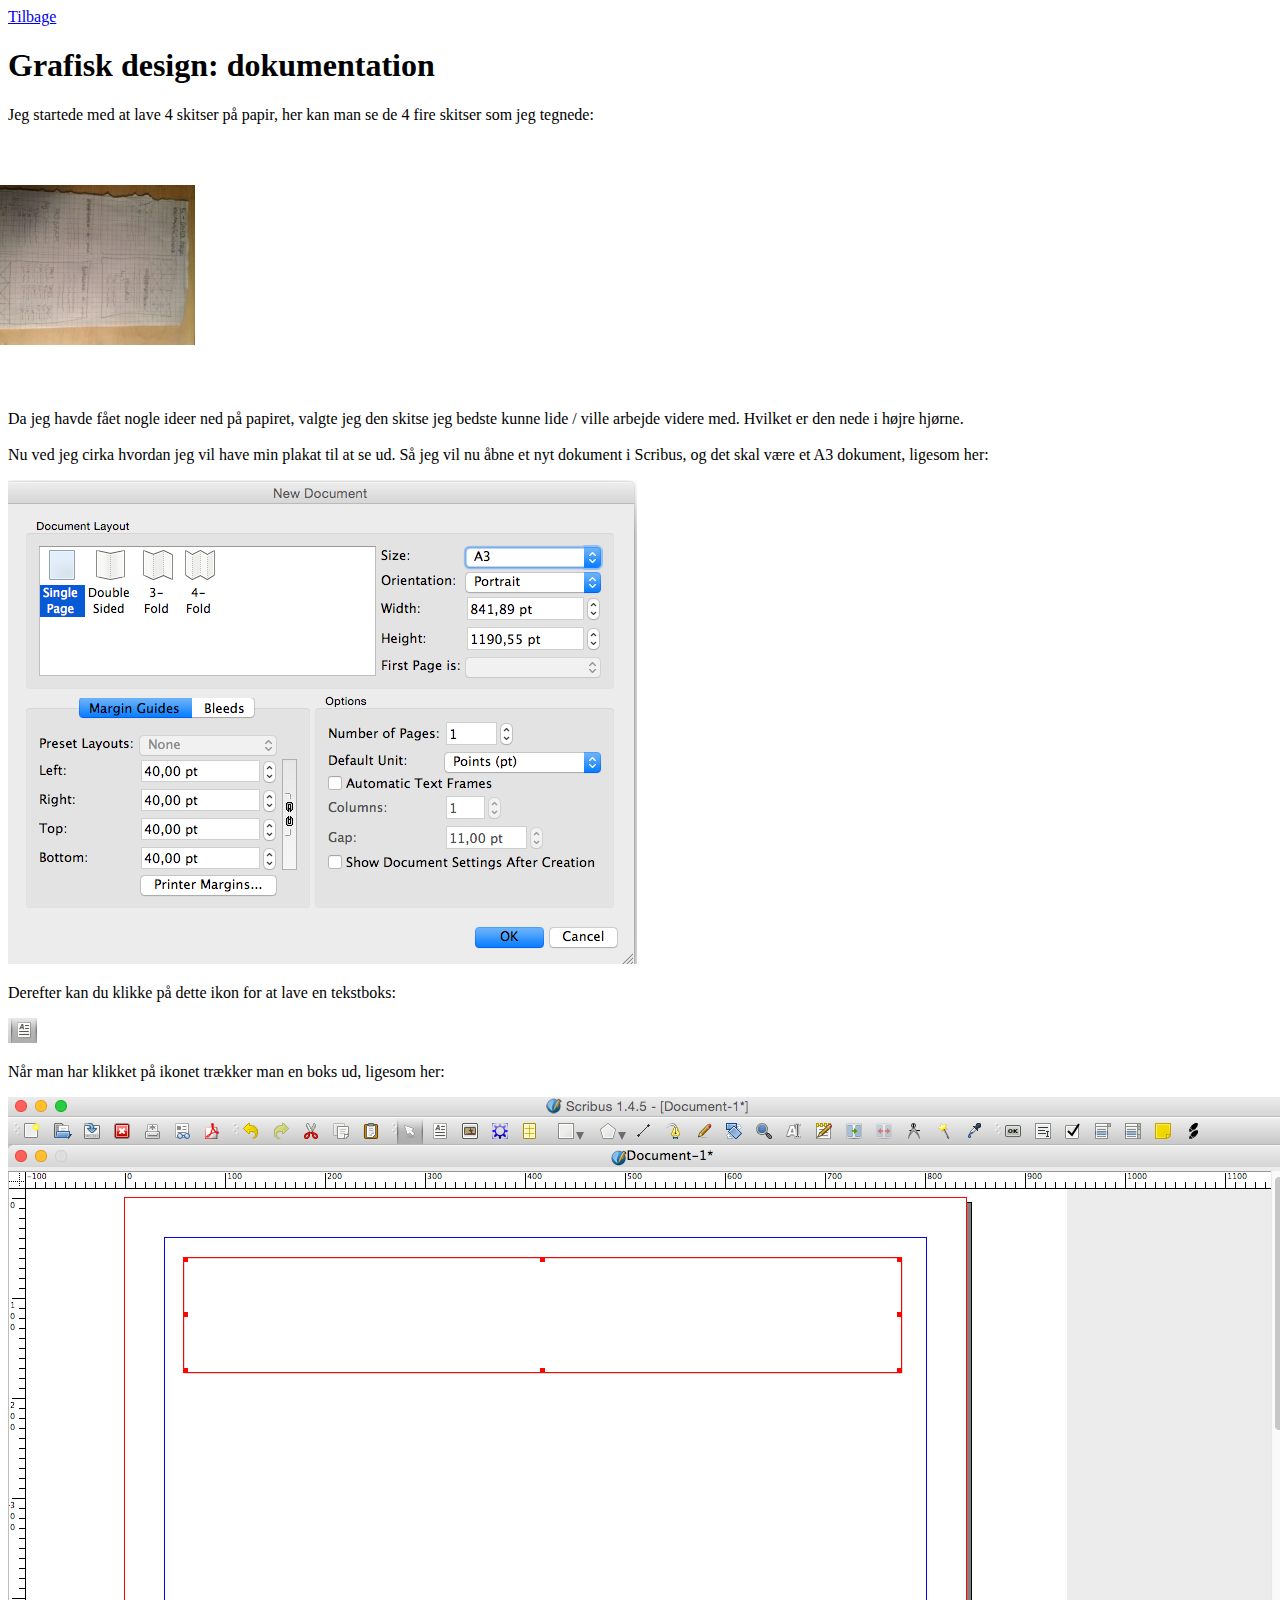
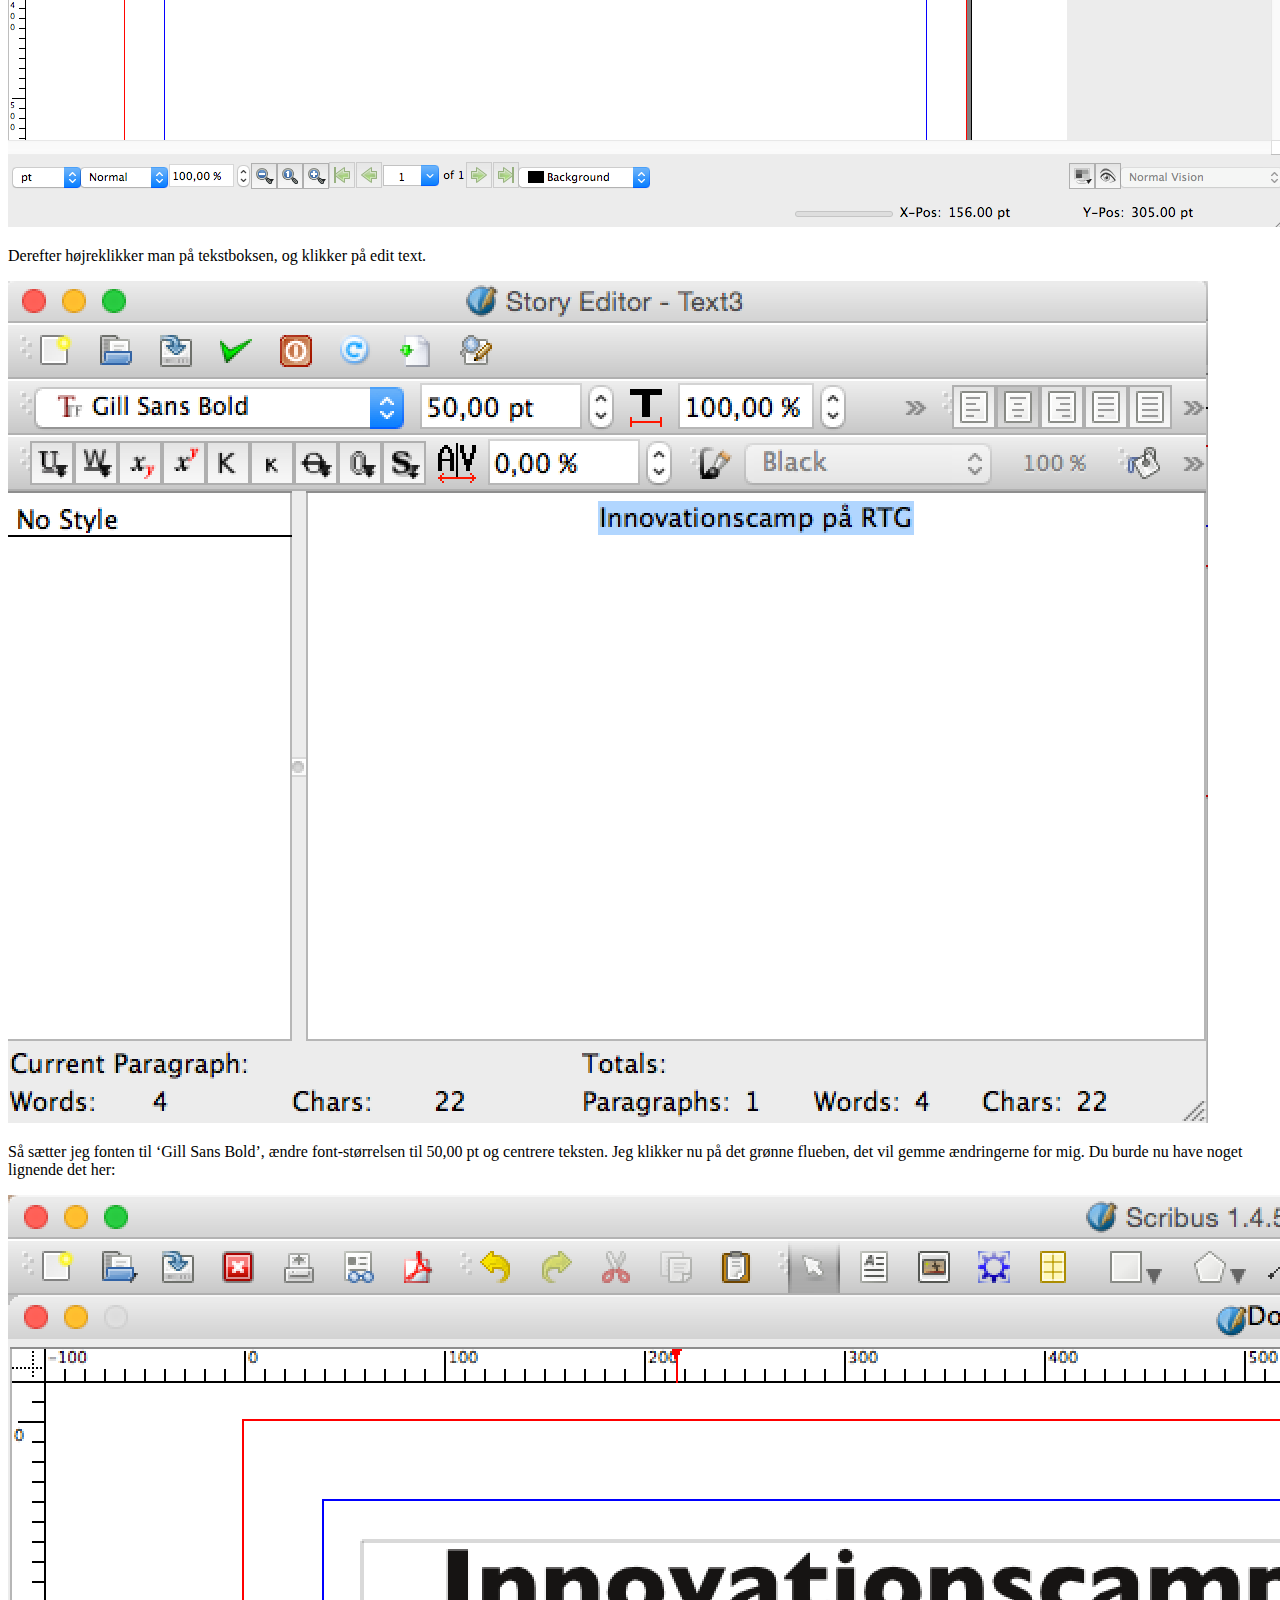
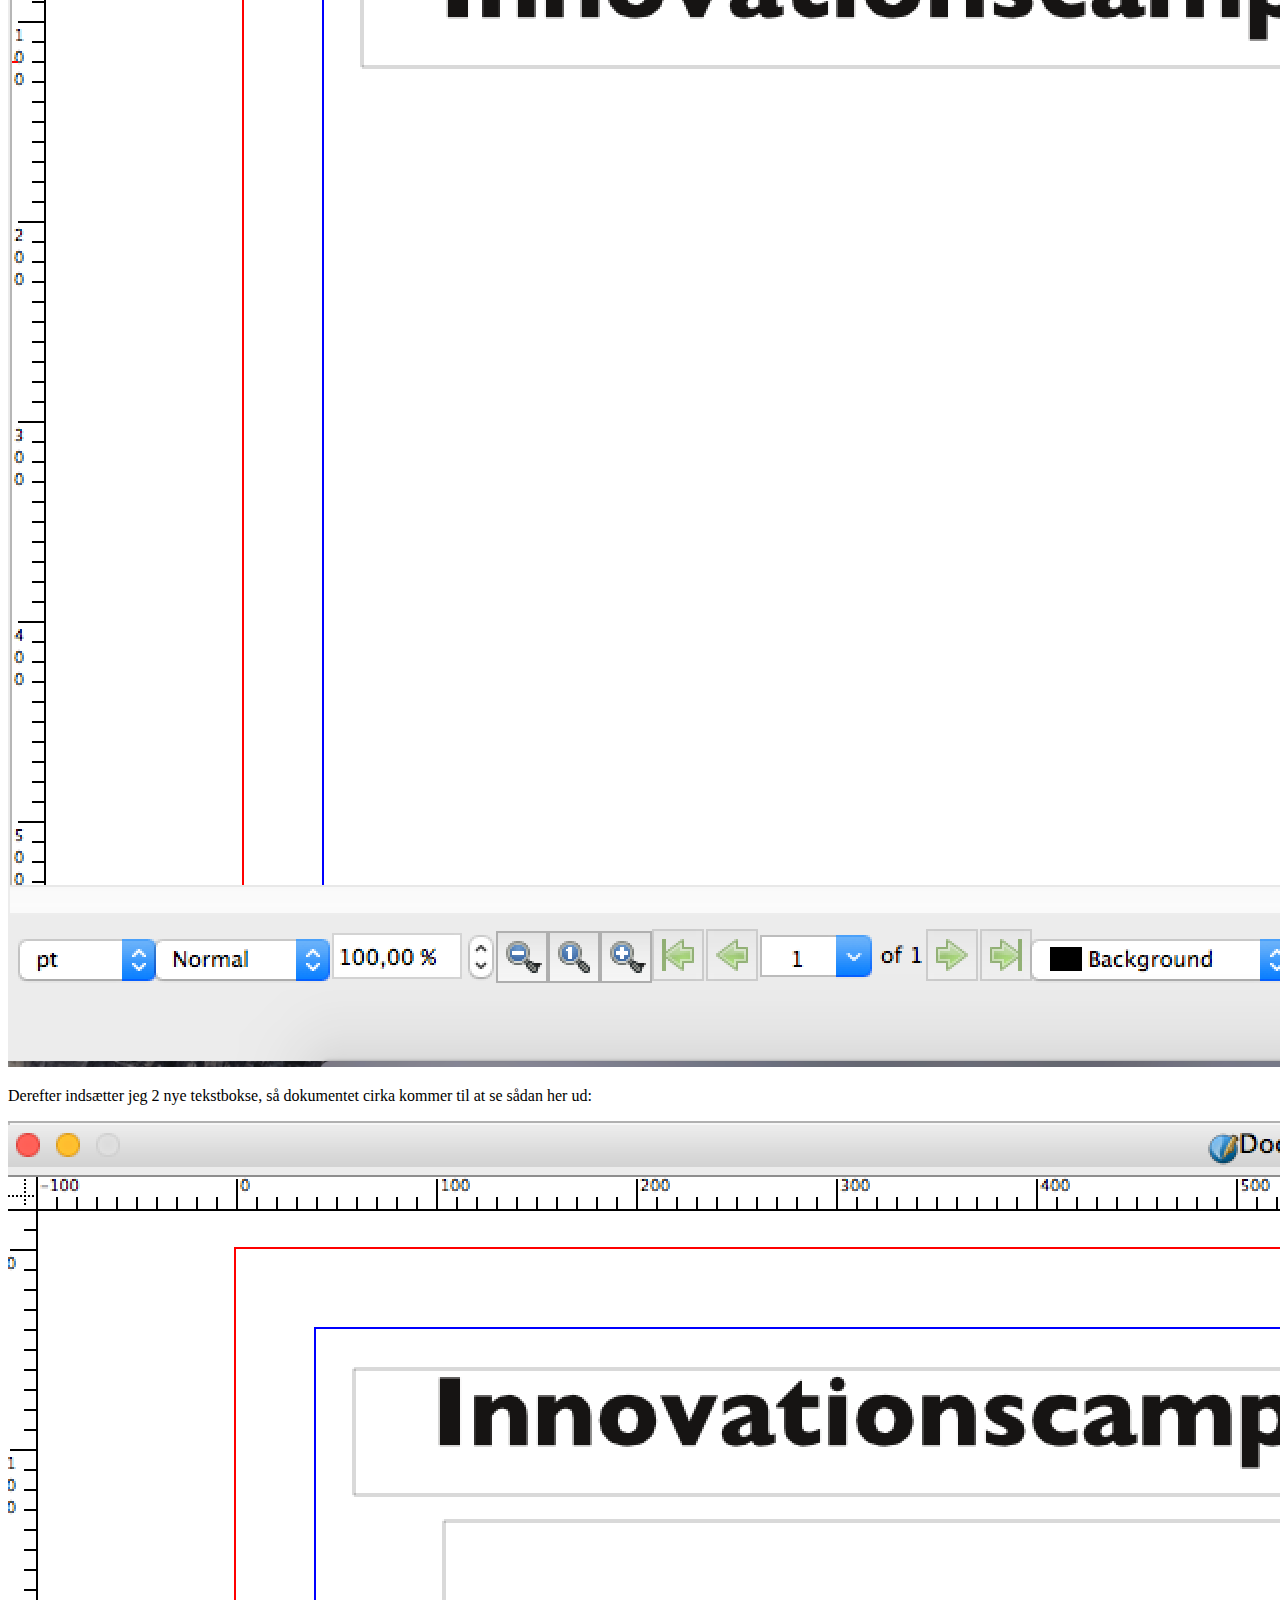
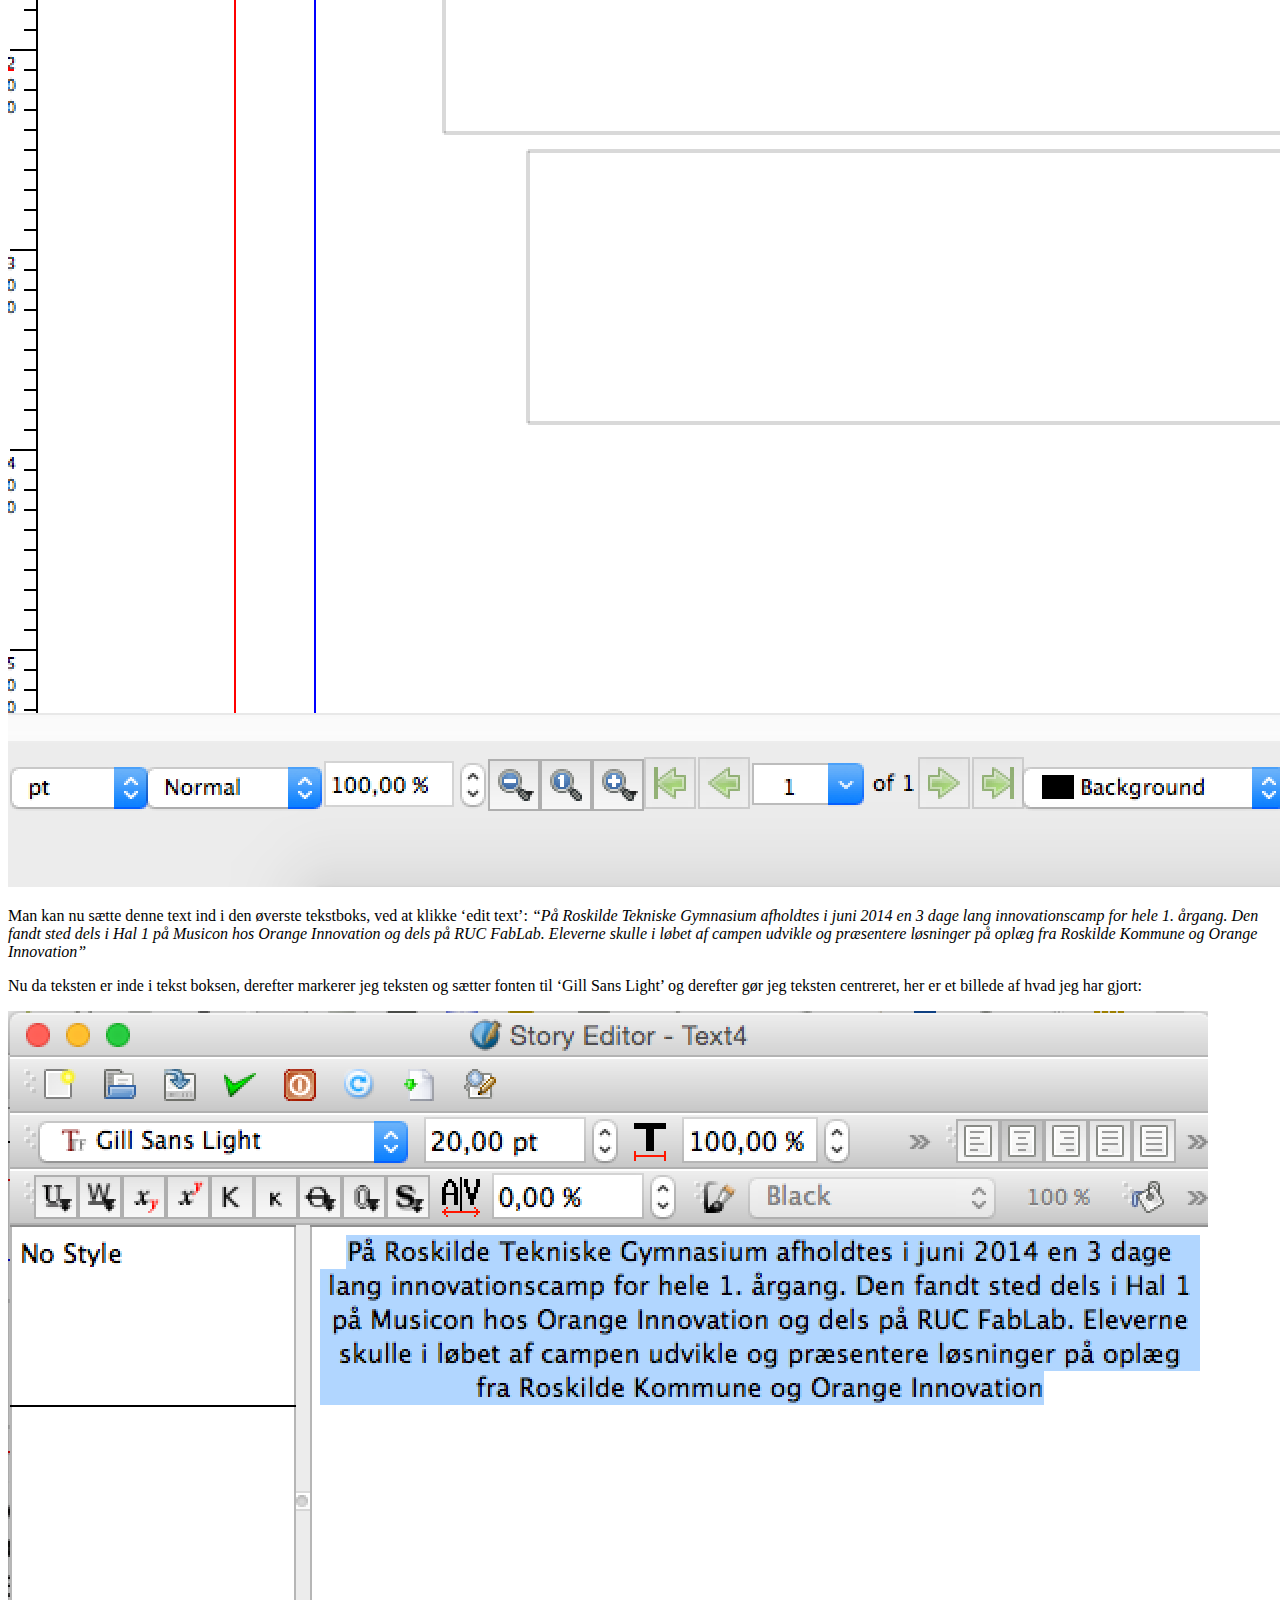
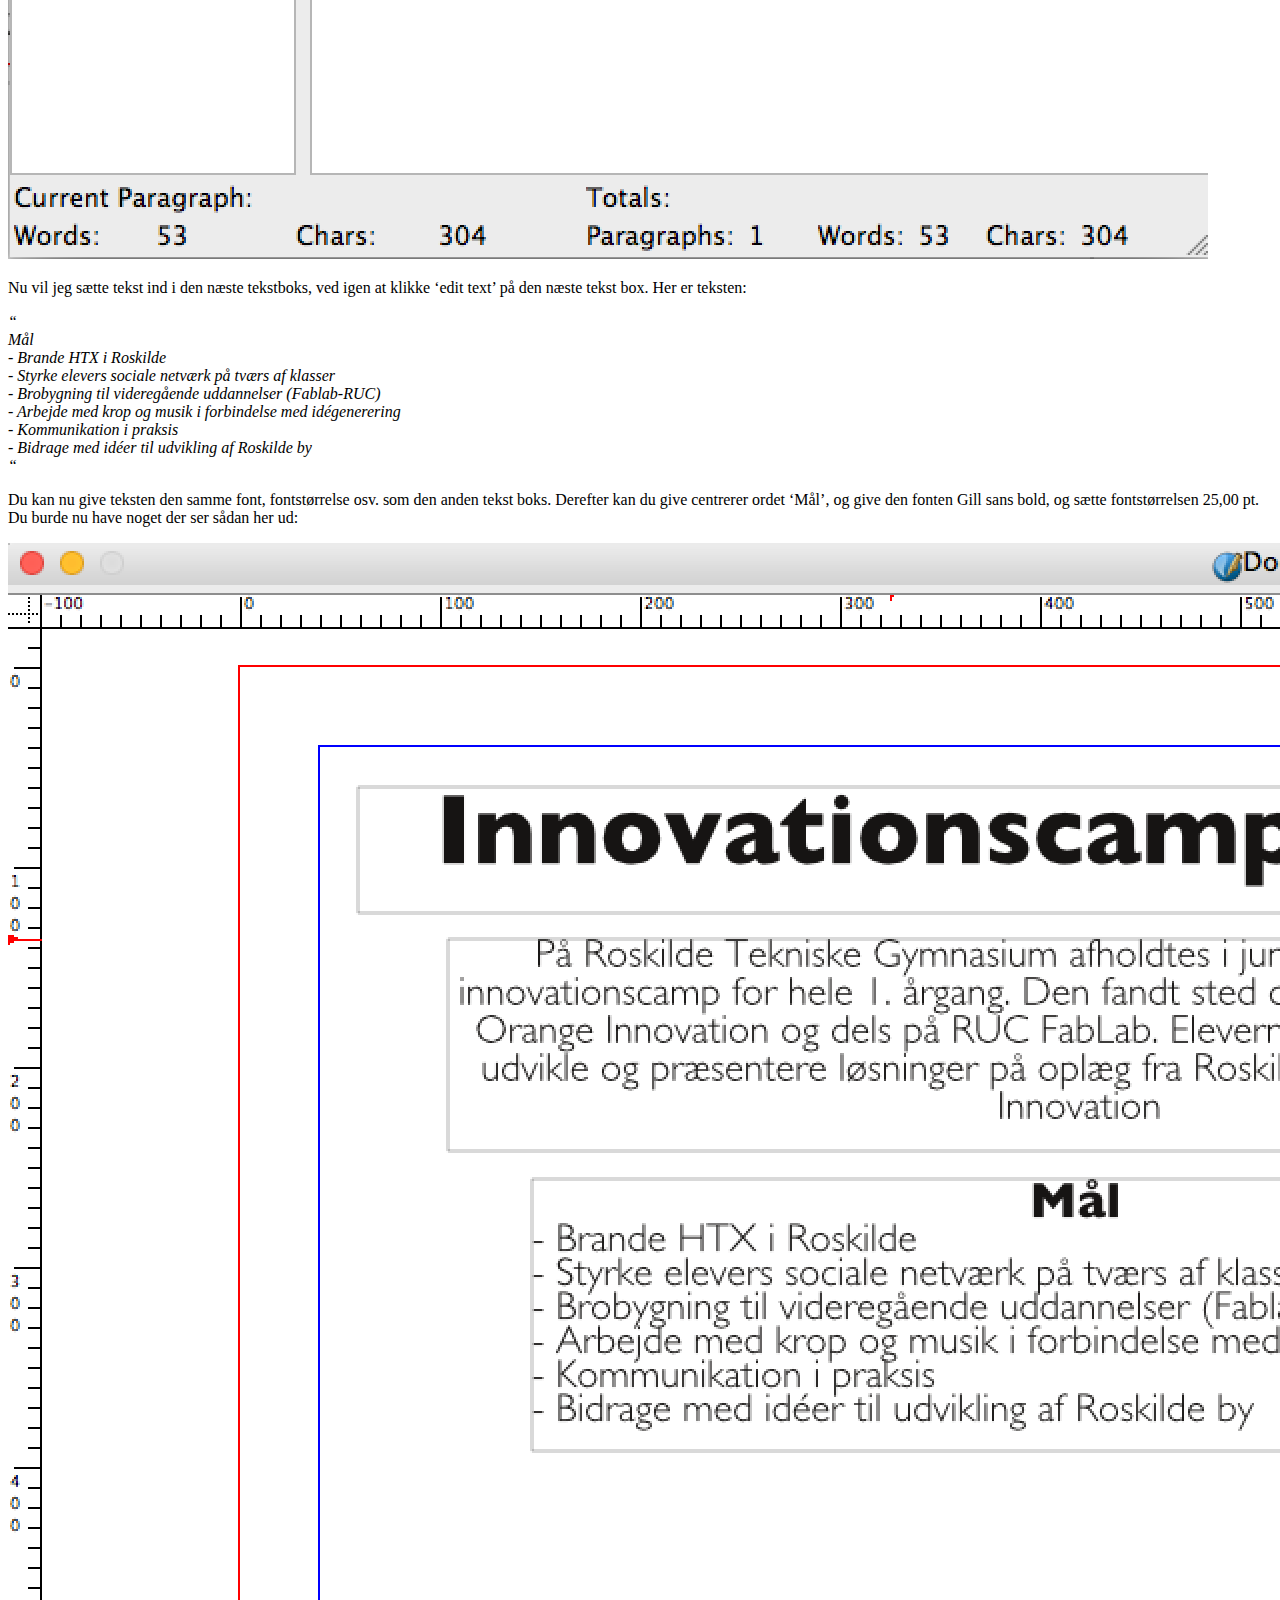
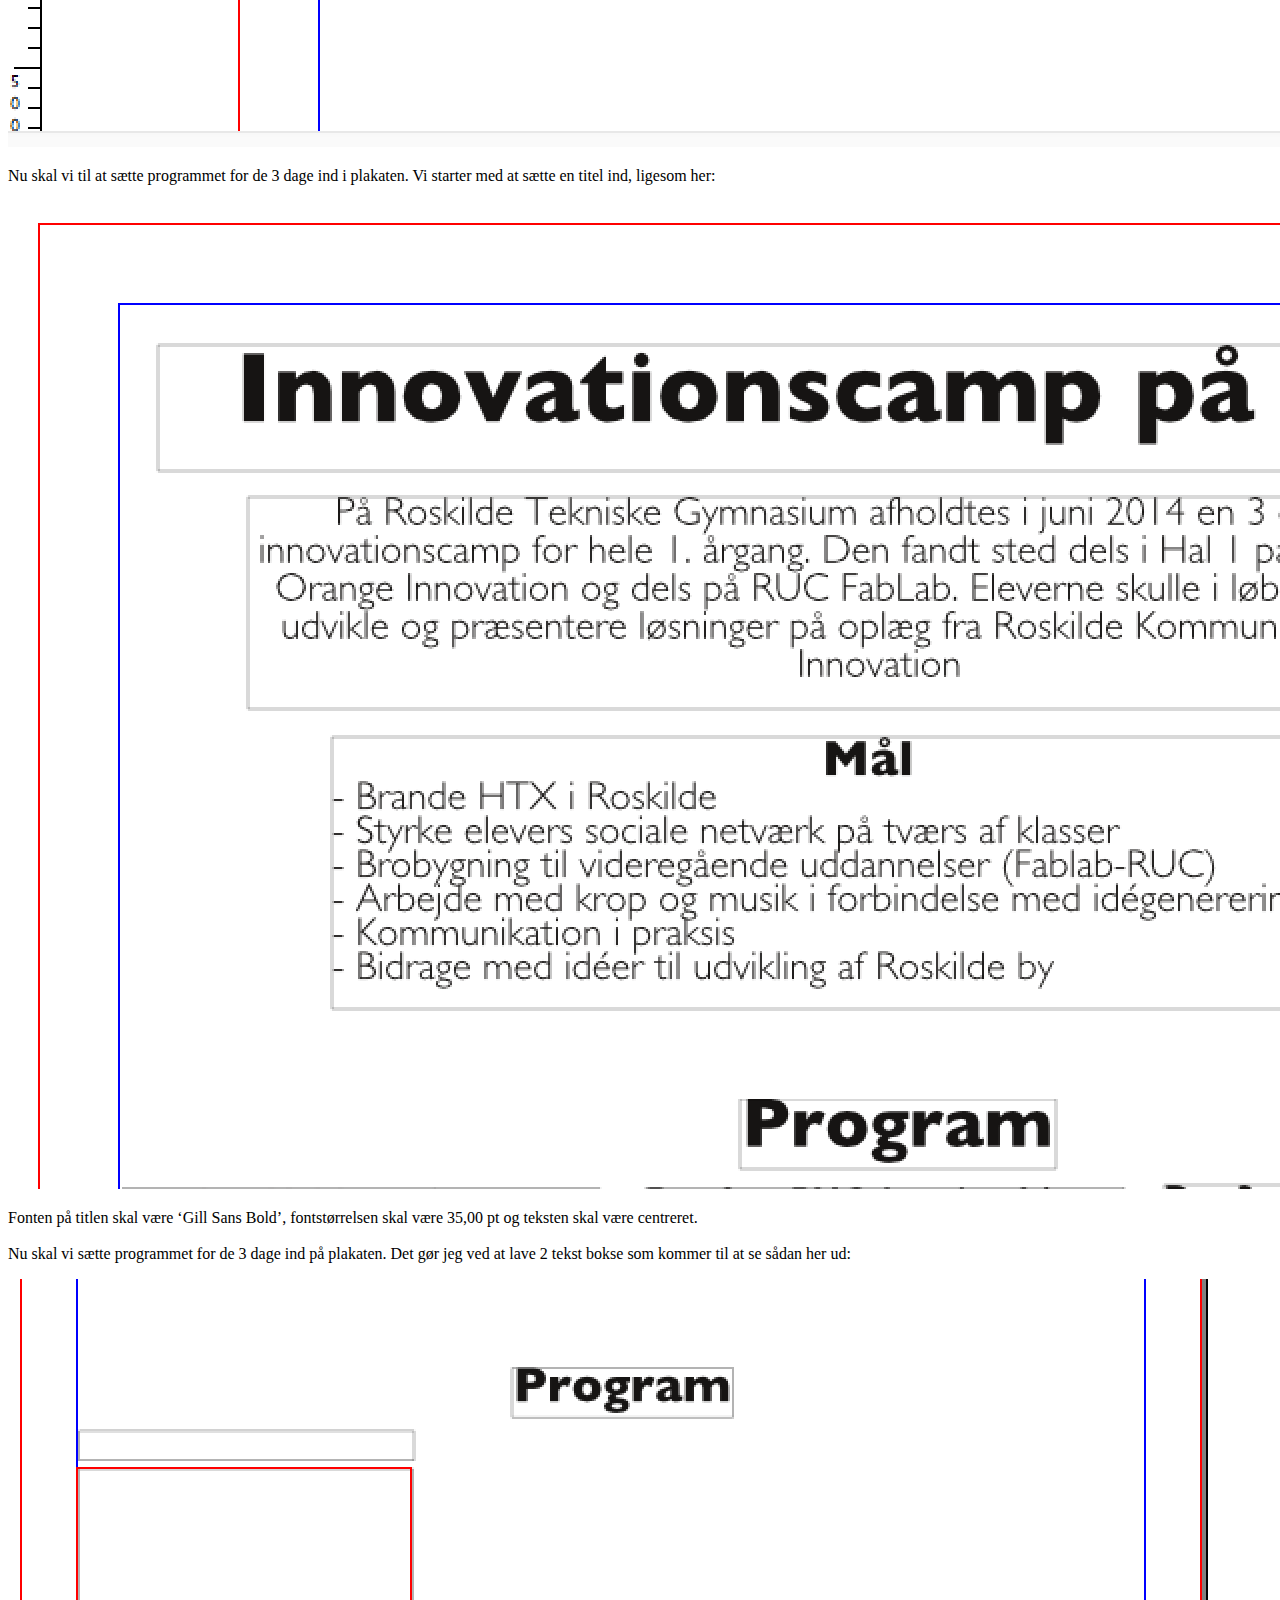
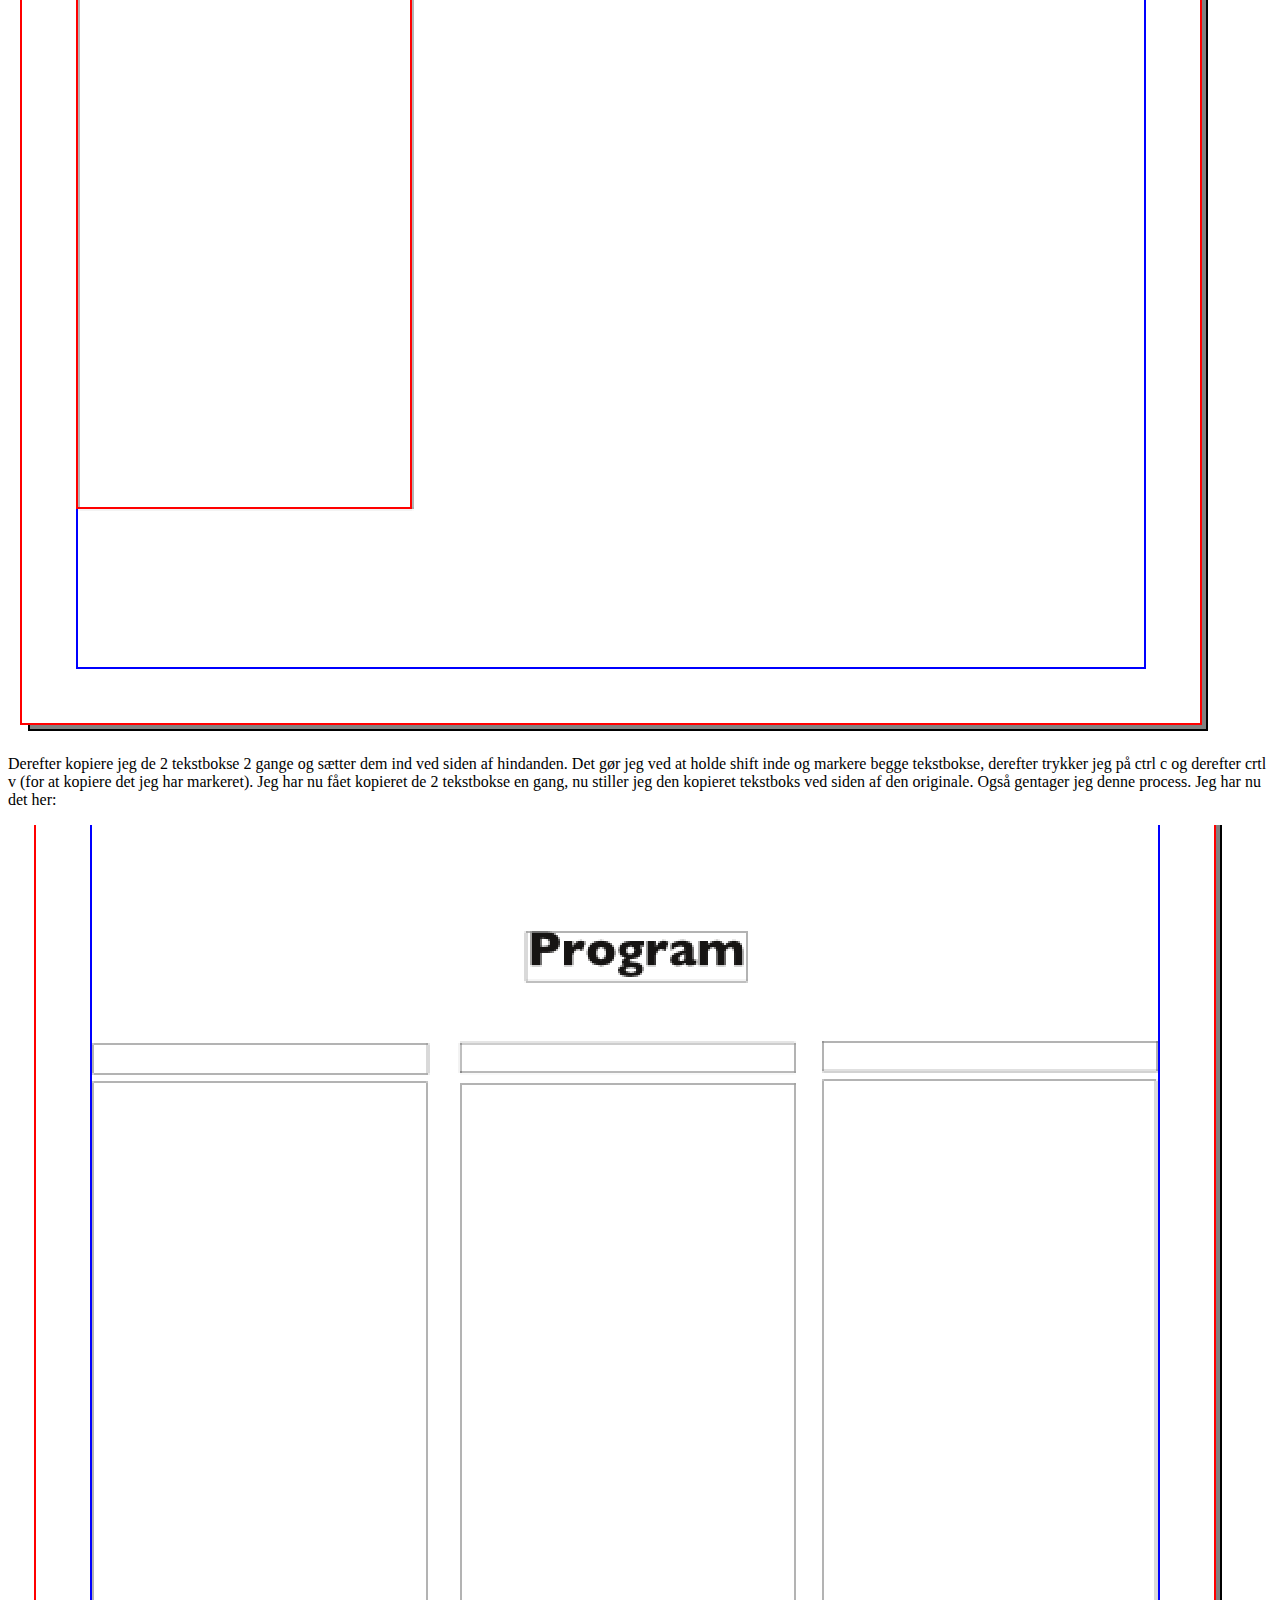
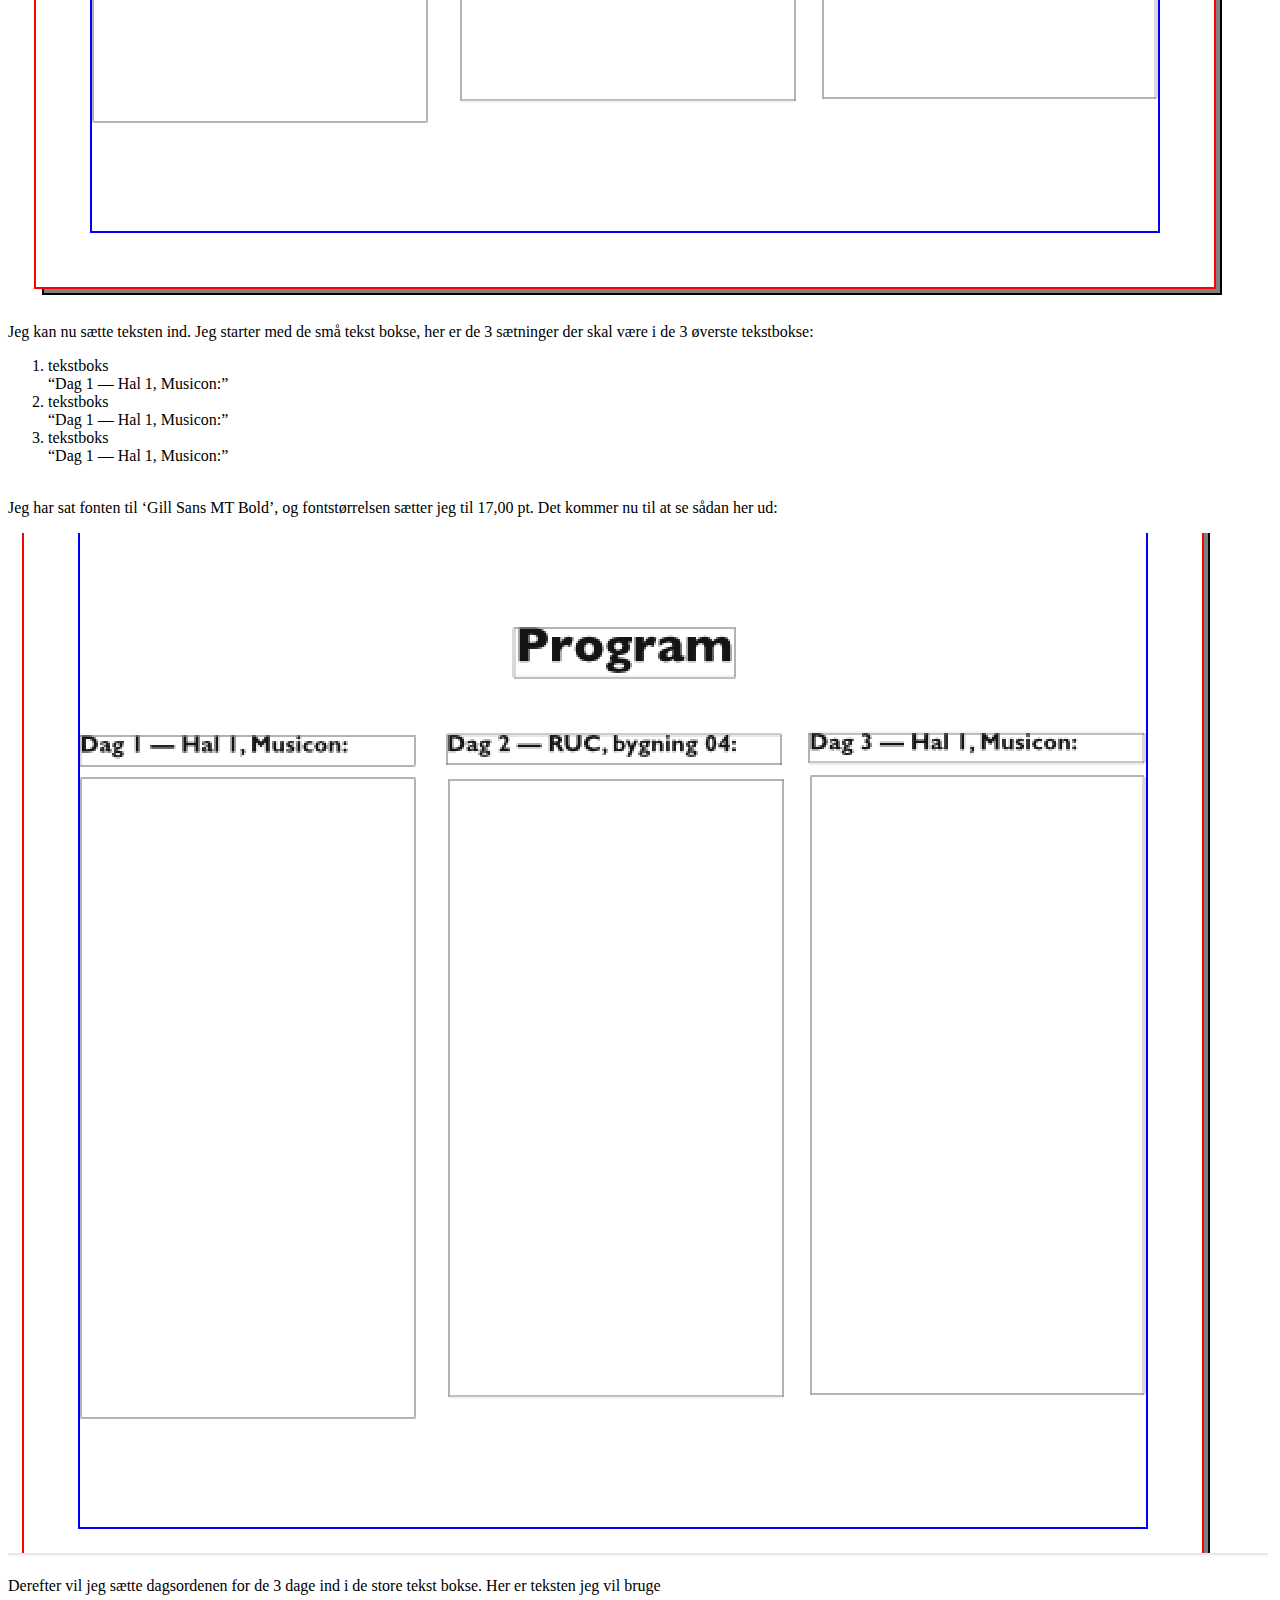
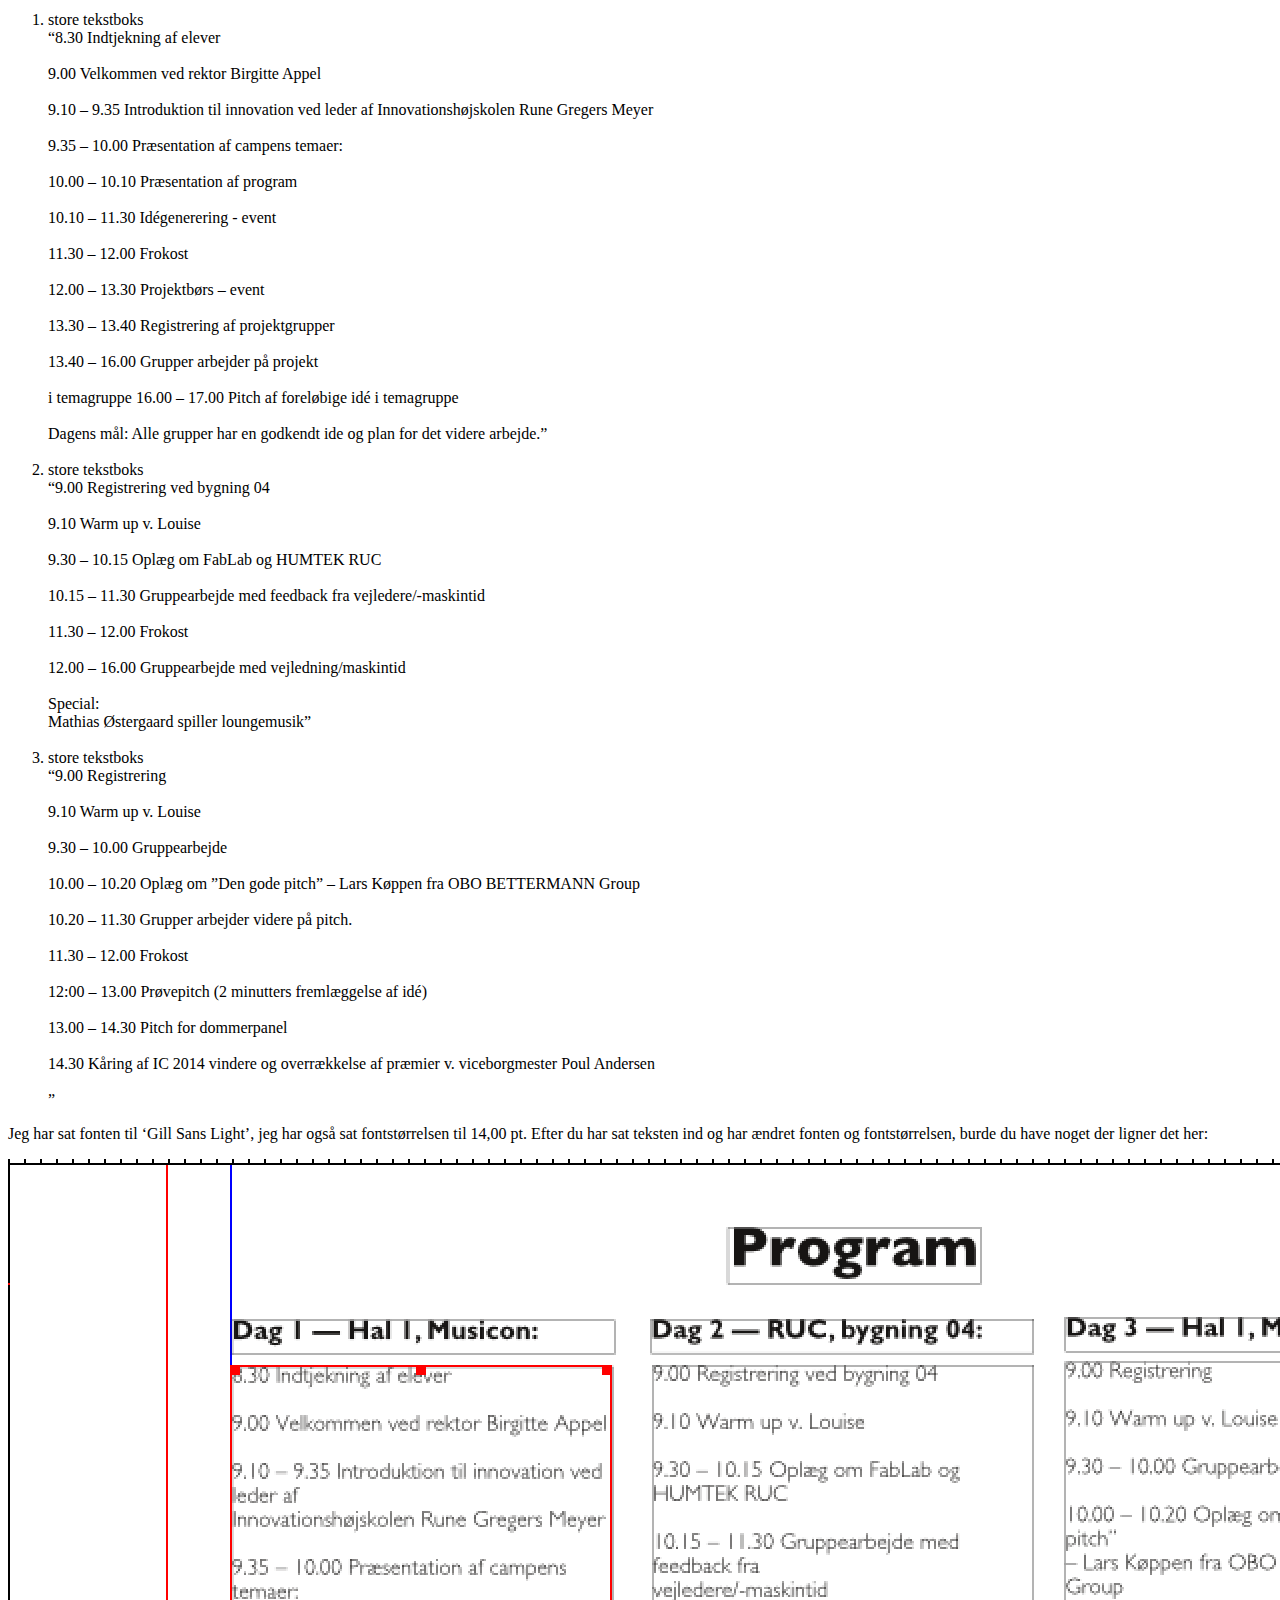
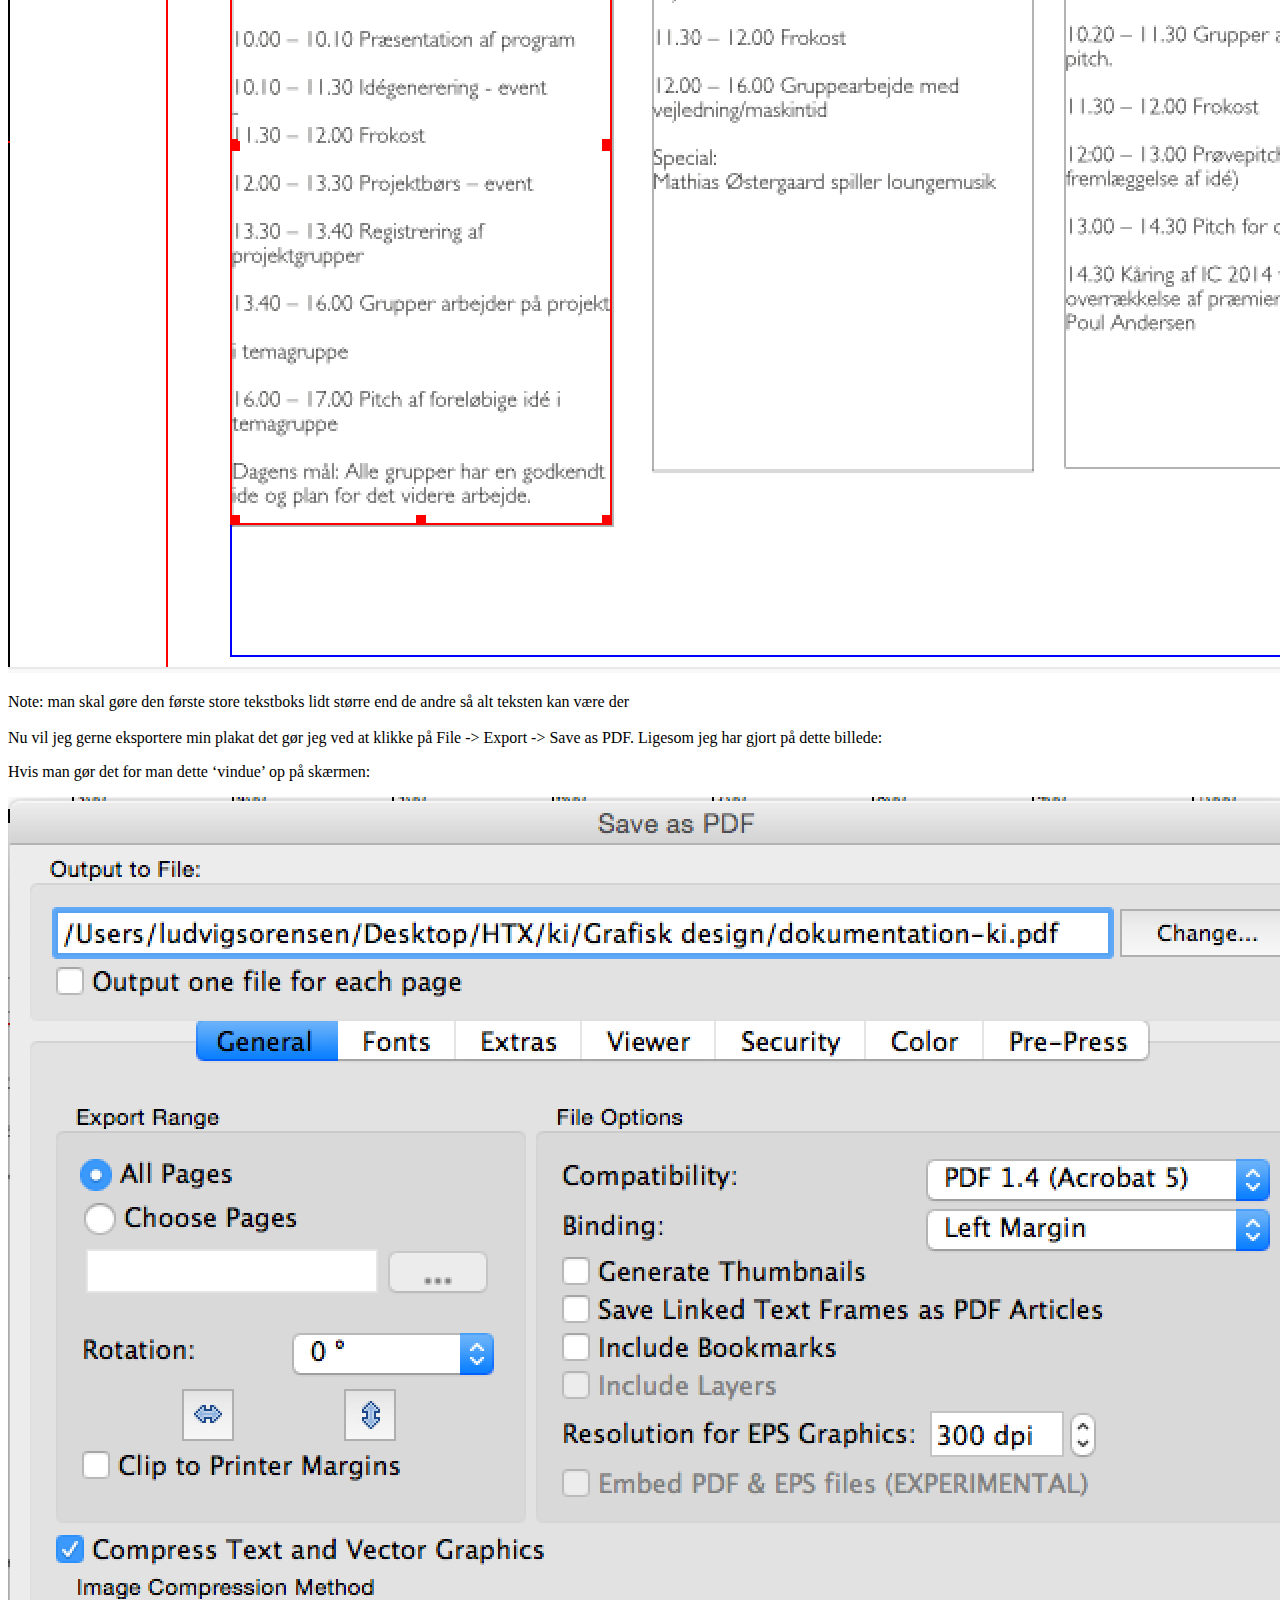
<file: sider/grafisk-design/gf-dokumentation.html>
<!DOCTYPE html>
<html>
<head>
	<title>Grafisk design: dokumentation</title>
	<meta charset="utf-8">
</head>
<body>

<a href="../../index.html">Tilbage</a>

<h1>Grafisk design: dokumentation</h1>

<p>Jeg startede med at lave 4 skitser på papir, her kan man se de 4 fire skitser som jeg tegnede:</p><br>

<img src="grafisk-img/ki - grafiskdesign_skitser.jpeg" style="transform: rotate(90deg);">
<br><br>
<p>Da jeg havde fået nogle ideer ned på papiret, valgte jeg den skitse jeg bedste kunne lide / ville arbejde videre med. Hvilket er den nede i højre hjørne.
<br><br>
Nu ved jeg cirka hvordan jeg vil have min plakat til at se ud. Så jeg vil nu åbne et nyt dokument i Scribus, og det skal være et A3 dokument, ligesom her:
</p>

<img src="grafisk-img/gf-f-1.png">

<p>Derefter kan du klikke på dette ikon for at lave en tekstboks:</p>

<img src="grafisk-img/gf-f-2.png">

<p>Når man har klikket på ikonet trækker man en boks ud, ligesom her:</p>

<img src="grafisk-img/gf-f-3.png">

<p>Derefter højreklikker man på tekstboksen, og klikker på edit text.
</p>

<img src="grafisk-img/gf-f-4.png">

<p>Så sætter jeg fonten til ‘Gill Sans Bold’, ændre font-størrelsen til 50,00 pt og centrere teksten. Jeg klikker nu på det grønne flueben, det vil gemme ændringerne for mig. Du burde nu have noget lignende det her:</p>

<img src="grafisk-img/gf-f-5.png">

<p>Derefter indsætter jeg 2 nye tekstbokse, så dokumentet cirka kommer til at se sådan her ud:</p>

<img src="grafisk-img/gf-f-6.png">

<p>Man kan nu sætte denne text ind i den øverste tekstboks, ved at klikke ‘edit text’:
<i>“På Roskilde Tekniske Gymnasium afholdtes i juni 2014 en 3 dage lang innovationscamp for hele 1. årgang. Den fandt sted dels i Hal 1 på Musicon hos Orange Innovation og dels på RUC FabLab. Eleverne skulle i løbet af campen udvikle og præsentere løsninger på oplæg fra Roskilde Kommune og Orange Innovation”</i></p>

<p>Nu da teksten er inde i tekst boksen, derefter markerer jeg teksten og sætter fonten til ‘Gill Sans Light’ og derefter gør jeg teksten centreret, her er et billede af hvad jeg har gjort:</p>


<img src="grafisk-img/gf-f-7.png">


<p>Nu vil jeg sætte tekst ind i den næste tekstboks, ved igen at klikke ‘edit text’ på den næste tekst box. Her er teksten:</p>

<p><i>
“<br>
Mål<br>
- Brande HTX i Roskilde<br>
- Styrke elevers sociale netværk på tværs af klasser<br>
- Brobygning til videregående uddannelser (Fablab-RUC)<br>
- Arbejde med krop og musik i forbindelse med idégenerering<br>
- Kommunikation i praksis<br>
- Bidrage med idéer til udvikling af Roskilde by<br>
“
</i></p>

<p>Du kan nu give teksten den samme font, fontstørrelse osv. som den anden tekst boks. Derefter kan du give centrerer ordet ‘Mål’, og give den fonten Gill sans bold, og sætte fontstørrelsen 25,00 pt. Du burde nu have noget der ser sådan her ud:</p>

<img src="grafisk-img/gf-f-8.png">

<p>
Nu skal vi til at sætte programmet for de 3 dage ind i plakaten. Vi starter med at sætte en titel ind, ligesom her:</p>


<img src="grafisk-img/gf-f-9.png">

<p>Fonten på titlen skal være ‘Gill Sans Bold’, fontstørrelsen skal være 35,00 pt og teksten skal være centreret.
<br><br>
Nu skal vi sætte programmet for de 3 dage ind på plakaten. Det gør jeg ved at lave 2 tekst bokse som kommer til at se sådan her ud:</p>

<img src="grafisk-img/gf-f-10.png">


<p>Derefter kopiere jeg de 2 tekstbokse 2 gange og sætter dem ind ved siden af hindanden. Det gør jeg ved at holde shift inde og markere begge tekstbokse, derefter trykker jeg på ctrl c og derefter crtl v (for at kopiere det jeg har markeret). Jeg har nu fået kopieret de 2 tekstbokse en gang, nu stiller jeg den kopieret tekstboks ved siden af den originale. Også gentager jeg denne process. Jeg har nu det her:</p>


<img src="grafisk-img/gf-f-11.png">


<p>Jeg kan nu sætte teksten ind. Jeg starter med de små tekst bokse, her er de 3 sætninger der skal være i de 3 øverste tekstbokse:

<ol>
	<li>tekstboks</li>
		“Dag 1 — Hal 1, Musicon:”

	<li>tekstboks</li>
		“Dag 1 — Hal 1, Musicon:”

	<li>tekstboks</li>
		“Dag 1 — Hal 1, Musicon:”
</ol>
<br>

Jeg har sat fonten til ‘Gill Sans MT Bold’, og fontstørrelsen sætter jeg til 17,00 pt.
Det kommer nu til at se sådan her ud:
</p>



<img src="grafisk-img/gf-f-12.png">


<p>Derefter vil jeg sætte dagsordenen for de 3 dage ind i de store tekst bokse. Her er teksten jeg vil bruge</p>


<p>

<ol>
	<li>store tekstboks</li>
		“8.30 Indtjekning af elever<br><br>

		9.00 Velkommen ved rektor Birgitte Appel<br><br>

		9.10 – 9.35 Introduktion til innovation ved leder af 
		Innovationshøjskolen Rune Gregers Meyer<br><br>

		9.35 – 10.00 Præsentation af campens temaer: <br><br>
		
		10.00 – 10.10 Præsentation af program<br><br>

		10.10 – 11.30 Idégenerering - event<br><br>

		11.30 – 12.00 Frokost<br><br>

		12.00 – 13.30 Projektbørs – event<br><br>
			
		13.30 – 13.40 Registrering af projektgrupper <br><br>

		13.40 – 16.00 Grupper arbejder på projekt <br><br>
		i temagruppe

		16.00 – 17.00 Pitch af foreløbige idé i temagruppe<br><br>

		Dagens mål: Alle grupper har en godkendt ide og plan for det videre arbejde.”<br><br>
		


	<li>store tekstboks</li>
		“9.00 Registrering ved bygning 04 <br><br>

		9.10 Warm up v. Louise <br><br>

		9.30 – 10.15 Oplæg om FabLab og HUMTEK RUC <br><br>

		10.15 – 11.30 Gruppearbejde med feedback fra 
		vejledere/-maskintid  <br><br>

	 	11.30 – 12.00 Frokost<br><br>

		12.00 – 16.00 Gruppearbejde med vejledning/maskintid <br><br>

		Special:<br>
		Mathias Østergaard spiller loungemusik”<br><br>

	<li>store tekstboks</li>
		“9.00 Registrering<br><br>

		9.10 Warm up v. Louise <br><br>

		9.30 – 10.00 Gruppearbejde<br><br>

		10.00 – 10.20 Oplæg om ”Den gode pitch” 
		– Lars Køppen fra OBO BETTERMANN Group <br><br>

		10.20 – 11.30 Grupper arbejder videre på pitch.<br><br>

		11.30 – 12.00 Frokost <br><br>

		12:00 – 13.00 Prøvepitch (2 minutters fremlæggelse af idé)<br><br>

		13.00 – 14.30 Pitch for dommerpanel <br><br>

		14.30 Kåring af IC 2014 vindere og overrækkelse af præmier v. viceborgmester Poul Andersen<br><br>”
</ol>
</p>



<p>Jeg har sat fonten til ‘Gill Sans Light’, jeg har også sat fontstørrelsen til 14,00 pt.
Efter du har sat teksten ind og har ændret fonten og fontstørrelsen, burde du have noget der ligner det her:
</p>

<img src="grafisk-img/gf-f-13.png">

<p>Note: man skal gøre den første store tekstboks lidt større end de andre så alt teksten kan være der
<br><br>
Nu vil jeg gerne eksportere min plakat det gør jeg ved at klikke på File -> Export -> Save as PDF. Ligesom jeg har gjort på dette billede:</p>

<!-- IMG -->

<p>Hvis man gør det for man dette ‘vindue’ op på skærmen:</p>

<img src="grafisk-img/gf-f-14.png">


<p>Her vælger man hvor man vil gemme billedet henne. I mit tilfælde gemmer jeg billedet her: ‘/Users/ludvigsorensen/Desktop/HTX/ki/Grafisk design/dokumentation-ki.pdf’, men du kan selvfølgelig gemme det hvor du vil. Herefter klikker man ‘Save’. og den exportere nu din plakat som et PDF dokument.
<br><br>
Man kan nu finde sin plakat som en PDF fil, der hvor man havde gemt sin plakat. Her er et screenshot af min plakat:</p>

<img src="grafisk-img/gf-f-15.png">
</body>
</html>
</file>
<file: sider/ballon-fortælling/rapport-style.css>
@import url(https://fonts.googleapis.com/css?family=Open+Sans:400,300,600,700);
li, p {
  letter-spacing: -0.003em;
  line-height: 1.58; }

body {
  background: white;
  font-family: "Open Sans", sans-serif; }

.no-margin {
  margin: 0 !important; }

.space-divider {
  height: 50px; }

.is-gone {
  display: none; }

#main {
  width: 90%;
  max-width: 700px;
  position: absolute;
  left: 50%;
  transform: translate(-50%); }
  #main .space {
    height: 200px; }
  #main h1 {
    text-align: center;
    margin: 0;
    margin-top: 100px;
    font-size: 30px;
    font-weight: 200; }
  #main .seperator {
    height: 2px;
    background: #e3e3e3;
    width: 80%;
    border: none;
    margin-bottom: 30px; }
  #main .coderize, #main .stringerize {
    background: #eef;
    border: 1px solid #e8e8e8;
    border-radius: 3px;
    padding: 2px;
    font-size: 16px;
    letter-spacing: 0.7px; }
  #main .coderize {
    color: #C678DD; }
  #main .stringerize {
    color: #98C379; }
  #main .video {
    position: relative;
    padding-bottom: 56.25%;
    padding-top: 25px;
    height: 0; }
    #main .video iframe {
      position: absolute;
      top: 0;
      left: 0;
      width: 100%;
      height: 100%; }
  #main .image-slider {
    margin: 50px 0; }
    #main .image-slider .image-slider-wrapper {
      text-align: center; }
      #main .image-slider .image-slider-wrapper .current-image-comment {
        color: #8b8687;
        margin-bottom: 10px;
        font-size: 16px;
        font-weight: 200; }
      #main .image-slider .image-slider-wrapper .current-image {
        width: 100%;
        height: auto; }
  #main h2 {
    margin: 0;
    margin-top: 40px;
    font-size: 25px;
    font-weight: 600; }
  #main h3 {
    margin: 0;
    margin-top: 20px;
    font-size: 22px;
    font-weight: 400; }
  #main p {
    margin: 0;
    font-size: 18px;
    font-weight: 100; }
  #main ul {
    list-style: none;
    margin-left: 30px;
    padding-left: 1em; }
    #main ul li {
      margin-bottom: 5px;
      font-size: 16px;
      font-weight: 200; }
      #main ul li:before {
        display: inline-block;
        content: "-";
        width: 1em;
        margin-left: -1em; }
  #main .comment {
    text-align: center;
    margin-top: 50px; }
    #main .comment p {
      color: #8b8687;
      font-size: 16px;
      font-weight: 200; }
  #main .sass-css .buttons {
    text-align: center; }
    #main .sass-css .buttons .sass-btn, #main .sass-css .buttons .css-btn {
      border: none;
      padding: 0;
      margin: 10px 10px 0px 10px;
      background: white;
      outline: none;
      cursor: pointer;
      font-size: 20px; }
    #main .sass-css .buttons .sass-css-btn-is-on {
      border-bottom: 1px solid black; }
  #main .image .image-wrapper {
    margin: 40px auto 40px auto;
    display: block;
    padding: 0px;
    position: relative;
    width: 120%;
    left: 50%;
    transform: translate(-50%);
    transition: all 0.3s ease-in-out;
    -webkit-transition: all 0.3s ease-in-out;
    -moz-transition: all 0.3s ease-in-out;
    -o-transition: all 0.3s ease-in-out; }
    #main .image .image-wrapper img {
      width: 100%;
      height: auto; }

@media(max-width: 1025px) {
  #main .image .image-wrapper {
    width: 100vw; } }
@media(max-width: 769px) {
  #main h1 {
    font-size: 28px; }
  #main h2 {
    font-size: 23px; }
  #main h3 {
    font-size: 20px; }
  #main p {
    font-size: 16px; }
  #main .image-wrapper {
    width: 100vw; }
  #main ul {
    margin-left: 0px; }
  #main .comment p {
    font-size: 14px; } }
.show-image {
  width: 100vw !important;
  margin-bottom: auto !important;
  margin-top: -25% !important;
  cursor: zoom-out !important; }
</file>
<file: sider/ballon-fortælling/syntax-highlighting.css>
/**
 * Figures
 */
figure > img {
  display: block; }

figcaption {
  font-size: 14px; }

/**
 * Code formatting
 */
pre,
code {
  font-size: 15px;
  border: 1px solid #e8e8e8;
  border-radius: 3px;
  background-color: #eef; }

code {
  padding: 1px 5px; }

pre {
  padding: 8px 12px;
  overflow-x: auto; }
  pre > code {
    border: 0;
    padding-right: 0;
    padding-left: 0; }

/**
 * Syntax highlighting styles
 */
.highlight {
  background: #fff;
  margin-bottom: 15px; }
  .highlighter-rouge .highlight {
    background: #eef; }
  .highlight .c {
    color: #998;
    font-style: italic; }
  .highlight .err {
    color: #a61717;
    background-color: #e3d2d2; }
  .highlight .k {
    font-weight: bold; }
  .highlight .o {
    font-weight: bold; }
  .highlight .cm {
    color: #998;
    font-style: italic; }
  .highlight .cp {
    color: #999;
    font-weight: bold; }
  .highlight .c1 {
    color: #998;
    font-style: italic; }
  .highlight .cs {
    color: #999;
    font-weight: bold;
    font-style: italic; }
  .highlight .gd {
    color: #000;
    background-color: #fdd; }
  .highlight .gd .x {
    color: #000;
    background-color: #faa; }
  .highlight .ge {
    font-style: italic; }
  .highlight .gr {
    color: #a00; }
  .highlight .gh {
    color: #999; }
  .highlight .gi {
    color: #000;
    background-color: #dfd; }
  .highlight .gi .x {
    color: #000;
    background-color: #afa; }
  .highlight .go {
    color: #888; }
  .highlight .gp {
    color: #555; }
  .highlight .gs {
    font-weight: bold; }
  .highlight .gu {
    color: #aaa; }
  .highlight .gt {
    color: #a00; }
  .highlight .kc {
    font-weight: bold; }
  .highlight .kd {
    font-weight: bold; }
  .highlight .kp {
    font-weight: bold; }
  .highlight .kr {
    font-weight: bold; }
  .highlight .kt {
    color: #458;
    font-weight: bold; }
  .highlight .m {
    color: #099; }
  .highlight .s {
    color: #d14; }
  .highlight .na {
    color: #008080; }
  .highlight .nb {
    color: #0086B3; }
  .highlight .nc {
    color: #458;
    font-weight: bold; }
  .highlight .no {
    color: #008080; }
  .highlight .ni {
    color: #800080; }
  .highlight .ne {
    color: #900;
    font-weight: bold; }
  .highlight .nf {
    color: #900;
    font-weight: bold; }
  .highlight .nn {
    color: #555; }
  .highlight .nt {
    color: #000080; }
  .highlight .nv {
    color: #008080; }
  .highlight .ow {
    font-weight: bold; }
  .highlight .w {
    color: #bbb; }
  .highlight .mf {
    color: #099; }
  .highlight .mh {
    color: #099; }
  .highlight .mi {
    color: #099; }
  .highlight .mo {
    color: #099; }
  .highlight .sb {
    color: #d14; }
  .highlight .sc {
    color: #d14; }
  .highlight .sd {
    color: #d14; }
  .highlight .s2 {
    color: #d14; }
  .highlight .se {
    color: #d14; }
  .highlight .sh {
    color: #d14; }
  .highlight .si {
    color: #d14; }
  .highlight .sx {
    color: #d14; }
  .highlight .sr {
    color: #009926; }
  .highlight .s1 {
    color: #d14; }
  .highlight .ss {
    color: #990073; }
  .highlight .bp {
    color: #999; }
  .highlight .vc {
    color: #008080; }
  .highlight .vg {
    color: #008080; }
  .highlight .vi {
    color: #008080; }
  .highlight .il {
    color: #099; }
</file>
<file: sider/computerspil/rapport-style.css>
@import url(https://fonts.googleapis.com/css?family=Open+Sans:400,700,300);
body {
  font-family: "Open Sans", sans-serif;
}

.whitespace {
  height: 2000px;
}

.intro {
  text-align: center;
  border: 2px solid #5e5e5f;
  border-radius: 5px;
  padding-bottom: 20px;
  max-width: 700px;
  margin-left: auto;
  margin-right: auto;
}
.intro .text_wrapper p {
  margin: 2px 0px 2px 0px;
}

.opgave {
  max-width: 800px;
  margin-right: auto;
  margin-left: auto;
}
.opgave h1, .opgave h2, .opgave h3, .opgave h4, .opgave h5 {
  margin: 0;
  font-weight: 700;
}
.opgave h1 {
  text-align: center;
  padding-top: 50px
}
.opgave h2 {
  padding-top: 20px
}

.first-after {
  padding-top: 0px !important
}

.opgave .image-wrapper {
  margin: 40px auto 40px auto;
  display: block;
  text-align: center;
  padding: 0px;
  position: relative;
}
.opgave .image-wrapper img {
  width: 100%;
  height: auto;
}
.opgave h1, .opgave h2, .opgave h3 {
  margin-top: 20px;
}
.opgave hr {
  width: 20%;
  height: 2px;
  border: none;
  background-color: black;
}
.opgave p {
  margin: 0;
  font-weight: 400;
  line-height: 1.5;
}

nav {
  background-color: white;
  position: fixed;
  left: 0;
  right: 0;
  top: -60px;
  text-align: center;
  transition: all 0.3s ease-in-out;
  height: 60px;
}
nav .content {
  display: none;
}

.menu-btn {
  position: fixed;
  background-color: #E53A40;
  color: white;
  border: none;
  height: 70px;
  width: 70px;
  border-radius: 50px;
  bottom: 20px;
  cursor: pointer;
  z-index: 9999;
  box-shadow: 1px 1px 4px #888888;
  outline: none;
  left: 50%;
  transform: translateX(-50%);
}
.menu-btn .nav-toggle {
  height: 30px;
  width: 30px;
  position: absolute;
  left: 20px;
  cursor: pointer;
}
.menu-btn .nav-toggle span,
.menu-btn .nav-toggle span:before,
.menu-btn .nav-toggle span:after {
  content: "";
  display: block;
  background-color: white;
  height: 2px;
  width: 100%;
  position: relative;
  transition: all 0.3s ease-in-out;
}
.menu-btn .nav-toggle span:before {
  top: -10px;
}
.menu-btn .nav-toggle span:after {
  top: 8px;
}
.menu-btn.is-open span {
  background: transparent;
}
.menu-btn.is-open span:before, .menu-btn.is-open span:after {
  transform-origin: center;
  top: 0;
}
.menu-btn.is-open span:before {
  transform: rotate(45deg);
  top: 2px;
}
.menu-btn.is-open span:after {
  transform: rotate(-45deg);
}

.bg-overlay {
  background: #F2F3F4;
  position: fixed;
  top: 0;
  bottom: 0;
  right: 0;
  left: 0;
  opacity: 0.8;
  display: none;
}

.overlay {
  background: #ffffff;
  bottom: 130px;
  position: fixed;
  left: 50%;
  transform: translateX(-50%);
  padding: 10px;
  border-radius: 5px;
  display: none;
}
.overlay .content {
  margin-top: -10px;
}
.overlay .content .triangle {
  width: 0;
  position: absolute;
  color: #f0f5f9;
  bottom: -20px;
  border-left: 20px solid transparent;
  border-right: 20px solid transparent;
  border-top: 20px solid white;
  left: 50%;
  transform: translate(-50%);
}
.overlay .content h1 {
  text-align: center;
  display: inline-block;
  margin-bottom: 5px;
}
.overlay .content h2 {
  cursor: pointer;
  font-weight: 300;
}
.overlay .content hr {
  margin: 0px auto 0px auto;
  width: 60%;
  height: 2px;
  border: none;
  background-color: black;
}
.overlay .content .indhold {
  max-width: 400px;
  text-align: left;
  margin-left: auto;
  margin-right: auto;
  text-align: center;
}

.overlay .content .indhold h2 a {
    color: black
}

.overlay .content .indhold ul {
  padding: 0;
  font-size: 14px;
}
.overlay .content .indhold ul li {
  list-style: none;
  font-weight: bold;
}
.overlay .content .indhold ul li a {
  color: black;
}
.overlay .content .indhold ul .under li {
  font-weight: normal;
  padding-left: 30px;
}
</file>
